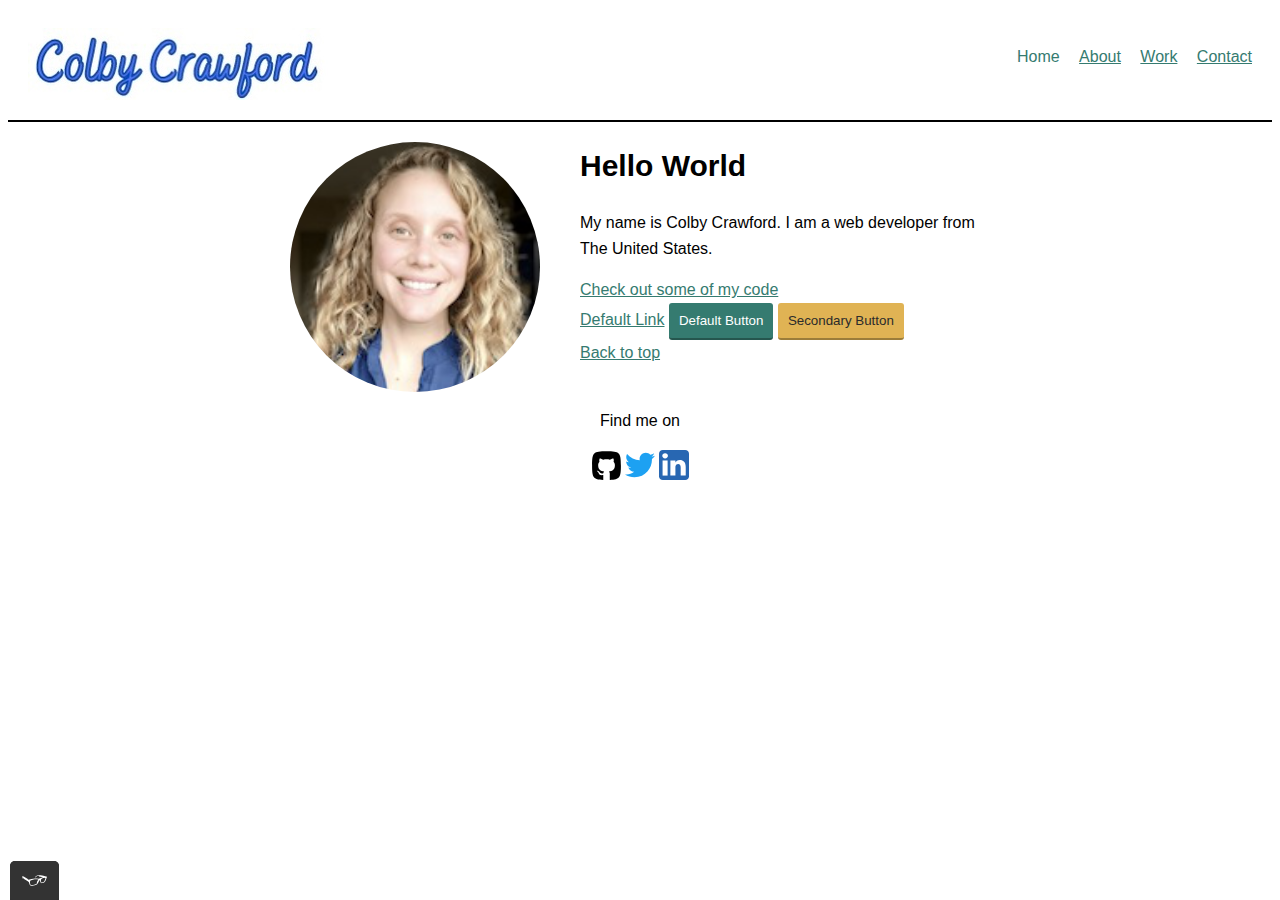
<file: index.html>
<!DOCTYPE html>
<html lang="en">

    <head>
        <meta charset="utf-8">
        <meta http-equiv="X-UA-Compatible" content="IE=edge">
        <meta name="viewport" content="width=device-width, initial-scale=1">
        <link rel="stylesheet" href="CSS/style.production.css">
        <title>Colby Crawford Portfolio</title>
    </head>

    <body>

        <!--Header including the logo and the main navigation-->
        <header class="page-header">
            <!--Add logo here -->
            <img src="img/logo.png" alt="logo" class="page-header_item">
            <nav class="main-navigation page-header_item">
                <ul role="menubar" class="navigation-list">
                    <li role="presentation">
                        <a href="index.html" role="menuitem" class="navigation-list__item navigation-list__item--active">Home</a>
                    </li>
                    <li role="presentation">
                        <a href="about.html" role="menuitem" class="navigation-list__item">About</a>
                    </li>
                    <li role="presentation">
                        <a href="work.html" role="menuitem" class="navigation-list__item">Work</a>
                    </li>
                    <li role="presentation">
                        <a href="contact.html" role="menuitem" class="navigation-list__item">Contact</a>
                    </li>
                </ul>
            </nav>
        </header>
        
        <div class="profile">
            <img src="img/colby-crawford.png" class="profile_portrait" alt="Colby Crawford Portrait">
            <h1>Hello World</h1>
            <p>
            My name is Colby Crawford. I am a <span>web</span> developer from The United States.
            </p>
            <a href="#">Check out some of my code</a>
        </div>
        <div>
            <a href="#">Default Link</a>
            <button type="button">Default Button</button>
            <button class="button_secondary">Secondary Button</button>
        </div>
        <a href="#">Back to top</a> 
        <footer class="page-footer">
            <p> Find me on</p>
            <div class="social-media">
                <img src="img/github_icon.svg" alt="Github">
                <img src="img/twitter_icon.svg" alt="Twitter">
                <img src="img/linkedin_icon.svg" alt="LinkedIn">
            </div>
        </footer>
        <script src="js/tota11y.min.js"></script>
    </body>

</html>
</file>
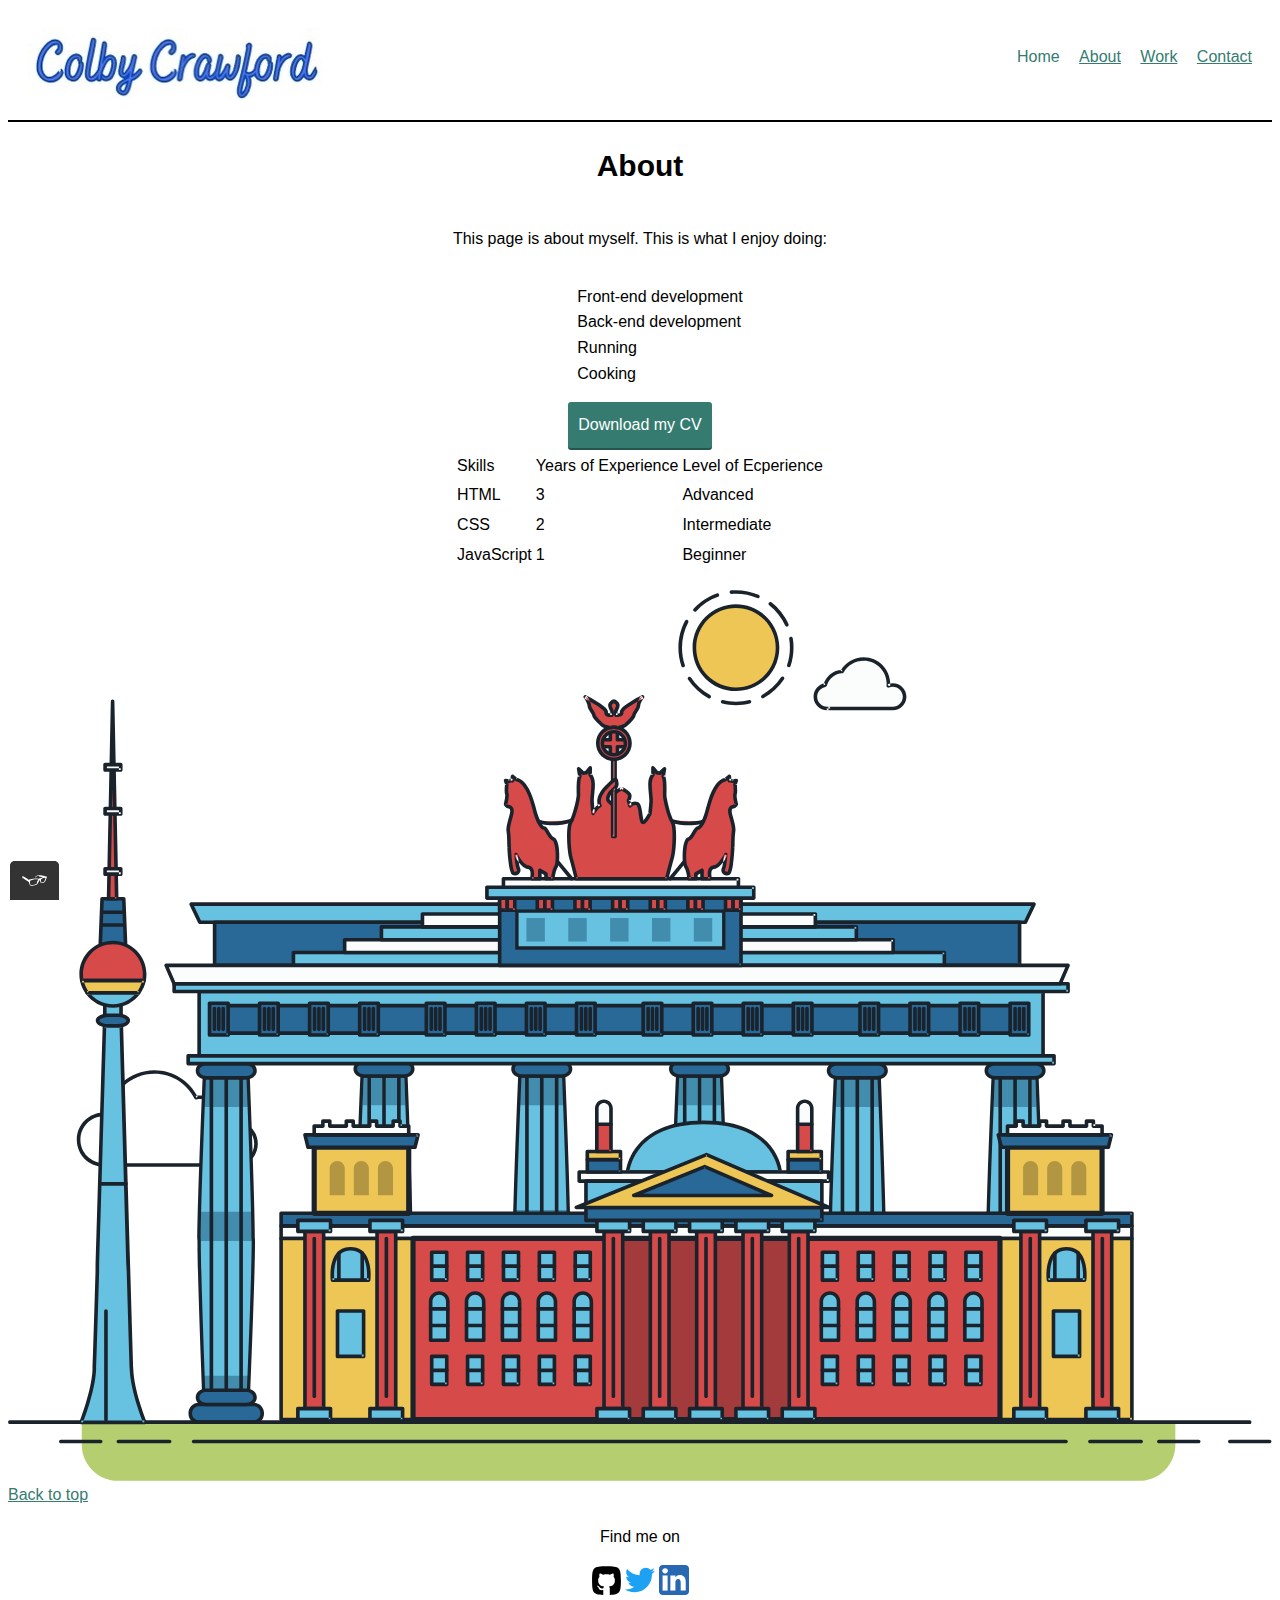
<file: about.html>
<!DOCTYPE html>
<html lang="en">

    <head>
        <meta charset="utf-8">
        <meta http-equiv="X-UA-Compatible" content="IE=edge">
        <meta name="viewport" content="width=device-width, initial-scale=1">
        <link rel="stylesheet" href="CSS/style.production.css">
        <title>Colby Crawford Portfolio</title>
    </head>

    <body>
       <!--Header including the logo and the main navigation-->
       <header class="page-header">
        <!--Add logo here -->
        <img src="img/logo.png" alt="logo" class="page-header_item">
        <nav class="main-navigation page-header_item">
            <ul role="menubar" class="navigation-list">
                <li role="presentation">
                    <a href="index.html" role="menuitem" class="navigation-list__item navigation-list__item--active">Home</a>
                </li>
                <li role="presentation">
                    <a href="about.html" role="menuitem" class="navigation-list__item">About</a>
                </li>
                <li role="presentation">
                    <a href="work.html" role="menuitem" class="navigation-list__item">Work</a>
                </li>
                <li role="presentation">
                    <a href="contact.html" role="menuitem" class="navigation-list__item">Contact</a>
                </li>
            </ul>
        </nav>
    </header>

        <div class="about-content">
            <h1>About</h1>
            <p>
            This page is about myself. This is what I enjoy doing:
            </p>
            <ul class="about-list"> 
                <li>Front-end development</li>
                <li>Back-end development</li>
                <li>Running</li>
                <li>Cooking</li>
            </ul>

            <a href="files/cv.pdf" class="button" download>Download my CV</a>

            <table>
                <thead>
                    <tr>
                        <td>Skills</td>
                        <td>Years of Experience</td>
                        <td>Level of Ecperience</td>
                    </tr>
                </thead>
                <tbody>
                    <tr>
                        <td>HTML</td>
                        <td>3</td>
                        <td>Advanced</td>
                    </tr>
                    <tr>
                        <td>CSS</td>
                        <td>2</td>
                        <td>Intermediate</td>
                    </tr>
                    <tr>
                        <td>JavaScript</td>
                        <td>1</td>
                        <td>Beginner</td>
                    </tr>
                </tbody>
            </table>

            <svg id="about-picture" xmlns="http://www.w3.org/2000/svg" class="berlin-illustration" height="auto" viewBox="0 0 700 505" xmlns:xlink="http://www.w3.org/1999/xlink">
                <defs>
                    <polygon id="a" points=".06 231.917 .06 .929 688.717 .929 688.717 231.917"></polygon>
                </defs>
                <g fill="none" fill-rule="evenodd">
                  <g transform="translate(0 241)" class="cloud-front">
                  <path fill="#1A232C" d="M87.602,29 L87.602,28 C87.326,28.001 87.103,28.024 86.927,28.033 L86.979,29.031 L87.947,28.78 C85.741,20.282 78.041,14.002 68.852,14 C67.858,14 66.904,14.096 65.98,14.231 L66.125,15.22 L67.019,14.772 C62.626,6.015 53.567,0.001 43.102,0 C29.041,0.002 17.524,10.848 16.443,24.632 L17.44,24.71 L17.606,23.724 C16.803,23.589 15.969,23.5 15.102,23.5 C6.817,23.501 0.102,30.215 0.102,38.5 C0.102,46.785 6.817,53.499 15.102,53.5 L87.602,53.5 C94.644,53.499 100.351,47.792 100.352,40.75 C100.351,33.708 94.644,28.001 87.602,28 L87.602,30 C90.573,30 93.254,31.202 95.203,33.149 C97.15,35.097 98.351,37.778 98.352,40.75 C98.351,43.722 97.15,46.403 95.203,48.351 C93.254,50.298 90.573,51.5 87.602,51.5 L15.102,51.5 C11.509,51.5 8.265,50.046 5.909,47.692 C3.555,45.337 2.102,42.093 2.102,38.5 C2.102,34.907 3.555,31.663 5.909,29.308 C8.265,26.954 11.509,25.5 15.102,25.5 C15.831,25.5 16.553,25.575 17.273,25.697 C17.551,25.743 17.832,25.672 18.055,25.499 C18.277,25.325 18.414,25.07 18.436,24.789 C19.436,12.04 30.094,1.998 43.102,2 C52.786,1.999 61.163,7.564 65.231,15.669 C65.425,16.055 65.842,16.272 66.27,16.21 C67.132,16.084 67.988,16 68.852,16 C77.108,15.998 84.027,21.647 86.011,29.283 C86.13,29.741 86.557,30.054 87.031,30.03 C87.27,30.017 87.457,29.999 87.602,30 L87.602,29" transform="translate(38 36)"></path>
                    </g>
                    <path fill="#B5CE6F" d="M646.484,484.382 C646.484,489.501 644.531,494.62 640.627,498.525 C636.722,502.43 631.603,504.382 626.484,504.382 L60.873,504.382 C55.754,504.382 50.636,502.43 46.731,498.525 C42.826,494.62 40.873,489.501 40.873,484.382 L40.873,471.917 L646.484,471.917 L646.484,484.382"></path>
                    <polyline fill="#67C2E2" points="334.824 185.029 101.449 185.029 106.209 195.08 563.438 195.08 568.2 185.029 334.824 185.029"></polyline>
                    <path fill="#1A232C" d="M334.824,185.029 L334.824,184.029 L101.449,184.029 C101.104,184.029 100.788,184.203 100.604,184.494 C100.42,184.785 100.398,185.146 100.545,185.457 L105.306,195.508 C105.471,195.856 105.824,196.079 106.209,196.079 L563.438,196.079 C563.824,196.079 564.177,195.856 564.342,195.508 L569.104,185.457 C569.251,185.146 569.229,184.785 569.045,184.494 C568.861,184.203 568.544,184.029 568.2,184.029 L334.824,184.029 L334.824,186.029 L566.62,186.029 L562.806,194.08 L106.842,194.08 L103.029,186.029 L334.824,186.029 L334.824,185.029"></path>
                    <polygon fill="#296997" points="114.416 218.974 560.222 218.974 560.222 195.08 114.416 195.08"></polygon>
                    <path fill="#1A232C" d="M560.222,218.974 L560.222,217.974 L115.416,217.974 L115.416,196.079 L559.222,196.079 L559.222,218.974 L560.222,218.974 L560.222,217.974 L560.222,218.974 L561.222,218.974 L561.222,195.08 C561.222,194.816 561.115,194.559 560.929,194.372 C560.742,194.186 560.485,194.08 560.222,194.08 L114.416,194.08 C114.152,194.08 113.895,194.186 113.708,194.372 C113.522,194.559 113.416,194.816 113.416,195.08 L113.416,218.974 C113.416,219.237 113.522,219.495 113.708,219.681 C113.895,219.867 114.152,219.974 114.416,219.974 L560.222,219.974 C560.485,219.974 560.742,219.867 560.929,219.681 C561.115,219.495 561.222,219.237 561.222,218.974 L560.222,218.974"></path>
                    <polygon fill="#67C2E2" points="105.85 269.08 573.225 269.08 573.225 233.398 105.85 233.398"></polygon>
                    <path fill="#1A232C" d="M573.225,233.398 L573.225,232.398 L105.85,232.398 C105.587,232.398 105.329,232.505 105.143,232.691 C104.957,232.877 104.85,233.134 104.85,233.398 L104.85,269.08 C104.85,269.344 104.957,269.601 105.143,269.788 C105.329,269.974 105.587,270.08 105.85,270.08 L573.225,270.08 C573.488,270.08 573.745,269.974 573.932,269.788 C574.118,269.601 574.225,269.344 574.225,269.08 L574.225,233.398 C574.225,233.134 574.118,232.877 573.932,232.691 C573.745,232.505 573.488,232.398 573.225,232.398 L573.225,233.398 L572.225,233.398 L572.225,268.08 L106.85,268.08 L106.85,234.398 L573.225,234.398 L573.225,233.398 L572.225,233.398 L573.225,233.398"></path>
                    <polygon fill="#296997" points="116.751 256.508 562.557 256.508 562.557 241.243 116.751 241.243"></polygon>
                    <path fill="#1A232C" d="M562.557,256.508 L562.557,255.508 L117.75,255.508 L117.75,242.243 L561.557,242.243 L561.557,256.508 L562.557,256.508 L562.557,255.508 L562.557,256.508 L563.557,256.508 L563.557,241.243 C563.557,240.979 563.45,240.722 563.264,240.535 C563.078,240.349 562.82,240.243 562.557,240.243 L116.75,240.243 C116.487,240.243 116.23,240.349 116.043,240.535 C115.857,240.722 115.751,240.979 115.751,241.243 L115.751,256.508 C115.751,256.771 115.857,257.029 116.043,257.215 C116.23,257.401 116.487,257.508 116.751,257.508 L562.557,257.508 C562.82,257.508 563.077,257.401 563.264,257.215 C563.45,257.029 563.557,256.771 563.557,256.508 L562.557,256.508"></path>
                    <polygon fill="#67C2E2" points="158.07 218.974 518.563 218.974 518.563 211.858 158.07 211.858"></polygon>
                    <path fill="#1A232C" d="M518.563,211.858 L518.563,210.858 L158.07,210.858 C157.807,210.858 157.549,210.964 157.363,211.151 C157.177,211.337 157.07,211.594 157.07,211.858 L157.07,218.974 C157.07,219.237 157.177,219.495 157.363,219.681 C157.549,219.867 157.807,219.974 158.07,219.974 L518.563,219.974 C518.826,219.974 519.083,219.867 519.27,219.681 C519.456,219.495 519.562,219.237 519.562,218.974 L519.562,211.858 C519.562,211.594 519.456,211.337 519.27,211.151 C519.083,210.964 518.826,210.858 518.563,210.858 L518.563,211.858 L517.563,211.858 L517.563,217.974 L159.07,217.974 L159.07,212.858 L518.563,212.858 L518.563,211.858 L517.563,211.858 L518.563,211.858"></path>
                    <polygon fill="#FBFDFC" points="186.438 211.858 490.194 211.858 490.194 204.741 186.438 204.741"></polygon>
                    <path fill="#1A232C" d="M490.194,204.741 L490.194,203.741 L186.438,203.741 C186.175,203.741 185.917,203.848 185.731,204.034 C185.545,204.221 185.438,204.478 185.438,204.741 L185.438,211.858 C185.438,212.121 185.545,212.379 185.731,212.565 C185.917,212.751 186.175,212.858 186.438,212.858 L490.194,212.858 C490.458,212.858 490.715,212.751 490.902,212.565 C491.088,212.379 491.194,212.121 491.194,211.858 L491.194,204.741 C491.194,204.478 491.088,204.221 490.902,204.034 C490.715,203.848 490.458,203.741 490.194,203.741 L490.194,204.741 L489.194,204.741 L489.194,210.858 L187.438,210.858 L187.438,205.741 L490.194,205.741 L490.194,204.741 L489.194,204.741 L490.194,204.741"></path>
                    <polygon fill="#67C2E2" points="206.805 204.741 469.828 204.741 469.828 197.624 206.805 197.624"></polygon>
                    <path fill="#1A232C" d="M469.828,197.624 L469.828,196.624 L206.805,196.624 C206.541,196.624 206.284,196.731 206.098,196.917 C205.911,197.103 205.805,197.361 205.805,197.624 L205.805,204.741 C205.805,205.005 205.911,205.262 206.098,205.449 C206.284,205.635 206.541,205.741 206.805,205.741 L469.828,205.741 C470.091,205.741 470.349,205.635 470.535,205.449 C470.722,205.262 470.828,205.005 470.828,204.741 L470.828,197.624 C470.828,197.361 470.722,197.103 470.535,196.917 C470.349,196.731 470.091,196.624 469.828,196.624 L469.828,197.624 L468.828,197.624 L468.828,203.741 L207.805,203.741 L207.805,198.624 L469.828,198.624 L469.828,197.624 L468.828,197.624 L469.828,197.624"></path>
                    <polygon fill="#FBFDFC" points="229.521 197.624 447.111 197.624 447.111 190.509 229.521 190.509"></polygon>
                    <path fill="#1A232C" d="M447.111,190.509 L447.111,189.509 L229.521,189.509 C229.258,189.509 229,189.616 228.814,189.802 C228.628,189.988 228.521,190.246 228.521,190.509 L228.521,197.624 C228.521,197.888 228.628,198.145 228.814,198.332 C229,198.518 229.258,198.624 229.521,198.624 L447.111,198.624 C447.375,198.624 447.632,198.518 447.818,198.332 C448.005,198.145 448.111,197.888 448.111,197.624 L448.111,190.509 C448.111,190.246 448.005,189.988 447.818,189.802 C447.632,189.616 447.375,189.509 447.111,189.509 L447.111,190.509 L446.111,190.509 L446.111,196.624 L230.521,196.624 L230.521,191.509 L447.111,191.509 L447.111,190.509 L446.111,190.509 L447.111,190.509"></path>
                    <path fill="#67C2E2" d="M135.607,355.447 C135.163,337.766 134.264,313.326 133.648,297.387 C133.274,287.721 133.004,281.18 133.004,281.18 L108.722,281.18 C108.722,281.18 108.452,287.721 108.079,297.387 C107.462,313.326 106.563,337.766 106.119,355.447 C105.953,362.059 105.85,367.732 105.85,371.653 L105.85,371.654 C105.85,386.117 107.243,424.332 108.089,446.189 C108.457,455.706 108.722,462.126 108.722,462.126 L133.004,462.126 C133.004,462.126 133.269,455.706 133.637,446.189 C134.482,424.332 135.876,386.117 135.876,371.654 L135.876,371.653 C135.876,367.732 135.773,362.059 135.607,355.447"></path>
                    <path fill="#428DAE" d="M133.648 297.387L108.079 297.387C108.452 287.721 108.722 281.18 108.722 281.18L133.004 281.18C133.004 281.18 133.274 287.721 133.648 297.387M135.876 371.654L105.85 371.654 105.85 371.653C105.85 367.732 105.953 362.059 106.119 355.447L135.607 355.447C135.773 362.059 135.876 367.732 135.876 371.653L135.876 371.654M133.004 462.126L108.722 462.126C108.722 462.126 108.457 455.706 108.089 446.189L133.637 446.189C133.269 455.706 133.004 462.126 133.004 462.126"></path>
                    <path fill="#1A232C" d="M109.612,461.199 L132.114,461.199 C132.447,453.007 134.949,390.886 134.949,371.653 C134.949,352.42 132.447,290.299 132.114,282.108 L109.612,282.108 C109.279,290.299 106.778,352.42 106.778,371.653 C106.778,390.886 109.279,453.007 109.612,461.199 Z M133.895,463.054 L107.832,463.054 L107.794,462.164 C107.766,461.466 104.922,392.193 104.922,371.653 C104.922,351.114 107.766,281.839 107.794,281.142 L107.832,280.252 L133.895,280.252 L133.931,281.142 C133.96,281.839 136.804,351.114 136.804,371.653 C136.804,392.193 133.96,461.466 133.931,462.164 L133.895,463.054 L133.895,463.054 Z"></path>
                    <path fill="#1A232C" d="M111.638 281.18L111.638 462.126C111.638 462.679 112.086 463.126 112.638 463.126 113.19 463.126 113.638 462.679 113.638 462.126L113.638 281.18C113.638 280.628 113.19 280.18 112.638 280.18 112.086 280.18 111.638 280.628 111.638 281.18M119.863 281.18L119.863 462.126C119.863 462.679 120.311 463.126 120.863 463.126 121.416 463.126 121.863 462.679 121.863 462.126L121.863 281.18C121.863 280.628 121.416 280.18 120.863 280.18 120.311 280.18 119.863 280.628 119.863 281.18M128.088 281.18L128.088 462.126C128.088 462.679 128.536 463.126 129.088 463.126 129.64 463.126 130.088 462.679 130.088 462.126L130.088 281.18C130.088 280.628 129.64 280.18 129.088 280.18 128.536 280.18 128.088 280.628 128.088 281.18"></path>
                    <path fill="#296997" d="M136.79,277.265 C136.79,279.418 134.675,281.18 132.09,281.18 L109.636,281.18 C107.051,281.18 104.936,279.418 104.936,277.265 C104.936,275.111 107.051,273.349 109.636,273.349 L132.09,273.349 C134.675,273.349 136.79,275.111 136.79,277.265"></path>
                    <path fill="#1A232C" d="M136.79,277.265 L135.79,277.265 C135.789,278.005 135.433,278.704 134.769,279.262 C134.109,279.814 133.155,280.181 132.09,280.18 L109.636,280.18 C108.571,280.181 107.617,279.814 106.956,279.262 C106.293,278.704 105.936,278.005 105.936,277.265 C105.936,276.524 106.293,275.825 106.957,275.267 C107.617,274.715 108.571,274.348 109.636,274.349 L132.09,274.349 C133.155,274.348 134.109,274.716 134.769,275.267 C135.433,275.825 135.789,276.524 135.79,277.265 L137.79,277.265 C137.791,275.851 137.09,274.593 136.049,273.731 C135.006,272.863 133.61,272.35 132.09,272.349 L109.636,272.349 C108.116,272.35 106.72,272.863 105.676,273.731 C104.636,274.593 103.935,275.851 103.936,277.265 C103.935,278.678 104.636,279.937 105.677,280.798 C106.72,281.666 108.116,282.179 109.636,282.18 L132.09,282.18 C133.61,282.179 135.006,281.666 136.049,280.798 C137.09,279.937 137.791,278.678 137.79,277.265 L136.79,277.265"></path>
                    <path fill="#296997" d="M140.775,467.217 C140.775,469.803 138.661,471.917 136.076,471.917 L105.65,471.917 C103.065,471.917 100.951,469.803 100.951,467.217 L100.951,466.825 C100.951,464.241 103.065,462.126 105.65,462.126 L136.076,462.126 C138.661,462.126 140.775,464.241 140.775,466.825 L140.775,467.217"></path>
                    <path fill="#1A232C" d="M140.775,467.217 L139.775,467.217 C139.775,468.235 139.361,469.155 138.688,469.83 C138.013,470.503 137.093,470.917 136.076,470.917 L105.65,470.917 C104.633,470.917 103.713,470.504 103.038,469.83 C102.365,469.155 101.951,468.235 101.951,467.217 L101.951,466.825 C101.951,465.808 102.365,464.889 103.038,464.214 C103.713,463.54 104.633,463.127 105.65,463.126 L136.076,463.126 C137.093,463.127 138.013,463.54 138.688,464.214 C139.362,464.889 139.775,465.808 139.775,466.825 L139.775,467.217 L141.775,467.217 L141.775,466.825 C141.772,463.684 139.217,461.13 136.076,461.126 L105.65,461.126 C102.509,461.13 99.955,463.684 99.951,466.825 L99.951,467.217 C99.954,470.36 102.509,472.914 105.65,472.917 L136.076,472.917 C139.217,472.914 141.772,470.36 141.775,467.217 L140.775,467.217"></path>
                    <path fill="#296997" d="M136.79,458.208 C136.79,460.363 134.675,462.126 132.09,462.126 L109.636,462.126 C107.051,462.126 104.936,460.363 104.936,458.208 C104.936,456.057 107.051,454.292 109.636,454.292 L132.09,454.292 C134.675,454.292 136.79,456.057 136.79,458.208"></path>
                    <path fill="#1A232C" d="M136.79,458.208 L135.79,458.208 C135.789,458.949 135.432,459.649 134.769,460.207 C134.108,460.76 133.154,461.128 132.09,461.126 L109.636,461.126 C108.572,461.128 107.617,460.76 106.957,460.207 C106.293,459.649 105.936,458.949 105.936,458.208 C105.936,457.47 106.293,456.77 106.957,456.212 C107.617,455.659 108.572,455.291 109.636,455.292 L132.09,455.292 C133.154,455.291 134.108,455.659 134.769,456.212 C135.433,456.77 135.789,457.47 135.79,458.208 L137.79,458.208 C137.791,456.796 137.09,455.538 136.05,454.675 C135.006,453.808 133.61,453.294 132.09,453.292 L109.636,453.292 C108.115,453.294 106.719,453.808 105.676,454.675 C104.636,455.538 103.935,456.796 103.936,458.208 C103.935,459.622 104.636,460.881 105.676,461.743 C106.72,462.611 108.116,463.125 109.636,463.126 L132.09,463.126 C133.61,463.125 135.006,462.611 136.05,461.743 C137.09,460.881 137.791,459.622 137.79,458.208 L136.79,458.208"></path>
                    <path fill="#67C2E2" d="M572.471,355.447 C572.025,337.766 571.126,313.326 570.51,297.387 C570.137,287.721 569.867,281.18 569.867,281.18 L545.585,281.18 C545.585,281.18 545.315,287.721 544.942,297.387 C544.326,313.326 543.427,337.766 542.981,355.447 C542.815,362.059 542.713,367.732 542.713,371.653 L542.713,371.654 C542.713,386.117 544.107,424.332 544.952,446.189 C545.32,455.706 545.585,462.126 545.585,462.126 L569.867,462.126 C569.867,462.126 570.132,455.706 570.499,446.189 C571.346,424.332 572.739,386.117 572.739,371.654 L572.739,371.653 C572.739,367.732 572.637,362.059 572.471,355.447"></path>
                    <path fill="#428DAE" d="M569.582 297.387L566.951 297.387 566.951 282.108 568.977 282.108C569.063 284.206 569.29 289.841 569.582 297.387M564.951 297.387L545.871 297.387C546.162 289.841 546.39 284.206 546.476 282.108L564.951 282.108 564.951 297.387M571.8 369.187L566.951 369.187 566.951 356.265 571.562 356.265C571.685 361.272 571.771 365.701 571.8 369.187M564.951 369.187L543.653 369.187C543.684 365.512 543.777 360.79 543.912 355.447L553.551 355.447 553.551 356.265 564.951 356.265 564.951 369.187"></path>
                    <path fill="#1A232C" d="M546.476,461.199 L568.977,461.199 C569.31,453.007 571.812,390.886 571.812,371.653 C571.812,352.42 569.31,290.299 568.977,282.108 L546.476,282.108 C546.142,290.299 543.642,352.42 543.642,371.653 C543.642,390.886 546.142,453.007 546.476,461.199 M570.758,463.054 L544.694,463.054 L544.658,462.164 C544.629,461.466 541.785,392.193 541.785,371.653 C541.785,351.114 544.629,281.839 544.658,281.142 L544.694,280.252 L570.758,280.252 L570.795,281.142 C570.823,281.839 573.667,351.114 573.667,371.653 C573.667,392.193 570.823,461.466 570.795,462.164 L570.758,463.054"></path>
                    <path fill="#1A232C" d="M548.501 281.18L548.501 462.126C548.501 462.679 548.949 463.126 549.501 463.126 550.053 463.126 550.501 462.679 550.501 462.126L550.501 281.18C550.501 280.628 550.053 280.18 549.501 280.18 548.949 280.18 548.501 280.628 548.501 281.18M556.727 281.18L556.727 462.126C556.727 462.679 557.174 463.126 557.727 463.126 558.279 463.126 558.727 462.679 558.727 462.126L558.727 281.18C558.727 280.628 558.279 280.18 557.727 280.18 557.174 280.18 556.727 280.628 556.727 281.18M564.951 281.18L564.951 462.126C564.951 462.679 565.399 463.126 565.951 463.126 566.503 463.126 566.951 462.679 566.951 462.126L566.951 281.18C566.951 280.628 566.503 280.18 565.951 280.18 565.399 280.18 564.951 280.628 564.951 281.18"></path>
                    <path fill="#296997" d="M573.653,277.265 C573.653,279.418 571.537,281.18 568.953,281.18 L546.499,281.18 C543.915,281.18 541.799,279.418 541.799,277.265 C541.799,275.111 543.915,273.349 546.499,273.349 L568.953,273.349 C571.537,273.349 573.653,275.111 573.653,277.265"></path>
                    <path fill="#1A232C" d="M573.653,277.265 L572.653,277.265 C572.653,278.005 572.296,278.704 571.632,279.262 C570.972,279.814 570.017,280.181 568.953,280.18 L546.499,280.18 C545.435,280.181 544.48,279.814 543.82,279.262 C543.156,278.704 542.8,278.005 542.799,277.265 C542.8,276.525 543.156,275.825 543.82,275.267 C544.481,274.715 545.435,274.348 546.499,274.349 L568.953,274.349 C570.017,274.348 570.972,274.715 571.632,275.267 C572.296,275.825 572.653,276.525 572.653,277.265 L574.653,277.265 C574.654,275.851 573.953,274.593 572.912,273.731 C571.869,272.863 570.473,272.35 568.953,272.349 L546.499,272.349 C544.979,272.35 543.583,272.863 542.54,273.731 C541.499,274.593 540.798,275.851 540.799,277.265 C540.798,278.679 541.499,279.937 542.54,280.798 C543.583,281.666 544.979,282.179 546.499,282.18 L568.953,282.18 C570.473,282.179 571.869,281.666 572.912,280.798 C573.953,279.937 574.654,278.679 574.653,277.265 L573.653,277.265"></path>
                    <path fill="#296997" d="M577.639,467.217 C577.639,469.803 575.524,471.917 572.938,471.917 L542.514,471.917 C539.929,471.917 537.813,469.803 537.813,467.217 L537.813,466.825 C537.813,464.241 539.929,462.126 542.514,462.126 L572.938,462.126 C575.524,462.126 577.639,464.241 577.639,466.825 L577.639,467.217"></path>
                    <path fill="#1A232C" d="M577.639,467.217 L576.639,467.217 C576.638,468.235 576.225,469.155 575.551,469.83 C574.876,470.503 573.956,470.917 572.938,470.917 L542.514,470.917 C541.497,470.917 540.576,470.503 539.901,469.83 C539.227,469.155 538.814,468.234 538.813,467.217 L538.813,466.825 C538.814,465.808 539.227,464.889 539.901,464.214 C540.576,463.54 541.497,463.127 542.514,463.126 L572.938,463.126 C573.956,463.127 574.876,463.54 575.551,464.214 C576.225,464.888 576.638,465.808 576.639,466.825 L576.639,467.217 L578.639,467.217 L578.639,466.825 C578.635,463.684 576.081,461.13 572.938,461.126 L542.514,461.126 C539.372,461.13 536.817,463.684 536.813,466.825 L536.813,467.217 C536.817,470.36 539.372,472.914 542.514,472.917 L572.938,472.917 C576.081,472.914 578.635,470.359 578.639,467.217 L577.639,467.217"></path>
                    <path fill="#296997" d="M573.653,458.208 C573.653,460.363 571.537,462.126 568.953,462.126 L546.499,462.126 C543.915,462.126 541.799,460.363 541.799,458.208 C541.799,456.057 543.915,454.292 546.499,454.292 L568.953,454.292 C571.537,454.292 573.653,456.057 573.653,458.208"></path>
                    <path fill="#1A232C" d="M573.653,458.208 L572.653,458.208 C572.653,458.949 572.296,459.649 571.632,460.207 C570.971,460.76 570.017,461.128 568.953,461.126 L546.499,461.126 C545.435,461.128 544.481,460.76 543.82,460.207 C543.157,459.649 542.799,458.949 542.799,458.208 C542.799,457.47 543.156,456.77 543.82,456.212 C544.481,455.659 545.435,455.291 546.499,455.292 L568.953,455.292 C570.017,455.291 570.971,455.659 571.632,456.212 C572.296,456.77 572.653,457.47 572.653,458.208 L574.653,458.208 C574.654,456.796 573.953,455.538 572.912,454.675 C571.869,453.808 570.473,453.294 568.953,453.292 L546.499,453.292 C544.979,453.294 543.583,453.808 542.54,454.675 C541.499,455.538 540.798,456.796 540.799,458.208 C540.798,459.622 541.499,460.881 542.54,461.743 C543.583,462.611 544.979,463.125 546.499,463.126 L568.953,463.126 C570.473,463.125 571.869,462.611 572.912,461.743 C573.953,460.881 574.654,459.622 574.653,458.208 L573.653,458.208"></path>
                    <path fill="#67C2E2" d="M485.098,355.447 C484.654,337.766 483.753,313.326 483.137,297.387 C482.764,287.721 482.494,281.18 482.494,281.18 L458.213,281.18 C458.213,281.18 457.942,287.721 457.569,297.387 C456.953,313.326 456.055,337.766 455.608,355.447 C455.443,362.059 455.34,367.732 455.34,371.653 L455.34,371.654 C455.34,386.117 456.733,424.332 457.58,446.189 C457.948,455.706 458.213,462.126 458.213,462.126 L482.494,462.126 C482.494,462.126 482.759,455.706 483.126,446.189 C483.973,424.332 485.366,386.117 485.366,371.654 L485.366,371.653 C485.366,367.732 485.265,362.059 485.098,355.447"></path>
                    <path fill="#428DAE" d="M483.137 297.387L457.569 297.387C457.942 287.721 458.213 281.18 458.213 281.18L482.494 281.18C482.494 281.18 482.764 287.721 483.137 297.387M485.355 369.187L455.351 369.187C455.382 365.502 455.475 360.78 455.608 355.447L485.098 355.447C485.232 360.78 485.325 365.502 485.355 369.187"></path>
                    <path fill="#1A232C" d="M459.103,461.199 L481.605,461.199 C481.938,453.007 484.439,390.886 484.439,371.653 C484.439,352.42 481.938,290.299 481.605,282.108 L459.103,282.108 C458.769,290.299 456.268,352.42 456.268,371.653 C456.268,390.886 458.769,453.007 459.103,461.199 Z M483.386,463.054 L457.321,463.054 L457.285,462.164 C457.256,461.466 454.412,392.193 454.412,371.653 C454.412,351.114 457.256,281.839 457.285,281.142 L457.321,280.252 L483.386,280.252 L483.422,281.142 C483.45,281.839 486.294,351.114 486.294,371.653 C486.294,392.193 483.45,461.466 483.422,462.164 L483.386,463.054 L483.386,463.054 Z"></path>
                    <path fill="#1A232C" d="M461.128 281.18L461.128 462.126C461.128 462.679 461.576 463.126 462.128 463.126 462.68 463.126 463.128 462.679 463.128 462.126L463.128 281.18C463.128 280.628 462.68 280.18 462.128 280.18 461.576 280.18 461.128 280.628 461.128 281.18M469.354 281.18L469.354 462.126C469.354 462.679 469.801 463.126 470.354 463.126 470.906 463.126 471.354 462.679 471.354 462.126L471.354 281.18C471.354 280.628 470.906 280.18 470.354 280.18 469.801 280.18 469.354 280.628 469.354 281.18M477.578 281.18L477.578 462.126C477.578 462.679 478.026 463.126 478.578 463.126 479.13 463.126 479.578 462.679 479.578 462.126L479.578 281.18C479.578 280.628 479.13 280.18 478.578 280.18 478.026 280.18 477.578 280.628 477.578 281.18"></path>
                    <path fill="#296997" d="M486.281,277.265 C486.281,279.418 484.164,281.18 481.58,281.18 L459.126,281.18 C456.542,281.18 454.426,279.418 454.426,277.265 C454.426,275.111 456.542,273.349 459.126,273.349 L481.58,273.349 C484.164,273.349 486.281,275.111 486.281,277.265"></path>
                    <path fill="#1A232C" d="M486.281,277.265 L485.281,277.265 C485.281,278.005 484.924,278.704 484.26,279.262 C483.599,279.814 482.644,280.181 481.58,280.18 L459.126,280.18 C458.062,280.181 457.107,279.814 456.447,279.262 C455.783,278.704 455.427,278.005 455.426,277.265 C455.427,276.525 455.783,275.825 456.447,275.267 C457.108,274.715 458.062,274.348 459.126,274.349 L481.58,274.349 C482.644,274.348 483.599,274.716 484.26,275.268 C484.924,275.825 485.281,276.525 485.281,277.265 L487.281,277.265 C487.282,275.851 486.58,274.593 485.54,273.731 C484.496,272.863 483.1,272.35 481.58,272.349 L459.126,272.349 C457.606,272.35 456.21,272.863 455.167,273.731 C454.126,274.593 453.425,275.851 453.426,277.265 C453.425,278.679 454.126,279.937 455.167,280.798 C456.21,281.666 457.606,282.179 459.126,282.18 L481.58,282.18 C483.1,282.179 484.496,281.666 485.54,280.799 C486.58,279.937 487.282,278.679 487.281,277.265 L486.281,277.265"></path>
                    <path fill="#296997" d="M490.266,467.217 C490.266,469.803 488.151,471.917 485.565,471.917 L455.141,471.917 C452.556,471.917 450.44,469.803 450.44,467.217 L450.44,466.825 C450.44,464.241 452.556,462.126 455.141,462.126 L485.565,462.126 C488.151,462.126 490.266,464.241 490.266,466.825 L490.266,467.217"></path>
                    <path fill="#1A232C" d="M490.266,467.217 L489.266,467.217 C489.265,468.235 488.852,469.155 488.178,469.83 C487.503,470.503 486.583,470.917 485.565,470.917 L455.141,470.917 C454.124,470.917 453.203,470.503 452.528,469.83 C451.854,469.155 451.441,468.234 451.44,467.217 L451.44,466.825 C451.441,465.808 451.854,464.889 452.528,464.214 C453.203,463.54 454.124,463.127 455.141,463.126 L485.565,463.126 C486.583,463.127 487.503,463.54 488.178,464.214 C488.852,464.888 489.265,465.808 489.266,466.825 L489.266,467.217 L491.266,467.217 L491.266,466.825 C491.262,463.684 488.708,461.13 485.565,461.126 L455.141,461.126 C451.999,461.13 449.444,463.684 449.44,466.825 L449.44,467.217 C449.444,470.36 451.999,472.914 455.141,472.917 L485.565,472.917 C488.708,472.914 491.262,470.359 491.266,467.217 L490.266,467.217"></path>
                    <path fill="#296997" d="M486.281,458.208 C486.281,460.363 484.164,462.126 481.58,462.126 L459.126,462.126 C456.542,462.126 454.426,460.363 454.426,458.208 C454.426,456.057 456.542,454.292 459.126,454.292 L481.58,454.292 C484.164,454.292 486.281,456.057 486.281,458.208"></path>
                    <path fill="#1A232C" d="M486.281,458.208 L485.281,458.208 C485.281,458.949 484.923,459.649 484.26,460.207 C483.599,460.76 482.644,461.128 481.58,461.126 L459.126,461.126 C458.062,461.128 457.108,460.76 456.447,460.207 C455.784,459.649 455.427,458.949 455.426,458.208 C455.426,457.47 455.783,456.77 456.447,456.212 C457.108,455.659 458.062,455.291 459.126,455.292 L481.58,455.292 C482.644,455.291 483.598,455.659 484.26,456.212 C484.924,456.77 485.281,457.47 485.281,458.208 L487.281,458.208 C487.282,456.795 486.58,455.538 485.54,454.675 C484.496,453.808 483.1,453.294 481.58,453.292 L459.126,453.292 C457.606,453.294 456.21,453.808 455.167,454.675 C454.126,455.538 453.425,456.796 453.426,458.208 C453.425,459.622 454.126,460.881 455.167,461.743 C456.21,462.611 457.606,463.125 459.126,463.126 L481.58,463.126 C483.1,463.125 484.496,462.611 485.54,461.743 C486.581,460.881 487.282,459.622 487.281,458.208 L486.281,458.208"></path>
                    <path fill="#67C2E2" d="M397.726,354.466 C397.28,336.787 396.381,312.346 395.765,296.407 C395.392,286.742 395.122,280.2 395.122,280.2 L370.84,280.2 C370.84,280.2 370.57,286.742 370.197,296.407 C369.581,312.346 368.682,336.787 368.236,354.466 C368.07,361.078 367.968,366.751 367.968,370.672 L367.968,370.673 C367.968,385.136 369.361,423.352 370.207,445.208 C370.575,454.726 370.84,461.146 370.84,461.146 L395.122,461.146 C395.122,461.146 395.386,454.726 395.754,445.208 C396.601,423.352 397.994,385.136 397.994,370.673 L397.994,370.672 C397.994,366.751 397.892,361.078 397.726,354.466"></path>
                    <path fill="#428DAE" d="M394.837 296.407L392.206 296.407 392.206 281.127 394.233 281.127C394.318 283.225 394.545 288.861 394.837 296.407L394.837 296.407zM383.981 296.407L390.206 296.407 390.206 281.127 383.981 281.127 383.981 296.407zM375.756 296.407L381.98 296.407 381.98 281.127 375.756 281.127 375.756 296.407zM373.756 296.407L371.126 296.407C371.417 288.861 371.645 283.225 371.73 281.127L373.756 281.127 373.756 296.407 373.756 296.407zM397.062 369.187L392.206 369.187 392.206 354.466 396.796 354.466C396.943 360.298 397.041 365.389 397.062 369.187L397.062 369.187zM383.981 369.187L390.206 369.187 390.206 354.466 383.981 354.466 383.981 369.187zM375.756 369.187L381.98 369.187 381.98 354.466 375.756 354.466 375.756 369.187zM373.756 369.187L368.9 369.187C368.921 365.389 369.019 360.298 369.166 354.466L373.756 354.466 373.756 369.187 373.756 369.187z"></path>
                    <path fill="#1A232C" d="M371.73,460.218 L394.233,460.218 C394.565,452.027 397.066,389.906 397.066,370.672 C397.066,351.44 394.565,289.319 394.233,281.127 L371.73,281.127 C371.397,289.319 368.895,351.44 368.895,370.672 C368.895,389.906 371.397,452.027 371.73,460.218 M396.013,462.074 L369.949,462.074 L369.912,461.184 C369.884,460.486 367.04,391.212 367.04,370.672 C367.04,350.133 369.884,280.859 369.912,280.162 L369.949,279.272 L396.013,279.272 L396.05,280.162 C396.078,280.859 398.922,350.133 398.922,370.672 C398.922,391.212 396.078,460.486 396.05,461.184 L396.013,462.074"></path>
                    <path fill="#1A232C" d="M373.756 280.2L373.756 461.146C373.756 461.698 374.203 462.146 374.756 462.146 375.308 462.146 375.756 461.698 375.756 461.146L375.756 280.2C375.756 279.647 375.308 279.2 374.756 279.2 374.203 279.2 373.756 279.647 373.756 280.2M381.98 280.2L381.98 461.146C381.98 461.698 382.428 462.146 382.98 462.146 383.533 462.146 383.981 461.698 383.981 461.146L383.981 280.2C383.981 279.647 383.533 279.2 382.98 279.2 382.428 279.2 381.98 279.647 381.98 280.2M390.206 280.2L390.206 461.146C390.206 461.698 390.654 462.146 391.206 462.146 391.758 462.146 392.206 461.698 392.206 461.146L392.206 280.2C392.206 279.647 391.758 279.2 391.206 279.2 390.654 279.2 390.206 279.647 390.206 280.2"></path>
                    <path fill="#296997" d="M398.908,276.285 C398.908,278.439 396.792,280.2 394.208,280.2 L371.754,280.2 C369.17,280.2 367.053,278.439 367.053,276.285 C367.053,274.13 369.17,272.369 371.754,272.369 L394.208,272.369 C396.792,272.369 398.908,274.13 398.908,276.285"></path>
                    <path fill="#1A232C" d="M398.908,276.285 L397.908,276.285 C397.907,277.025 397.551,277.724 396.887,278.281 C396.227,278.833 395.272,279.201 394.208,279.2 L371.754,279.2 C370.69,279.201 369.735,278.833 369.074,278.281 C368.41,277.724 368.053,277.025 368.053,276.285 C368.053,275.544 368.41,274.845 369.074,274.287 C369.735,273.735 370.69,273.367 371.754,273.369 L394.208,273.369 C395.272,273.367 396.227,273.735 396.887,274.287 C397.551,274.844 397.907,275.544 397.908,276.285 L399.908,276.285 C399.909,274.871 399.208,273.612 398.167,272.75 C397.124,271.883 395.728,271.37 394.208,271.369 L371.754,271.369 C370.234,271.37 368.838,271.883 367.794,272.75 C366.754,273.612 366.052,274.871 366.053,276.285 C366.052,277.699 366.754,278.957 367.795,279.818 C368.838,280.686 370.234,281.198 371.754,281.2 L394.208,281.2 C395.728,281.198 397.123,280.686 398.167,279.818 C399.208,278.957 399.909,277.698 399.908,276.285 L398.908,276.285"></path>
                    <path fill="#296997" d="M402.894,466.237 C402.894,468.823 400.779,470.937 398.193,470.937 L367.768,470.937 C365.183,470.937 363.068,468.823 363.068,466.237 L363.068,465.844 C363.068,463.26 365.183,461.146 367.768,461.146 L398.193,461.146 C400.779,461.146 402.894,463.26 402.894,465.844 L402.894,466.237"></path>
                    <path fill="#1A232C" d="M402.894,466.237 L401.894,466.237 C401.893,467.254 401.48,468.174 400.806,468.849 C400.131,469.523 399.211,469.937 398.193,469.937 L367.768,469.937 C366.751,469.937 365.831,469.523 365.156,468.849 C364.482,468.174 364.069,467.254 364.068,466.237 L364.068,465.844 C364.069,464.828 364.482,463.908 365.156,463.233 C365.831,462.56 366.751,462.146 367.768,462.146 L398.193,462.146 C399.211,462.146 400.131,462.56 400.806,463.233 C401.48,463.908 401.893,464.828 401.894,465.844 L401.894,466.237 L403.894,466.237 L403.894,465.844 C403.89,462.703 401.336,460.15 398.193,460.146 L367.768,460.146 C364.626,460.15 362.072,462.703 362.068,465.844 L362.068,466.237 C362.072,469.379 364.626,471.933 367.768,471.937 L398.193,471.937 C401.336,471.933 403.89,469.379 403.894,466.237 L402.894,466.237"></path>
                    <path fill="#296997" d="M398.908,457.228 C398.908,459.382 396.792,461.146 394.208,461.146 L371.754,461.146 C369.17,461.146 367.053,459.382 367.053,457.228 C367.053,455.077 369.17,453.312 371.754,453.312 L394.208,453.312 C396.792,453.312 398.908,455.077 398.908,457.228"></path>
                    <path fill="#1A232C" d="M398.908,457.228 L397.908,457.228 C397.908,457.968 397.55,458.669 396.887,459.226 C396.226,459.779 395.272,460.147 394.208,460.146 L371.754,460.146 C370.69,460.147 369.736,459.779 369.074,459.226 C368.411,458.668 368.053,457.968 368.053,457.228 C368.053,456.489 368.41,455.789 369.074,455.231 C369.736,454.679 370.69,454.311 371.754,454.312 L394.208,454.312 C395.272,454.311 396.226,454.679 396.887,455.231 C397.551,455.789 397.908,456.489 397.908,457.228 L399.908,457.228 C399.909,455.815 399.208,454.557 398.167,453.695 C397.124,452.827 395.728,452.313 394.208,452.312 L371.754,452.312 C370.234,452.313 368.838,452.827 367.794,453.695 C366.754,454.557 366.052,455.815 366.053,457.228 C366.052,458.642 366.753,459.901 367.794,460.763 C368.838,461.631 370.234,462.145 371.754,462.146 L394.208,462.146 C395.728,462.145 397.124,461.631 398.167,460.763 C399.208,459.9 399.909,458.642 399.908,457.228 L398.908,457.228"></path>
                    <path fill="#67C2E2" d="M310.353,354.466 C309.908,336.787 309.009,312.346 308.393,296.407 C308.019,286.742 307.75,280.2 307.75,280.2 L283.467,280.2 C283.467,280.2 283.198,286.742 282.824,296.407 C282.208,312.346 281.309,336.787 280.864,354.466 C280.698,361.078 280.596,366.751 280.596,370.672 L280.596,370.673 C280.596,385.136 281.989,423.352 282.834,445.208 C283.202,454.726 283.467,461.146 283.467,461.146 L307.75,461.146 C307.75,461.146 308.014,454.726 308.382,445.208 C309.228,423.352 310.622,385.136 310.622,370.673 L310.622,370.672 C310.622,366.751 310.518,361.078 310.353,354.466"></path>
                    <path fill="#428DAE" d="M308.393 296.407L282.824 296.407C283.198 286.742 283.467 280.2 283.467 280.2L307.75 280.2C307.75 280.2 308.019 286.742 308.393 296.407M310.617 369.187L280.6 369.187C280.621 365.377 280.718 360.285 280.864 354.466L310.353 354.466C310.498 360.285 310.596 365.377 310.617 369.187"></path>
                    <path fill="#1A232C" d="M284.357,460.218 L306.86,460.218 C307.193,452.027 309.694,389.906 309.694,370.672 C309.694,351.44 307.193,289.319 306.86,281.127 L284.357,281.127 C284.024,289.319 281.523,351.44 281.523,370.672 C281.523,389.906 284.024,452.027 284.357,460.218 Z M308.639,462.074 L282.576,462.074 L282.54,461.184 C282.511,460.486 279.668,391.212 279.668,370.672 C279.668,350.133 282.511,280.859 282.54,280.162 L282.576,279.272 L308.639,279.272 L308.677,280.162 C308.706,280.859 311.549,350.133 311.549,370.672 C311.549,391.212 308.706,460.486 308.677,461.184 L308.639,462.074 L308.639,462.074 Z"></path>
                    <path fill="#1A232C" d="M286.383 280.2L286.383 461.146C286.383 461.698 286.831 462.146 287.383 462.146 287.936 462.146 288.383 461.698 288.383 461.146L288.383 280.2C288.383 279.647 287.936 279.2 287.383 279.2 286.831 279.2 286.383 279.647 286.383 280.2M294.608 280.2L294.608 461.146C294.608 461.698 295.056 462.146 295.608 462.146 296.161 462.146 296.608 461.698 296.608 461.146L296.608 280.2C296.608 279.647 296.161 279.2 295.608 279.2 295.056 279.2 294.608 279.647 294.608 280.2M302.834 280.2L302.834 461.146C302.834 461.698 303.281 462.146 303.834 462.146 304.386 462.146 304.834 461.698 304.834 461.146L304.834 280.2C304.834 279.647 304.386 279.2 303.834 279.2 303.281 279.2 302.834 279.647 302.834 280.2"></path>
                    <path fill="#296997" d="M311.535,276.285 C311.535,278.439 309.42,280.2 306.836,280.2 L284.381,280.2 C281.797,280.2 279.681,278.439 279.681,276.285 C279.681,274.13 281.797,272.369 284.381,272.369 L306.836,272.369 C309.42,272.369 311.535,274.13 311.535,276.285"></path>
                    <path fill="#1A232C" d="M311.535,276.285 L310.535,276.285 C310.534,277.025 310.177,277.724 309.514,278.282 C308.854,278.833 307.901,279.201 306.836,279.2 L284.381,279.2 C283.316,279.201 282.362,278.833 281.702,278.281 C281.038,277.724 280.681,277.025 280.681,276.285 C280.681,275.544 281.038,274.844 281.702,274.287 C282.362,273.735 283.317,273.367 284.381,273.369 L306.836,273.369 C307.9,273.367 308.854,273.735 309.514,274.287 C310.177,274.844 310.534,275.544 310.535,276.285 L312.535,276.285 C312.535,274.871 311.835,273.613 310.795,272.75 C309.751,271.883 308.356,271.37 306.836,271.369 L284.381,271.369 C282.861,271.37 281.465,271.883 280.422,272.75 C279.381,273.612 278.68,274.871 278.681,276.285 C278.68,277.698 279.381,278.957 280.422,279.818 C281.465,280.686 282.861,281.198 284.381,281.2 L306.836,281.2 C308.356,281.198 309.751,280.685 310.794,279.818 C311.835,278.956 312.535,277.698 312.535,276.285 L311.535,276.285"></path>
                    <path fill="#296997" d="M315.522,466.237 C315.522,468.823 313.407,470.937 310.821,470.937 L280.396,470.937 C277.811,470.937 275.696,468.823 275.696,466.237 L275.696,465.844 C275.696,463.26 277.811,461.146 280.396,461.146 L310.821,461.146 C313.407,461.146 315.522,463.26 315.522,465.844 L315.522,466.237"></path>
                    <path fill="#1A232C" d="M315.522,466.237 L314.522,466.237 C314.521,467.254 314.108,468.174 313.434,468.849 C312.759,469.523 311.838,469.937 310.821,469.937 L280.396,469.937 C279.379,469.937 278.458,469.523 277.783,468.849 C277.11,468.174 276.696,467.254 276.696,466.237 L276.696,465.844 C276.696,464.828 277.11,463.908 277.783,463.233 C278.458,462.56 279.379,462.146 280.396,462.146 L310.821,462.146 C311.838,462.146 312.759,462.56 313.434,463.233 C314.108,463.908 314.521,464.828 314.522,465.844 L314.522,466.237 L316.521,466.237 L316.521,465.844 C316.518,462.703 313.963,460.15 310.821,460.146 L280.396,460.146 C277.254,460.15 274.7,462.703 274.696,465.844 L274.696,466.237 C274.699,469.379 277.254,471.933 280.396,471.937 L310.821,471.937 C313.963,471.933 316.518,469.379 316.521,466.237 L315.522,466.237"></path>
                    <path fill="#296997" d="M311.535,457.228 C311.535,459.382 309.42,461.146 306.836,461.146 L284.381,461.146 C281.797,461.146 279.681,459.382 279.681,457.228 C279.681,455.077 281.797,453.312 284.381,453.312 L306.836,453.312 C309.42,453.312 311.535,455.077 311.535,457.228"></path>
                    <path fill="#1A232C" d="M311.535,457.228 L310.535,457.228 C310.534,457.969 310.177,458.669 309.514,459.227 C308.854,459.779 307.9,460.147 306.836,460.146 L284.381,460.146 C283.317,460.147 282.363,459.779 281.702,459.227 C281.038,458.669 280.681,457.968 280.681,457.228 C280.681,456.489 281.038,455.789 281.702,455.231 C282.363,454.679 283.317,454.311 284.381,454.312 L306.836,454.312 C307.9,454.311 308.854,454.679 309.514,455.231 C310.177,455.789 310.534,456.489 310.535,457.228 L312.535,457.228 C312.535,455.815 311.835,454.558 310.795,453.695 C309.752,452.827 308.356,452.313 306.836,452.312 L284.381,452.312 C282.861,452.313 281.465,452.827 280.422,453.695 C279.381,454.557 278.68,455.815 278.681,457.228 C278.68,458.642 279.381,459.9 280.422,460.763 C281.465,461.631 282.861,462.145 284.381,462.146 L306.836,462.146 C308.356,462.145 309.752,461.631 310.795,460.763 C311.835,459.9 312.535,458.641 312.535,457.228 L311.535,457.228"></path>
                    <path fill="#67C2E2" d="M222.981,354.466 C222.535,336.787 221.636,312.346 221.02,296.407 C220.647,286.742 220.377,280.2 220.377,280.2 L196.094,280.2 C196.094,280.2 195.825,286.742 195.452,296.407 C194.835,312.346 193.936,336.787 193.491,354.466 C193.325,361.078 193.223,366.751 193.223,370.672 L193.223,370.673 C193.223,385.136 194.616,423.352 195.462,445.208 C195.83,454.726 196.094,461.146 196.094,461.146 L220.377,461.146 C220.377,461.146 220.642,454.726 221.009,445.208 C221.855,423.352 223.249,385.136 223.249,370.673 L223.249,370.672 C223.249,366.751 223.146,361.078 222.981,354.466"></path>
                    <path fill="#428DAE" d="M220.091 296.407L209.236 296.407 209.236 281.127 219.487 281.127C219.573 283.225 219.8 288.861 220.091 296.407L220.091 296.407zM201.011 296.407L207.236 296.407 207.236 281.127 201.011 281.127 201.011 296.407zM199.011 296.407L196.381 296.407C196.672 288.861 196.899 283.225 196.985 281.127L199.011 281.127 199.011 296.407 199.011 296.407zM222.317 369.187L209.236 369.187 209.236 356.265 221.923 356.265 221.923 354.466 222.051 354.466C222.198 360.298 222.296 365.389 222.317 369.187L222.317 369.187zM201.011 369.187L207.236 369.187 207.236 356.265 201.011 356.265 201.011 369.187zM199.011 369.187L194.155 369.187C194.174 365.784 194.255 361.345 194.377 356.265L199.011 356.265 199.011 369.187 199.011 369.187z"></path>
                    <path fill="#1A232C" d="M196.985,460.218 L219.487,460.218 C219.82,452.027 222.321,389.906 222.321,370.672 C222.321,351.44 219.82,289.319 219.487,281.127 L196.985,281.127 C196.651,289.319 194.151,351.44 194.151,370.672 C194.151,389.906 196.651,452.027 196.985,460.218 M221.267,462.074 L195.204,462.074 L195.167,461.184 C195.138,460.486 192.295,391.212 192.295,370.672 C192.295,350.133 195.138,280.859 195.167,280.162 L195.204,279.272 L221.267,279.272 L221.305,280.162 C221.334,280.859 224.177,350.133 224.177,370.672 C224.177,391.212 221.334,460.486 221.305,461.184 L221.267,462.074"></path>
                    <path fill="#1A232C" d="M199.011 280.2L199.011 461.146C199.011 461.698 199.458 462.146 200.011 462.146 200.563 462.146 201.011 461.698 201.011 461.146L201.011 280.2C201.011 279.647 200.563 279.2 200.011 279.2 199.458 279.2 199.011 279.647 199.011 280.2M207.236 280.2L207.236 461.146C207.236 461.698 207.684 462.146 208.236 462.146 208.788 462.146 209.236 461.698 209.236 461.146L209.236 280.2C209.236 279.647 208.788 279.2 208.236 279.2 207.684 279.2 207.236 279.647 207.236 280.2M215.461 280.2L215.461 461.146C215.461 461.698 215.909 462.146 216.461 462.146 217.013 462.146 217.461 461.698 217.461 461.146L217.461 280.2C217.461 279.647 217.013 279.2 216.461 279.2 215.909 279.2 215.461 279.647 215.461 280.2"></path>
                    <path fill="#296997" d="M224.162,276.285 C224.162,278.439 222.047,280.2 219.463,280.2 L197.008,280.2 C194.424,280.2 192.308,278.439 192.308,276.285 C192.308,274.13 194.424,272.369 197.008,272.369 L219.463,272.369 C222.047,272.369 224.162,274.13 224.162,276.285"></path>
                    <path fill="#1A232C" d="M224.162,276.285 L223.162,276.285 C223.161,277.025 222.805,277.724 222.142,278.282 C221.482,278.833 220.528,279.201 219.463,279.2 L197.008,279.2 C195.944,279.201 194.99,278.833 194.329,278.281 C193.665,277.724 193.308,277.025 193.308,276.285 C193.308,275.544 193.665,274.845 194.329,274.287 C194.99,273.735 195.944,273.367 197.008,273.369 L219.463,273.369 C220.528,273.367 221.481,273.735 222.142,274.287 C222.805,274.844 223.161,275.544 223.162,276.285 L225.162,276.285 C225.163,274.871 224.462,273.613 223.422,272.75 C222.379,271.883 220.983,271.37 219.463,271.369 L197.008,271.369 C195.489,271.37 194.093,271.883 193.049,272.75 C192.008,273.612 191.307,274.871 191.308,276.285 C191.307,277.698 192.008,278.957 193.049,279.818 C194.093,280.686 195.489,281.198 197.008,281.2 L219.463,281.2 C220.983,281.198 222.379,280.686 223.422,279.818 C224.462,278.956 225.163,277.698 225.162,276.285 L224.162,276.285"></path>
                    <path fill="#296997" d="M228.149,466.237 C228.149,468.823 226.034,470.937 223.448,470.937 L193.022,470.937 C190.438,470.937 188.323,468.823 188.323,466.237 L188.323,465.844 C188.323,463.26 190.438,461.146 193.022,461.146 L223.448,461.146 C226.034,461.146 228.149,463.26 228.149,465.844 L228.149,466.237"></path>
                    <path fill="#1A232C" d="M228.149,466.237 L227.149,466.237 C227.149,467.254 226.735,468.174 226.061,468.849 C225.386,469.523 224.466,469.937 223.448,469.937 L193.022,469.937 C192.006,469.937 191.086,469.523 190.411,468.849 C189.737,468.174 189.324,467.254 189.323,466.237 L189.323,465.844 C189.324,464.828 189.737,463.908 190.411,463.233 C191.086,462.56 192.006,462.146 193.022,462.146 L223.448,462.146 C224.466,462.146 225.386,462.56 226.061,463.233 C226.735,463.908 227.149,464.828 227.149,465.844 L227.149,466.237 L229.149,466.237 L229.149,465.844 C229.145,462.703 226.59,460.15 223.448,460.146 L193.022,460.146 C189.881,460.15 187.327,462.703 187.323,465.844 L187.323,466.237 C187.327,469.379 189.881,471.933 193.022,471.937 L223.448,471.937 C226.59,471.933 229.145,469.379 229.149,466.237 L228.149,466.237"></path>
                    <path fill="#296997" d="M224.162,457.228 C224.162,459.382 222.047,461.146 219.463,461.146 L197.008,461.146 C194.424,461.146 192.308,459.382 192.308,457.228 C192.308,455.077 194.424,453.312 197.008,453.312 L219.463,453.312 C222.047,453.312 224.162,455.077 224.162,457.228"></path>
                    <path fill="#1A232C" d="M224.162,457.228 L223.162,457.228 C223.161,457.969 222.805,458.669 222.141,459.227 C221.481,459.779 220.527,460.147 219.463,460.146 L197.008,460.146 C195.944,460.147 194.99,459.779 194.329,459.227 C193.665,458.669 193.308,457.968 193.308,457.228 C193.308,456.489 193.665,455.789 194.329,455.231 C194.99,454.679 195.945,454.311 197.008,454.312 L219.463,454.312 C220.527,454.311 221.481,454.679 222.141,455.231 C222.805,455.789 223.161,456.489 223.162,457.228 L225.162,457.228 C225.163,455.815 224.462,454.557 223.422,453.695 C222.379,452.827 220.984,452.313 219.463,452.312 L197.008,452.312 C195.488,452.313 194.092,452.827 193.049,453.695 C192.008,454.557 191.307,455.815 191.308,457.228 C191.307,458.642 192.008,459.9 193.049,460.763 C194.092,461.631 195.488,462.145 197.008,462.146 L219.463,462.146 C220.983,462.145 222.379,461.631 223.422,460.763 C224.462,459.9 225.163,458.641 225.162,457.228 L224.162,457.228"></path>
                    <polygon fill="#67C2E2" points="99.774 273.349 579.301 273.349 579.301 269.08 99.774 269.08"></polygon>
                    <path fill="#1A232C" d="M579.301,273.349 L579.301,272.349 L100.774,272.349 L100.774,270.08 L578.301,270.08 L578.301,273.349 L579.301,273.349 L579.301,272.349 L579.301,273.349 L580.301,273.349 L580.301,269.08 C580.301,268.817 580.194,268.56 580.008,268.373 C579.822,268.187 579.564,268.08 579.301,268.08 L99.774,268.08 C99.511,268.08 99.254,268.187 99.067,268.373 C98.881,268.56 98.774,268.817 98.774,269.08 L98.774,273.349 C98.774,273.612 98.881,273.87 99.067,274.056 C99.254,274.242 99.511,274.349 99.774,274.349 L579.301,274.349 C579.564,274.349 579.822,274.242 580.008,274.056 C580.194,273.87 580.301,273.612 580.301,273.349 L579.301,273.349"></path>
                    <polygon fill="#67C2E2" points="92.01 233.398 587.064 233.398 587.064 229.131 92.01 229.131"></polygon>
                    <path fill="#1A232C" d="M587.064,233.398 L587.064,232.398 L93.01,232.398 L93.01,230.131 L586.064,230.131 L586.064,233.398 L587.064,233.398 L587.064,232.398 L587.064,233.398 L588.064,233.398 L588.064,229.131 C588.064,228.868 587.958,228.61 587.772,228.424 C587.585,228.238 587.328,228.131 587.064,228.131 L92.01,228.131 C91.746,228.131 91.489,228.238 91.303,228.424 C91.116,228.61 91.01,228.868 91.01,229.131 L91.01,233.398 C91.01,233.661 91.117,233.919 91.303,234.105 C91.489,234.291 91.746,234.398 92.01,234.398 L587.064,234.398 C587.328,234.398 587.585,234.291 587.771,234.105 C587.958,233.919 588.064,233.661 588.064,233.398 L587.064,233.398"></path>
                    <polyline fill="#FBFDFC" points="337.318 218.974 87.572 218.974 92.01 229.131 582.626 229.131 587.064 218.974 337.318 218.974"></polyline>
                    <path fill="#1A232C" d="M337.318,218.974 L337.318,217.974 L87.572,217.974 C87.235,217.974 86.92,218.144 86.736,218.426 C86.551,218.709 86.521,219.065 86.656,219.374 L91.093,229.532 C91.253,229.896 91.612,230.131 92.01,230.131 L582.626,230.131 C583.024,230.131 583.383,229.897 583.542,229.532 L587.981,219.374 C588.116,219.065 588.086,218.709 587.901,218.426 C587.716,218.144 587.402,217.974 587.064,217.974 L337.318,217.974 L337.318,219.974 L585.536,219.974 L581.972,228.131 L92.664,228.131 L89.1,219.974 L337.318,219.974 L337.318,218.974"></path>
                    <polygon fill="#296997" points="272.283 218.974 405.943 218.974 405.943 181.701 272.283 181.701"></polygon>
                    <path fill="#1A232C" d="M405.943,218.974 L405.943,217.974 L273.283,217.974 L273.283,182.701 L404.943,182.701 L404.943,218.974 L405.943,218.974 L405.943,217.974 L405.943,218.974 L406.943,218.974 L406.943,181.701 C406.943,181.437 406.837,181.18 406.65,180.993 C406.464,180.807 406.207,180.701 405.943,180.701 L272.283,180.701 C272.02,180.701 271.762,180.807 271.576,180.993 C271.39,181.18 271.283,181.437 271.283,181.701 L271.283,218.974 C271.283,219.237 271.39,219.495 271.576,219.681 C271.762,219.867 272.02,219.974 272.283,219.974 L405.943,219.974 C406.207,219.974 406.464,219.867 406.65,219.681 C406.837,219.495 406.943,219.237 406.943,218.974 L405.943,218.974"></path>
                    <polygon fill="#67C2E2" points="281.833 209.312 396.393 209.312 396.393 188.946 281.833 188.946"></polygon>
                    <polygon fill="#428DAE" points="287.111 205.753 297.328 205.753 297.328 192.749 287.111 192.749"></polygon>
                    <polygon fill="#428DAE" points="310.284 205.753 320.501 205.753 320.501 192.749 310.284 192.749"></polygon>
                    <polygon fill="#428DAE" points="333.457 205.753 343.673 205.753 343.673 192.749 333.457 192.749"></polygon>
                    <polygon fill="#428DAE" points="356.63 205.753 366.847 205.753 366.847 192.749 356.63 192.749"></polygon>
                    <polygon fill="#428DAE" points="379.804 205.753 390.02 205.753 390.02 192.749 379.804 192.749"></polygon>
                    <path fill="#1A232C" d="M282.761,208.384 L395.465,208.384 L395.465,189.873 L282.761,189.873 L282.761,208.384 Z M280.905,210.24 L397.32,210.24 L397.32,188.018 L280.905,188.018 L280.905,210.24 Z"></path>
                    <polygon fill="#D64A4A" points="272.283 188.359 276.48 188.359 276.48 181.701 272.283 181.701"></polygon>
                    <path fill="#1A232C" d="M276.48,188.359 L276.48,187.359 L273.283,187.359 L273.283,182.701 L275.48,182.701 L275.48,188.359 L276.48,188.359 L276.48,187.359 L276.48,188.359 L277.48,188.359 L277.48,181.701 C277.48,181.437 277.374,181.18 277.188,180.993 C277.001,180.807 276.744,180.701 276.48,180.701 L272.283,180.701 C272.02,180.701 271.762,180.807 271.576,180.993 C271.39,181.18 271.283,181.437 271.283,181.701 L271.283,188.359 C271.283,188.622 271.39,188.88 271.576,189.066 C271.762,189.252 272.02,189.359 272.283,189.359 L276.48,189.359 C276.744,189.359 277.001,189.252 277.188,189.066 C277.374,188.88 277.48,188.622 277.48,188.359 L276.48,188.359"></path>
                    <polygon fill="#D64A4A" points="276.48 188.359 280.678 188.359 280.678 181.701 276.48 181.701"></polygon>
                    <path fill="#1A232C" d="M280.678,188.359 L280.678,187.359 L277.48,187.359 L277.48,182.701 L279.678,182.701 L279.678,188.359 L280.678,188.359 L280.678,187.359 L280.678,188.359 L281.678,188.359 L281.678,181.701 C281.678,181.437 281.571,181.18 281.385,180.993 C281.199,180.807 280.941,180.701 280.678,180.701 L276.48,180.701 C276.217,180.701 275.96,180.807 275.773,180.993 C275.587,181.18 275.48,181.437 275.48,181.701 L275.48,188.359 C275.48,188.622 275.587,188.88 275.773,189.066 C275.96,189.252 276.217,189.359 276.48,189.359 L280.678,189.359 C280.941,189.359 281.199,189.252 281.385,189.066 C281.571,188.88 281.678,188.622 281.678,188.359 L280.678,188.359"></path>
                    <polygon fill="#D64A4A" points="293.13 188.359 297.328 188.359 297.328 181.701 293.13 181.701"></polygon>
                    <path fill="#1A232C" d="M297.328,188.359 L297.328,187.359 L294.13,187.359 L294.13,182.701 L296.328,182.701 L296.328,188.359 L297.328,188.359 L297.328,187.359 L297.328,188.359 L298.328,188.359 L298.328,181.701 C298.328,181.437 298.221,181.18 298.035,180.993 C297.849,180.807 297.591,180.701 297.328,180.701 L293.13,180.701 C292.867,180.701 292.609,180.807 292.423,180.993 C292.237,181.18 292.13,181.437 292.13,181.701 L292.13,188.359 C292.13,188.622 292.237,188.88 292.423,189.066 C292.609,189.252 292.867,189.359 293.13,189.359 L297.328,189.359 C297.591,189.359 297.849,189.252 298.035,189.066 C298.221,188.88 298.328,188.622 298.328,188.359 L297.328,188.359"></path>
                    <polygon fill="#D64A4A" points="297.328 188.359 301.524 188.359 301.524 181.701 297.328 181.701"></polygon>
                    <path fill="#1A232C" d="M301.524,188.359 L301.524,187.359 L298.328,187.359 L298.328,182.701 L300.524,182.701 L300.524,188.359 L301.524,188.359 L301.524,187.359 L301.524,188.359 L302.524,188.359 L302.524,181.701 C302.524,181.437 302.418,181.18 302.232,180.993 C302.045,180.807 301.788,180.701 301.524,180.701 L297.328,180.701 C297.064,180.701 296.807,180.807 296.621,180.993 C296.434,181.18 296.328,181.437 296.328,181.701 L296.328,188.359 C296.328,188.622 296.434,188.88 296.621,189.066 C296.807,189.252 297.064,189.359 297.328,189.359 L301.524,189.359 C301.788,189.359 302.045,189.252 302.232,189.066 C302.418,188.88 302.524,188.622 302.524,188.359 L301.524,188.359"></path>
                    <polygon fill="#D64A4A" points="313.977 188.359 318.175 188.359 318.175 181.701 313.977 181.701"></polygon>
                    <path fill="#1A232C" d="M318.175,188.359 L318.175,187.359 L314.977,187.359 L314.977,182.701 L317.175,182.701 L317.175,188.359 L318.175,188.359 L318.175,187.359 L318.175,188.359 L319.175,188.359 L319.175,181.701 C319.175,181.437 319.068,181.18 318.882,180.993 C318.696,180.807 318.438,180.701 318.175,180.701 L313.977,180.701 C313.714,180.701 313.456,180.807 313.27,180.993 C313.084,181.18 312.977,181.437 312.977,181.701 L312.977,188.359 C312.977,188.622 313.084,188.88 313.27,189.066 C313.456,189.252 313.714,189.359 313.977,189.359 L318.175,189.359 C318.438,189.359 318.696,189.252 318.882,189.066 C319.068,188.88 319.175,188.622 319.175,188.359 L318.175,188.359"></path>
                    <polygon fill="#D64A4A" points="318.175 188.359 322.372 188.359 322.372 181.701 318.175 181.701"></polygon>
                    <path fill="#1A232C" d="M322.372,188.359 L322.372,187.359 L319.175,187.359 L319.175,182.701 L321.372,182.701 L321.372,188.359 L322.372,188.359 L322.372,187.359 L322.372,188.359 L323.372,188.359 L323.372,181.701 C323.372,181.437 323.265,181.18 323.079,180.993 C322.893,180.807 322.635,180.701 322.372,180.701 L318.175,180.701 C317.911,180.701 317.654,180.807 317.468,180.993 C317.281,181.18 317.175,181.437 317.175,181.701 L317.175,188.359 C317.175,188.622 317.282,188.88 317.468,189.066 C317.654,189.252 317.911,189.359 318.175,189.359 L322.372,189.359 C322.635,189.359 322.892,189.252 323.079,189.066 C323.265,188.88 323.372,188.622 323.372,188.359 L322.372,188.359"></path>
                    <polygon fill="#D64A4A" points="334.824 188.359 339.022 188.359 339.022 181.701 334.824 181.701"></polygon>
                    <path fill="#1A232C" d="M339.022,188.359 L339.022,187.359 L335.824,187.359 L335.824,182.701 L338.021,182.701 L338.022,188.359 L339.022,188.359 L339.022,187.359 L339.022,188.359 L340.021,188.359 L340.021,181.701 C340.021,181.437 339.915,181.18 339.729,180.993 C339.542,180.807 339.285,180.701 339.022,180.701 L334.824,180.701 C334.561,180.701 334.303,180.807 334.117,180.993 C333.931,181.18 333.824,181.437 333.824,181.701 L333.824,188.359 C333.824,188.622 333.931,188.88 334.117,189.066 C334.303,189.252 334.561,189.359 334.824,189.359 L339.022,189.359 C339.285,189.359 339.542,189.252 339.729,189.066 C339.915,188.88 340.021,188.622 340.021,188.359 L339.022,188.359"></path>
                    <polygon fill="#D64A4A" points="339.022 188.359 343.219 188.359 343.219 181.701 339.022 181.701"></polygon>
                    <path fill="#1A232C" d="M343.219,188.359 L343.219,187.359 L340.021,187.359 L340.021,182.701 L342.219,182.701 L342.219,188.359 L343.219,188.359 L343.219,187.359 L343.219,188.359 L344.219,188.359 L344.219,181.701 C344.219,181.437 344.112,181.18 343.926,180.993 C343.74,180.807 343.482,180.701 343.219,180.701 L339.022,180.701 C338.758,180.701 338.501,180.807 338.314,180.993 C338.128,181.18 338.022,181.437 338.022,181.701 L338.022,188.359 C338.022,188.622 338.128,188.88 338.314,189.066 C338.501,189.252 338.758,189.359 339.022,189.359 L343.219,189.359 C343.482,189.359 343.74,189.252 343.926,189.066 C344.112,188.88 344.219,188.622 344.219,188.359 L343.219,188.359"></path>
                    <polygon fill="#D64A4A" points="355.671 188.359 359.868 188.359 359.868 181.701 355.671 181.701"></polygon>
                    <path fill="#1A232C" d="M359.868,188.359 L359.868,187.359 L356.671,187.359 L356.671,182.701 L358.868,182.701 L358.868,188.359 L359.868,188.359 L359.868,187.359 L359.868,188.359 L360.868,188.359 L360.868,181.701 C360.868,181.437 360.762,181.18 360.575,180.993 C360.389,180.807 360.132,180.701 359.868,180.701 L355.671,180.701 C355.408,180.701 355.15,180.807 354.964,180.993 C354.778,181.18 354.671,181.437 354.671,181.701 L354.671,188.359 C354.671,188.622 354.778,188.88 354.964,189.066 C355.15,189.252 355.408,189.359 355.671,189.359 L359.868,189.359 C360.132,189.359 360.389,189.252 360.575,189.066 C360.762,188.88 360.868,188.622 360.868,188.359 L359.868,188.359"></path>
                    <polygon fill="#D64A4A" points="359.868 188.359 364.065 188.359 364.065 181.701 359.868 181.701"></polygon>
                    <path fill="#1A232C" d="M364.065,188.359 L364.065,187.359 L360.868,187.359 L360.868,182.701 L363.065,182.701 L363.065,188.359 L364.065,188.359 L364.065,187.359 L364.065,188.359 L365.065,188.359 L365.065,181.701 C365.065,181.437 364.959,181.18 364.773,180.993 C364.586,180.807 364.329,180.701 364.065,180.701 L359.868,180.701 C359.605,180.701 359.347,180.807 359.161,180.993 C358.975,181.18 358.868,181.437 358.868,181.701 L358.868,188.359 C358.868,188.622 358.975,188.88 359.161,189.066 C359.347,189.252 359.605,189.359 359.868,189.359 L364.065,189.359 C364.329,189.359 364.586,189.252 364.773,189.066 C364.959,188.88 365.065,188.622 365.065,188.359 L364.065,188.359"></path>
                    <polygon fill="#D64A4A" points="376.518 188.359 380.715 188.359 380.715 181.701 376.518 181.701"></polygon>
                    <path fill="#1A232C" d="M380.715,188.359 L380.715,187.359 L377.518,187.359 L377.518,182.701 L379.715,182.701 L379.715,188.359 L380.715,188.359 L380.715,187.359 L380.715,188.359 L381.715,188.359 L381.715,181.701 C381.715,181.437 381.608,181.18 381.422,180.993 C381.236,180.807 380.978,180.701 380.715,180.701 L376.518,180.701 C376.254,180.701 375.997,180.807 375.81,180.993 C375.624,181.18 375.518,181.437 375.518,181.701 L375.518,188.359 C375.518,188.622 375.624,188.88 375.81,189.066 C375.997,189.252 376.254,189.359 376.518,189.359 L380.715,189.359 C380.978,189.359 381.236,189.252 381.422,189.066 C381.608,188.88 381.715,188.622 381.715,188.359 L380.715,188.359"></path>
                    <polygon fill="#D64A4A" points="380.715 188.359 384.912 188.359 384.912 181.701 380.715 181.701"></polygon>
                    <path fill="#1A232C" d="M384.912,188.359 L384.912,187.359 L381.715,187.359 L381.715,182.701 L383.912,182.701 L383.912,188.359 L384.912,188.359 L384.912,187.359 L384.912,188.359 L385.912,188.359 L385.912,181.701 C385.912,181.437 385.805,181.18 385.619,180.993 C385.433,180.807 385.175,180.701 384.912,180.701 L380.715,180.701 C380.452,180.701 380.194,180.807 380.008,180.993 C379.822,181.18 379.715,181.437 379.715,181.701 L379.715,188.359 C379.715,188.622 379.822,188.88 380.008,189.066 C380.194,189.252 380.452,189.359 380.715,189.359 L384.912,189.359 C385.175,189.359 385.433,189.252 385.619,189.066 C385.805,188.88 385.912,188.622 385.912,188.359 L384.912,188.359"></path>
                    <polygon fill="#D64A4A" points="397.364 188.359 401.561 188.359 401.561 181.701 397.364 181.701"></polygon>
                    <path fill="#1A232C" d="M401.561,188.359 L401.561,187.359 L398.364,187.359 L398.364,182.701 L400.561,182.701 L400.561,188.359 L401.561,188.359 L401.561,187.359 L401.561,188.359 L402.561,188.359 L402.561,181.701 C402.561,181.437 402.454,181.18 402.268,180.993 C402.081,180.807 401.824,180.701 401.561,180.701 L397.364,180.701 C397.101,180.701 396.843,180.807 396.657,180.993 C396.471,181.18 396.364,181.437 396.364,181.701 L396.364,188.359 C396.364,188.622 396.471,188.88 396.657,189.066 C396.843,189.252 397.101,189.359 397.364,189.359 L401.561,189.359 C401.824,189.359 402.081,189.252 402.268,189.066 C402.454,188.88 402.561,188.622 402.561,188.359 L401.561,188.359"></path>
                    <polygon fill="#D64A4A" points="401.561 188.359 405.759 188.359 405.759 181.701 401.561 181.701"></polygon>
                    <path fill="#1A232C" d="M405.759,188.359 L405.759,187.359 L402.561,187.359 L402.561,182.701 L404.759,182.701 L404.759,188.359 L405.759,188.359 L405.759,187.359 L405.759,188.359 L406.759,188.359 L406.759,181.701 C406.759,181.437 406.652,181.18 406.466,180.993 C406.28,180.807 406.022,180.701 405.759,180.701 L401.561,180.701 C401.297,180.701 401.04,180.807 400.853,180.993 C400.667,181.18 400.561,181.437 400.561,181.701 L400.561,188.359 C400.561,188.622 400.667,188.88 400.853,189.066 C401.04,189.252 401.297,189.359 401.561,189.359 L405.759,189.359 C406.022,189.359 406.28,189.252 406.466,189.066 C406.652,188.88 406.759,188.622 406.759,188.359 L405.759,188.359"></path>
                    <polygon fill="#67C2E2" points="265.221 181.701 413.006 181.701 413.006 175.695 265.221 175.695"></polygon>
                    <path fill="#1A232C" d="M413.006,175.695 L413.006,174.695 L265.221,174.695 C264.957,174.695 264.7,174.801 264.514,174.988 C264.327,175.174 264.221,175.431 264.221,175.695 L264.221,181.701 C264.221,181.964 264.327,182.221 264.514,182.408 C264.7,182.594 264.957,182.701 265.221,182.701 L413.006,182.701 C413.269,182.701 413.527,182.594 413.713,182.408 C413.899,182.221 414.006,181.964 414.006,181.701 L414.006,175.695 C414.006,175.431 413.899,175.174 413.713,174.988 C413.527,174.801 413.269,174.695 413.006,174.695 L413.006,175.695 L412.006,175.695 L412.006,180.701 L266.221,180.701 L266.221,176.695 L413.006,176.695 L413.006,175.695 L412.006,175.695 L413.006,175.695"></path>
                    <polygon fill="#FBFDFC" points="274.382 175.695 404.506 175.695 404.506 170.979 274.382 170.979"></polygon>
                    <path fill="#1A232C" d="M404.506,170.979 L404.506,169.979 L274.382,169.979 C274.119,169.979 273.861,170.086 273.675,170.272 C273.489,170.458 273.382,170.716 273.382,170.979 L273.382,175.695 C273.382,175.958 273.489,176.216 273.675,176.402 C273.861,176.588 274.119,176.695 274.382,176.695 L404.506,176.695 C404.769,176.695 405.027,176.588 405.213,176.402 C405.399,176.216 405.506,175.958 405.506,175.695 L405.506,170.979 C405.506,170.716 405.399,170.458 405.213,170.272 C405.027,170.086 404.769,169.979 404.506,169.979 L404.506,170.979 L403.506,170.979 L403.506,174.695 L275.382,174.695 L275.382,171.979 L404.506,171.979 L404.506,170.979 L403.506,170.979 L404.506,170.979"></path>
                    <path fill="#D64A4A" d="M375.91,159.845 L366.735,170.979"></path>
                    <path fill="#1A232C" d="M375.138,159.209 L365.964,170.343 C365.612,170.769 365.673,171.399 366.099,171.751 C366.526,172.102 367.156,172.041 367.507,171.615 L376.682,160.481 C377.033,160.055 376.972,159.425 376.546,159.073 C376.12,158.722 375.49,158.783 375.138,159.209"></path>
                    <path fill="#D64A4A" d="M401.361,153.429 C401.361,153.429 400.742,167.964 398.733,168.119 C396.723,168.273 395.486,167.037 396.259,165.335 C397.031,163.634 397.495,157.604 397.495,157.604 C397.495,157.604 394.402,164.098 390.847,164.562 C387.29,165.026 388.837,170.979 388.837,170.979 L384.353,170.979 L384.353,166.263 L380.95,168.273 L380.95,170.979 L377.239,170.979 C377.239,170.979 376.621,165.953 375.384,164.252 C374.147,162.552 374.147,150.336 376.775,149.099 C379.404,147.862 380.485,143.068 382.033,142.914 C383.579,142.759 385.435,139.049 386.672,135.183 C387.909,131.317 390.46,117.285 397.418,116.009 L399.506,114.269 L399.506,116.704 C399.506,116.704 400.55,116.473 401.361,116.936 L403.333,116.588 L402.637,118.676 C402.637,118.676 403.101,122.851 402.637,124.011 C402.173,125.17 403.333,129.693 403.333,129.693 C403.333,129.693 402.985,130.737 401.478,131.085 C399.97,131.433 399.622,132.593 399.854,134.448 C400.086,136.304 402.289,141.986 401.825,144.653 C401.361,147.321 401.519,150.726 401.361,153.429"></path>
                    <path fill="#1A232C" d="M401.361,153.429 L400.362,153.387 C400.362,153.387 400.353,153.608 400.332,154.002 C400.26,155.379 400.05,158.847 399.645,161.95 C399.444,163.499 399.189,164.962 398.898,165.982 C398.756,166.49 398.597,166.888 398.479,167.088 L398.408,167.196 L398.387,167.221 L398.569,167.406 L398.449,167.179 L398.387,167.221 L398.569,167.406 L398.449,167.179 L398.697,167.651 L398.657,167.121 L398.449,167.179 L398.697,167.651 L398.657,167.121 L398.4,167.132 C397.86,167.133 397.483,166.988 397.289,166.836 C397.096,166.675 397.036,166.56 397.026,166.316 C397.026,166.178 397.06,165.99 397.169,165.749 C397.429,165.165 397.598,164.439 397.76,163.595 C398.232,161.093 398.49,157.699 398.492,157.681 C398.529,157.199 398.219,156.762 397.753,156.638 C397.286,156.513 396.8,156.738 396.592,157.174 L396.563,157.235 C396.404,157.559 395.603,159.129 394.473,160.622 C393.91,161.368 393.264,162.092 392.605,162.628 C391.945,163.168 391.285,163.5 390.717,163.57 C390.092,163.65 389.529,163.876 389.079,164.214 C388.399,164.723 388.006,165.437 387.788,166.143 C387.568,166.854 387.503,167.584 387.502,168.266 C387.505,169.843 387.859,171.184 387.869,171.23 L388.837,170.979 L388.837,169.979 L385.353,169.979 L385.353,166.263 C385.353,165.903 385.161,165.573 384.848,165.395 C384.535,165.216 384.154,165.219 383.844,165.402 L380.442,167.412 C380.137,167.592 379.95,167.919 379.95,168.273 L379.95,169.979 L377.239,169.979 L377.239,170.979 L378.232,170.857 C378.229,170.84 378.073,169.562 377.754,168.047 C377.594,167.289 377.395,166.472 377.146,165.71 C376.893,164.947 376.61,164.245 376.192,163.664 L376.176,163.636 C376.129,163.552 376.04,163.311 375.966,162.986 C375.733,162 375.58,160.263 375.582,158.403 C375.581,156.47 375.74,154.375 376.074,152.735 C376.24,151.917 376.452,151.213 376.681,150.727 C376.904,150.231 377.156,150.009 377.201,150.004 C378.062,149.596 378.721,148.948 379.272,148.253 C380.096,147.208 380.706,146.017 381.241,145.125 C381.505,144.681 381.752,144.314 381.942,144.105 C382.036,144 382.113,143.937 382.15,143.914 L382.173,143.901 L382.117,143.754 L382.132,143.909 L382.173,143.901 L382.117,143.754 L382.132,143.909 C382.515,143.87 382.854,143.729 383.15,143.547 C383.668,143.224 384.09,142.773 384.499,142.232 C385.107,141.42 385.67,140.39 386.198,139.232 C386.723,138.074 387.208,136.789 387.624,135.488 C387.953,134.457 388.339,132.869 388.858,131.003 C389.632,128.212 390.698,124.826 392.168,122.09 C392.9,120.722 393.733,119.522 394.645,118.638 C395.56,117.752 396.531,117.189 397.598,116.992 C397.765,116.962 397.928,116.885 398.058,116.777 L398.506,116.404 L398.506,116.704 C398.506,117.008 398.643,117.294 398.88,117.484 C399.117,117.674 399.426,117.747 399.723,117.681 L399.644,117.325 L399.716,117.682 L399.723,117.681 L399.644,117.325 L399.716,117.682 C399.725,117.68 399.905,117.646 400.129,117.646 C400.388,117.644 400.688,117.698 400.865,117.805 C401.069,117.921 401.303,117.962 401.535,117.921 L401.853,117.865 L401.688,118.36 C401.642,118.498 401.627,118.641 401.643,118.787 C401.643,118.787 401.655,118.894 401.674,119.088 C401.73,119.666 401.843,120.989 401.843,122.112 C401.843,122.485 401.83,122.836 401.803,123.115 C401.778,123.391 401.725,123.606 401.708,123.639 C401.549,124.057 401.533,124.424 401.527,124.834 C401.531,125.838 401.744,127.072 401.95,128.105 C402.157,129.132 402.362,129.931 402.364,129.942 L403.333,129.693 L402.384,129.377 L402.762,129.503 L402.395,129.347 L402.384,129.377 L402.762,129.503 L402.395,129.347 C402.392,129.356 402.329,129.497 402.165,129.654 C401.999,129.81 401.739,129.996 401.253,130.11 C400.462,130.284 399.756,130.712 399.337,131.358 C398.916,131.999 398.789,132.737 398.788,133.5 C398.788,133.844 398.815,134.201 398.861,134.572 C398.93,135.103 399.092,135.731 399.296,136.481 C399.602,137.597 400.005,138.947 400.329,140.271 C400.655,141.591 400.892,142.895 400.889,143.819 C400.889,144.076 400.872,144.301 400.84,144.482 C400.353,147.317 400.521,150.743 400.363,153.371 L400.362,153.387 L401.361,153.429 L402.36,153.487 C402.516,150.709 402.37,147.325 402.81,144.825 C402.867,144.499 402.889,144.165 402.889,143.819 C402.883,142.181 402.401,140.226 401.915,138.423 C401.671,137.525 401.422,136.673 401.225,135.952 C401.027,135.236 400.882,134.633 400.846,134.324 C400.807,134.016 400.788,133.74 400.788,133.5 C400.787,132.958 400.889,132.631 401.005,132.462 C401.122,132.297 401.261,132.17 401.703,132.059 C402.656,131.843 403.32,131.368 403.712,130.929 C404.108,130.49 404.25,130.103 404.282,130.009 C404.342,129.829 404.349,129.629 404.302,129.445 L404.269,129.315 C404.195,129.014 404.006,128.224 403.837,127.337 C403.668,126.455 403.525,125.457 403.527,124.834 C403.527,124.694 403.534,124.575 403.545,124.493 L403.561,124.4 L403.566,124.381 L403.547,124.375 L403.565,124.382 L403.566,124.381 L403.547,124.375 L403.565,124.382 C403.703,124.028 403.753,123.689 403.793,123.311 C403.83,122.935 403.843,122.529 403.843,122.112 C403.842,120.451 403.632,118.585 403.631,118.566 L402.637,118.676 L403.585,118.993 L404.282,116.905 C404.394,116.569 404.321,116.203 404.09,115.935 C403.859,115.667 403.508,115.542 403.159,115.603 L401.187,115.952 L401.361,116.936 L401.858,116.068 C401.224,115.711 400.595,115.649 400.129,115.646 C399.661,115.647 399.337,115.718 399.289,115.728 L399.506,116.704 L400.506,116.704 L400.506,114.269 C400.506,113.88 400.282,113.528 399.93,113.363 C399.578,113.198 399.165,113.252 398.866,113.501 L396.778,115.24 L397.418,116.009 L397.238,115.025 C395.176,115.405 393.519,116.71 392.195,118.377 C390.205,120.888 388.847,124.295 387.829,127.447 C387.323,129.023 386.907,130.535 386.561,131.829 C386.215,133.121 385.936,134.204 385.719,134.878 C385.118,136.76 384.36,138.607 383.599,139.946 C383.22,140.615 382.838,141.155 382.513,141.494 C382.352,141.663 382.206,141.78 382.101,141.844 C381.995,141.91 381.938,141.919 381.934,141.919 C381.485,141.964 381.12,142.169 380.841,142.397 C380.351,142.803 380.016,143.307 379.669,143.86 C379.161,144.688 378.665,145.643 378.108,146.459 C377.555,147.28 376.945,147.922 376.35,148.194 C375.615,148.556 375.203,149.184 374.869,149.88 C374.379,150.938 374.079,152.284 373.874,153.772 C373.673,155.257 373.583,156.873 373.582,158.403 C373.583,159.803 373.658,161.127 373.803,162.222 C373.876,162.77 373.966,163.261 374.081,163.689 C374.201,164.12 374.322,164.481 374.575,164.84 C374.777,165.11 375.034,165.674 375.245,166.331 C375.569,167.321 375.826,168.528 375.994,169.475 C376.079,169.949 376.142,170.358 376.185,170.648 C376.206,170.793 376.221,170.908 376.232,170.985 L376.247,171.101 C376.308,171.601 376.735,171.979 377.239,171.979 L380.95,171.979 C381.214,171.979 381.471,171.872 381.657,171.686 C381.844,171.5 381.95,171.242 381.95,170.979 L381.95,168.844 L383.353,168.015 L383.353,170.979 C383.353,171.242 383.459,171.5 383.645,171.686 C383.832,171.872 384.089,171.979 384.353,171.979 L388.837,171.979 C389.148,171.979 389.438,171.836 389.628,171.591 C389.818,171.345 389.883,171.028 389.805,170.727 L389.803,170.721 C389.776,170.62 389.5,169.458 389.502,168.266 C389.498,167.536 389.614,166.806 389.854,166.343 C389.973,166.109 390.11,165.941 390.277,165.816 C390.445,165.692 390.65,165.598 390.976,165.553 C392.149,165.395 393.157,164.785 394.035,164.04 C395.349,162.913 396.412,161.428 397.176,160.214 C397.937,159.001 398.386,158.058 398.398,158.034 L397.495,157.604 L396.498,157.527 C396.498,157.528 396.47,157.894 396.415,158.479 C396.333,159.356 396.191,160.715 396,161.994 C395.905,162.634 395.798,163.254 395.683,163.775 C395.571,164.294 395.44,164.725 395.348,164.922 C395.14,165.379 395.026,165.85 395.026,166.316 C395.016,167.158 395.435,167.95 396.075,168.426 C396.713,168.91 397.523,169.13 398.4,169.131 C398.535,169.131 398.671,169.126 398.81,169.116 C399.245,169.082 399.583,168.857 399.801,168.635 C400.213,168.207 400.418,167.722 400.63,167.14 C400.982,166.128 401.245,164.807 401.468,163.351 C402.127,158.999 402.359,153.49 402.36,153.472 L401.361,153.429 L402.36,153.487 L401.361,153.429"></path>
                    <path fill="#D64A4A" d="M385.085,139.252 C385.085,139.252 376.873,142.052 366.735,138.714"></path>
                    <path fill="#1A232C" d="M384.762,138.305 L384.739,138.313 C384.438,138.411 381.414,139.352 376.96,139.351 C374.127,139.351 370.717,138.973 367.048,137.764 C366.523,137.592 365.958,137.877 365.786,138.402 C365.613,138.926 365.898,139.491 366.423,139.664 C370.325,140.949 373.949,141.351 376.96,141.351 C382.011,141.35 385.335,140.222 385.408,140.198 C385.93,140.02 386.21,139.452 386.031,138.929 C385.853,138.406 385.285,138.127 384.762,138.305"></path>
                    <polyline fill="#CA6A6F" points="334.873 122.735 336.209 121.807 336.209 103.793 334.873 103.793 334.873 122.735"></polyline>
                    <path fill="#1A232C" d="M334.873,122.735 L335.443,123.556 L336.779,122.628 C337.049,122.441 337.209,122.135 337.209,121.807 L337.209,103.793 C337.209,103.53 337.102,103.272 336.916,103.086 C336.73,102.9 336.472,102.793 336.209,102.793 L334.873,102.793 C334.61,102.793 334.352,102.9 334.166,103.086 C333.98,103.272 333.873,103.53 333.873,103.793 L333.873,122.735 C333.873,123.108 334.079,123.448 334.41,123.621 C334.74,123.794 335.137,123.769 335.443,123.556 L334.873,122.735 L335.873,122.735 L335.873,104.793 L336.209,104.793 L336.209,103.793 L335.209,103.793 L335.209,121.284 L334.303,121.913 L334.873,122.735 L335.873,122.735 L334.873,122.735"></path>
                    <path fill="#D64A4A" d="M367.891,139.512 C366.035,136.729 363.603,126.832 363.659,124.359 C363.715,121.885 363.909,115.777 362.865,114.269 L363.562,110.094 L361.01,112.53 L359.387,112.298 L357.183,109.514 L357.183,113.457 C357.183,113.457 355.676,114.849 355.56,118.212 C355.443,121.575 356.255,125.75 356.139,128.302 C356.023,130.853 355.549,134.796 355.549,134.796 C355.549,134.796 352.987,140.117 351.563,139.742 C350.139,139.367 350.663,130.296 348.414,129.396 C346.166,128.497 344.426,130.621 344.426,130.621 L343.614,127.606 C343.614,127.606 344.774,125.634 344.194,124.359 C343.628,123.113 339.976,121.209 339.804,121.12 L339.804,121.111 L339.796,121.116 L339.787,121.111 L339.787,121.12 C339.614,121.21 335.963,123.113 335.397,124.359 C334.816,125.634 335.977,127.606 335.977,127.606 L335.165,130.621 C335.165,130.621 334.469,129.345 332.846,128.185 C331.222,127.026 332.961,123.895 333.657,123.083 C334.353,122.271 337.601,120.415 337.137,118.096 C336.673,115.777 337.368,114.153 331.338,120.3 C325.307,126.446 327.858,130.505 327.858,130.505 C326.351,130.853 324.043,134.796 324.043,134.796 C324.043,134.796 323.568,130.853 323.452,128.302 C323.336,125.75 324.147,121.575 324.032,118.212 C323.916,114.849 322.408,113.457 322.408,113.457 L322.408,109.514 L320.205,112.298 L318.581,112.53 L316.03,110.094 L316.726,114.269 C315.682,115.777 315.875,121.885 315.931,124.359 C315.987,126.832 313.555,136.729 311.7,139.512 C309.844,142.295 310.617,155.285 311.7,159.15 C312.782,163.015 314.792,170.979 314.792,170.979 L364.799,170.979 C364.799,170.979 366.809,163.015 367.891,159.15 C368.974,155.285 369.746,142.295 367.891,139.512"></path>
                    <path fill="#1A232C" d="M367.891,139.512 L368.723,138.957 C368.35,138.406 367.861,137.322 367.396,136.025 C366.691,134.073 365.998,131.609 365.488,129.41 C365.233,128.31 365.022,127.275 364.878,126.407 C364.733,125.542 364.656,124.828 364.658,124.447 L364.659,124.386 L364.659,124.381 C364.677,123.58 364.71,122.379 364.71,121.071 C364.71,119.714 364.675,118.244 364.547,116.949 C364.482,116.3 364.395,115.696 364.268,115.155 C364.136,114.613 363.984,114.138 363.687,113.7 L362.865,114.269 L363.852,114.433 L364.548,110.259 C364.619,109.833 364.411,109.412 364.029,109.21 C363.648,109.008 363.184,109.073 362.871,109.371 L360.671,111.471 L359.923,111.364 L357.967,108.893 C357.702,108.559 357.256,108.43 356.854,108.57 C356.452,108.71 356.183,109.088 356.183,109.514 L356.183,113.457 L357.183,113.457 L356.504,112.723 C356.362,112.843 354.68,114.514 354.56,118.178 C354.552,118.416 354.548,118.657 354.548,118.9 C354.549,120.464 354.703,122.111 354.854,123.658 C355.005,125.203 355.151,126.654 355.15,127.767 C355.15,127.939 355.147,128.102 355.14,128.257 C355.084,129.495 354.938,131.11 354.806,132.404 C354.74,133.052 354.677,133.621 354.631,134.028 C354.585,134.434 354.556,134.676 354.556,134.676 L355.549,134.796 L354.648,134.362 L354.624,134.411 C354.5,134.664 353.897,135.868 353.185,136.968 C352.832,137.516 352.447,138.038 352.119,138.379 C351.958,138.549 351.81,138.671 351.719,138.727 L351.641,138.769 L351.712,138.968 L351.712,138.76 L351.641,138.769 L351.712,138.968 L351.712,138.76 L351.712,139.173 L351.816,138.774 L351.712,138.76 L351.712,139.173 L351.816,138.774 L351.691,139.252 L352.076,138.922 C352.063,138.906 351.978,138.817 351.817,138.775 L351.691,139.252 L352.076,138.922 L352.021,138.969 L352.08,138.927 L352.076,138.922 L352.021,138.969 L352.08,138.927 C352.066,138.917 351.966,138.714 351.888,138.414 C351.741,137.884 351.611,137.06 351.488,136.142 C351.301,134.758 351.122,133.155 350.799,131.766 C350.636,131.07 350.44,130.425 350.153,129.856 C350.008,129.571 349.838,129.303 349.619,129.061 C349.401,128.821 349.124,128.603 348.786,128.468 C348.276,128.263 347.766,128.174 347.289,128.174 C346.154,128.178 345.255,128.651 344.647,129.084 C344.035,129.522 343.69,129.943 343.652,129.987 L344.426,130.621 L345.391,130.361 L344.58,127.346 L343.614,127.606 L344.476,128.113 C344.493,128.084 344.7,127.731 344.913,127.204 C345.123,126.675 345.352,125.977 345.357,125.186 C345.356,124.791 345.295,124.364 345.105,123.945 C344.969,123.65 344.791,123.418 344.593,123.196 C344.247,122.814 343.826,122.468 343.375,122.135 C342.031,121.149 340.398,120.304 340.265,120.233 L339.804,121.12 L340.804,121.12 L340.804,121.111 C340.804,120.757 340.614,120.427 340.309,120.248 C340.003,120.069 339.622,120.066 339.313,120.24 L339.306,120.244 L339.796,121.116 L340.243,120.221 L340.234,120.217 C339.923,120.061 339.557,120.078 339.261,120.261 C338.966,120.443 338.787,120.764 338.787,121.111 L338.787,121.12 L339.787,121.12 L339.326,120.233 C339.226,120.285 338.249,120.793 337.201,121.463 C336.675,121.8 336.132,122.175 335.656,122.573 C335.418,122.772 335.196,122.977 334.998,123.196 C334.8,123.418 334.622,123.65 334.486,123.945 C334.296,124.364 334.234,124.791 334.234,125.186 C334.239,125.977 334.468,126.675 334.678,127.204 C334.891,127.731 335.098,128.084 335.115,128.113 L335.977,127.606 L335.011,127.346 L334.199,130.361 L335.165,130.621 L336.043,130.142 C335.995,130.057 335.223,128.658 333.427,127.372 C333.33,127.3 333.288,127.243 333.245,127.148 C333.204,127.054 333.173,126.912 333.173,126.722 C333.167,126.278 333.363,125.608 333.639,125.023 C333.907,124.44 334.262,123.909 334.416,123.734 C334.465,123.669 334.758,123.413 335.116,123.124 C335.66,122.677 336.383,122.09 337.003,121.354 C337.313,120.984 337.6,120.574 337.818,120.109 C338.035,119.645 338.182,119.118 338.182,118.55 C338.182,118.336 338.161,118.118 338.117,117.9 C338.016,117.403 337.978,116.908 337.867,116.413 C337.805,116.163 337.736,115.896 337.518,115.592 C337.409,115.442 337.248,115.287 337.042,115.178 C336.837,115.068 336.599,115.018 336.389,115.019 C335.932,115.029 335.609,115.188 335.271,115.38 C334.77,115.679 334.219,116.129 333.471,116.81 C332.727,117.49 331.801,118.4 330.624,119.599 C327.22,123.058 326.316,126.058 326.322,128.137 C326.323,129.893 326.943,130.927 327.012,131.037 L327.858,130.505 L327.633,129.53 C327.271,129.616 326.974,129.777 326.699,129.962 C326.221,130.29 325.799,130.714 325.394,131.173 C324.197,132.543 323.198,134.264 323.18,134.291 L324.043,134.796 L325.035,134.676 C325.035,134.676 325.006,134.434 324.96,134.027 C324.822,132.81 324.535,130.118 324.451,128.256 C324.444,128.103 324.44,127.94 324.44,127.769 C324.439,126.656 324.585,125.204 324.737,123.658 C324.888,122.11 325.043,120.462 325.043,118.897 C325.043,118.655 325.039,118.416 325.031,118.178 C324.911,114.514 323.229,112.843 323.087,112.723 L322.408,113.457 L323.408,113.457 L323.408,109.514 C323.408,109.088 323.139,108.709 322.737,108.57 C322.335,108.43 321.888,108.559 321.624,108.893 L319.668,111.364 L318.92,111.471 L316.72,109.371 C316.408,109.073 315.944,109.008 315.562,109.21 C315.18,109.412 314.972,109.832 315.043,110.259 L315.739,114.433 L316.726,114.269 L315.903,113.7 C315.607,114.138 315.455,114.614 315.323,115.157 C315.133,115.967 315.028,116.928 314.963,117.954 C314.9,118.978 314.88,120.061 314.88,121.079 C314.88,122.384 314.913,123.581 314.931,124.382 L314.931,124.38 L314.932,124.446 C314.935,124.96 314.795,126.042 314.546,127.326 C314.175,129.263 313.567,131.723 312.889,133.931 C312.55,135.034 312.193,136.076 311.843,136.953 C311.495,137.828 311.144,138.546 310.868,138.957 C310.573,139.404 310.38,139.916 310.218,140.502 C309.746,142.248 309.583,144.724 309.579,147.403 C309.58,149.695 309.709,152.114 309.916,154.248 C310.125,156.387 310.402,158.218 310.737,159.42 C311.274,161.337 312.047,164.293 312.683,166.763 C313.002,167.999 313.287,169.114 313.492,169.921 C313.697,170.727 313.822,171.222 313.822,171.224 C313.935,171.669 314.333,171.979 314.792,171.979 L364.799,171.979 C365.258,171.979 365.656,171.669 365.768,171.224 C365.769,171.222 365.894,170.727 366.099,169.921 C366.714,167.504 368.048,162.297 368.854,159.419 C369.188,158.218 369.465,156.387 369.675,154.249 C369.882,152.115 370.011,149.696 370.011,147.404 C370.011,145.621 369.933,143.919 369.747,142.472 C369.653,141.748 369.532,141.088 369.373,140.502 C369.21,139.916 369.018,139.404 368.723,138.957 L367.059,140.067 C367.169,140.228 367.32,140.569 367.443,141.03 C367.83,142.422 368.015,144.825 368.011,147.404 C368.011,149.62 367.885,151.987 367.684,154.055 C367.485,156.119 367.203,157.907 366.928,158.88 C365.839,162.771 363.831,170.73 363.829,170.734 L364.799,170.979 L364.799,169.979 L314.792,169.979 L314.792,170.979 L315.762,170.734 C315.76,170.73 313.752,162.771 312.663,158.88 C312.388,157.907 312.105,156.119 311.906,154.055 C311.706,151.986 311.579,149.619 311.579,147.403 C311.579,145.681 311.656,144.046 311.827,142.728 C311.912,142.069 312.021,141.49 312.147,141.03 C312.271,140.569 312.421,140.228 312.532,140.067 C313.077,139.242 313.575,138.082 314.075,136.704 C314.819,134.644 315.524,132.128 316.05,129.861 C316.313,128.727 316.531,127.657 316.685,126.734 C316.838,125.807 316.93,125.043 316.932,124.446 L316.93,124.337 L316.93,124.336 C316.912,123.529 316.88,122.351 316.88,121.079 C316.879,119.758 316.915,118.335 317.033,117.15 C317.092,116.559 317.172,116.028 317.269,115.615 C317.362,115.204 317.492,114.909 317.548,114.838 C317.695,114.625 317.755,114.36 317.712,114.105 L317.509,112.889 L317.891,113.253 C318.113,113.465 318.418,113.563 318.723,113.52 L320.346,113.288 C320.599,113.252 320.83,113.119 320.989,112.918 L321.408,112.388 L321.408,113.457 C321.408,113.736 321.525,114.003 321.73,114.192 L321.98,113.921 L321.72,114.183 L321.73,114.192 L321.98,113.921 L321.72,114.183 C321.749,114.222 322.927,115.373 323.032,118.247 C323.04,118.459 323.043,118.676 323.043,118.897 C323.043,120.33 322.897,121.924 322.746,123.464 C322.597,125.007 322.441,126.493 322.44,127.769 C322.44,127.966 322.444,128.159 322.453,128.347 C322.573,130.964 323.049,134.903 323.05,134.915 C323.101,135.341 323.419,135.688 323.839,135.775 C324.259,135.862 324.689,135.671 324.905,135.301 L324.928,135.264 C325.045,135.066 325.627,134.109 326.326,133.195 C326.673,132.738 327.053,132.293 327.394,131.971 C327.563,131.811 327.723,131.682 327.85,131.599 C327.977,131.514 328.07,131.48 328.083,131.479 C328.399,131.406 328.659,131.186 328.783,130.886 C328.907,130.586 328.878,130.247 328.705,129.973 L328.242,130.263 L328.712,129.984 L328.705,129.973 L328.242,130.263 L328.712,129.984 L328.654,129.869 C328.545,129.629 328.323,129.035 328.322,128.137 C328.329,126.634 328.923,124.201 332.052,121 C333.601,119.42 334.701,118.363 335.449,117.731 C335.822,117.416 336.108,117.208 336.289,117.102 L336.463,117.014 L336.461,117.009 L336.462,117.013 L336.463,117.014 L336.461,117.009 L336.462,117.013 L336.389,116.646 L336.389,117.019 L336.462,117.013 L336.389,116.646 L336.389,117.019 L336.389,116.416 L336.109,116.947 C336.206,117 336.321,117.021 336.389,117.019 L336.389,116.416 L336.109,116.947 L336.385,116.423 L335.924,116.799 L336.109,116.947 L336.385,116.423 L335.924,116.799 L336.176,116.593 L335.881,116.734 L335.924,116.799 L336.176,116.593 L335.881,116.734 L335.891,116.762 C335.918,116.84 335.959,117.051 335.998,117.32 C336.038,117.591 336.083,117.925 336.156,118.292 L336.182,118.55 C336.182,118.845 336.081,119.166 335.866,119.524 C335.547,120.06 334.976,120.627 334.407,121.112 C334.122,121.356 333.839,121.583 333.585,121.794 C333.328,122.009 333.107,122.192 332.898,122.432 C332.566,122.825 332.178,123.429 331.826,124.181 C331.482,124.931 331.18,125.796 331.173,126.722 C331.173,127.119 331.235,127.535 331.408,127.939 C331.579,128.342 331.873,128.722 332.265,128.999 C332.99,129.517 333.507,130.062 333.838,130.469 C334.003,130.672 334.122,130.841 334.196,130.953 L334.274,131.077 L334.288,131.102 L334.29,131.105 L334.771,130.836 L334.287,131.1 L334.29,131.105 L334.771,130.836 L334.287,131.1 C334.482,131.458 334.878,131.662 335.283,131.614 C335.688,131.566 336.025,131.274 336.131,130.881 L336.942,127.866 C337.012,127.608 336.974,127.329 336.838,127.099 L336.547,127.27 L336.84,127.101 L336.838,127.099 L336.547,127.27 L336.84,127.101 C336.835,127.093 336.671,126.807 336.518,126.419 C336.362,126.034 336.23,125.541 336.234,125.186 C336.234,125.002 336.265,124.864 336.307,124.773 C336.312,124.756 336.372,124.656 336.484,124.535 C336.678,124.318 337.014,124.029 337.4,123.747 C338.565,122.888 340.156,122.054 340.248,122.007 C340.579,121.835 340.787,121.493 340.787,121.12 L340.787,121.111 L339.787,121.111 L339.34,122.006 L339.349,122.01 C339.645,122.158 339.998,122.149 340.286,121.987 L340.294,121.983 L339.804,121.111 L338.804,121.111 L338.804,121.12 C338.804,121.493 339.011,121.835 339.342,122.007 C339.415,122.045 340.35,122.533 341.312,123.148 C341.792,123.455 342.279,123.794 342.652,124.107 C342.839,124.262 342.996,124.411 343.107,124.535 C343.218,124.656 343.279,124.756 343.284,124.773 C343.326,124.864 343.357,125.002 343.357,125.186 C343.361,125.553 343.219,126.065 343.058,126.456 C342.979,126.653 342.898,126.821 342.84,126.936 L342.771,127.066 L342.754,127.096 L342.751,127.101 L343.045,127.271 L342.752,127.099 L342.751,127.101 L343.045,127.271 L342.752,127.099 C342.617,127.329 342.579,127.608 342.649,127.866 L343.46,130.881 C343.558,131.244 343.848,131.52 344.216,131.599 C344.584,131.678 344.961,131.546 345.199,131.255 L345.151,131.215 L345.198,131.256 L345.199,131.255 L345.151,131.215 L345.198,131.256 C345.227,131.221 345.494,130.922 345.886,130.658 C346.281,130.389 346.779,130.172 347.289,130.174 C347.522,130.175 347.767,130.215 348.043,130.325 L348.11,130.376 C348.192,130.452 348.335,130.656 348.465,130.968 C348.7,131.511 348.903,132.349 349.062,133.274 C349.305,134.668 349.464,136.261 349.677,137.579 C349.786,138.241 349.904,138.831 350.084,139.346 C350.176,139.604 350.282,139.848 350.453,140.09 C350.62,140.324 350.887,140.595 351.308,140.709 C351.443,140.744 351.58,140.761 351.712,140.76 C352.185,140.755 352.546,140.576 352.846,140.379 C353.37,140.025 353.788,139.544 354.199,139.009 C355.406,137.413 356.433,135.258 356.45,135.23 C356.498,135.13 356.528,135.025 356.542,134.915 C356.543,134.903 357.019,130.964 357.138,128.347 C357.146,128.158 357.15,127.965 357.15,127.767 C357.149,126.491 356.994,125.007 356.844,123.464 C356.694,121.925 356.548,120.332 356.548,118.9 C356.548,118.678 356.552,118.46 356.559,118.247 C356.613,116.71 356.978,115.674 357.306,115.027 C357.47,114.705 357.627,114.48 357.733,114.343 L357.85,114.204 L357.871,114.183 L357.611,113.922 L357.861,114.192 L357.871,114.183 L357.611,113.922 L357.861,114.192 C358.066,114.003 358.183,113.736 358.183,113.457 L358.183,112.388 L358.603,112.918 C358.761,113.119 358.992,113.252 359.245,113.288 L360.868,113.52 C361.172,113.563 361.478,113.465 361.7,113.253 L362.082,112.889 L361.879,114.104 C361.836,114.36 361.895,114.625 362.043,114.838 C362.099,114.909 362.228,115.203 362.321,115.614 C362.468,116.233 362.571,117.114 362.63,118.073 C362.69,119.034 362.71,120.081 362.71,121.071 C362.71,122.346 362.678,123.527 362.659,124.336 L362.66,124.332 L362.658,124.447 C362.661,125.238 362.822,126.348 363.079,127.704 C363.468,129.726 364.088,132.233 364.79,134.519 C365.141,135.661 365.512,136.748 365.89,137.695 C366.271,138.644 366.647,139.447 367.059,140.067 L367.891,139.512"></path>
                    <polyline fill="#CA6A6F" points="334.873 122.028 334.873 147.553 336.209 147.553 336.209 120.741 334.873 122.028"></polyline>
                    <path fill="#1A232C" d="M334.873,122.028 L333.873,122.028 L333.873,147.553 C333.873,147.816 333.98,148.074 334.166,148.26 C334.352,148.446 334.61,148.553 334.873,148.553 L336.209,148.553 C336.472,148.553 336.73,148.446 336.916,148.26 C337.102,148.074 337.209,147.816 337.209,147.553 L337.209,120.741 C337.209,120.339 336.97,119.977 336.6,119.82 C336.231,119.663 335.804,119.742 335.515,120.02 L334.179,121.308 C333.984,121.496 333.873,121.757 333.873,122.028 L334.873,122.028 L335.567,122.748 L336.903,121.461 L336.209,120.741 L335.209,120.741 L335.209,146.553 L334.873,146.553 L334.873,147.553 L335.873,147.553 L335.873,122.028 L334.873,122.028 L335.567,122.748 L334.873,122.028"></path>
                    <polyline fill="#D64A4A" points="342.586 93.971 337.516 93.971 337.516 88.9 333.565 88.9 333.565 93.971 328.495 93.971 328.495 97.921 333.565 97.921 333.565 102.991 337.516 102.991 337.516 97.921 342.586 97.921 342.586 93.971"></polyline>
                    <path fill="#1A232C" d="M342.586,93.971 L342.586,92.971 L338.516,92.971 L338.516,88.9 C338.516,88.637 338.409,88.379 338.223,88.193 C338.037,88.007 337.779,87.9 337.516,87.9 L333.565,87.9 C333.302,87.9 333.045,88.007 332.858,88.193 C332.672,88.379 332.565,88.637 332.565,88.9 L332.565,92.971 L328.495,92.971 C328.232,92.971 327.974,93.077 327.788,93.263 C327.602,93.45 327.495,93.707 327.495,93.971 L327.495,97.921 C327.495,98.184 327.602,98.442 327.788,98.628 C327.974,98.814 328.232,98.921 328.495,98.921 L332.565,98.921 L332.565,102.991 C332.565,103.254 332.672,103.512 332.858,103.698 C333.045,103.884 333.302,103.991 333.565,103.991 L337.516,103.991 C337.779,103.991 338.037,103.884 338.223,103.698 C338.409,103.512 338.516,103.254 338.516,102.991 L338.516,98.921 L342.586,98.921 C342.849,98.921 343.107,98.814 343.293,98.628 C343.479,98.442 343.586,98.184 343.586,97.921 L343.586,93.971 C343.586,93.707 343.479,93.45 343.293,93.263 C343.107,93.077 342.849,92.971 342.586,92.971 L342.586,93.971 L341.586,93.971 L341.586,96.921 L337.516,96.921 C337.252,96.921 336.995,97.027 336.809,97.214 C336.622,97.4 336.516,97.657 336.516,97.921 L336.516,101.991 L334.565,101.991 L334.565,97.921 C334.565,97.657 334.459,97.4 334.273,97.214 C334.086,97.027 333.829,96.921 333.565,96.921 L329.495,96.921 L329.495,94.971 L333.565,94.971 C333.829,94.971 334.086,94.864 334.273,94.678 C334.459,94.491 334.565,94.234 334.565,93.971 L334.565,89.9 L336.516,89.9 L336.516,93.971 C336.516,94.234 336.622,94.491 336.809,94.678 C336.995,94.864 337.252,94.971 337.516,94.971 L342.586,94.971 L342.586,93.971 L341.586,93.971 L342.586,93.971"></path>
                    <path fill="#D64A4A" d="M335.541,102.324 C332.019,102.324 329.162,99.468 329.162,95.946 C329.162,92.423 332.019,89.567 335.541,89.567 C339.064,89.567 341.919,92.423 341.919,95.946 C341.919,99.468 339.064,102.324 335.541,102.324 Z M335.541,87.016 C330.609,87.016 326.611,91.014 326.611,95.946 C326.611,100.878 330.609,104.875 335.541,104.875 C340.473,104.875 344.471,100.878 344.471,95.946 C344.471,91.014 340.473,87.016 335.541,87.016 L335.541,87.016 Z"></path>
                    <path fill="#1A232C" d="M335.541,102.324 L335.541,101.324 C334.053,101.324 332.714,100.724 331.738,99.749 C330.763,98.772 330.163,97.434 330.162,95.946 C330.163,94.458 330.763,93.119 331.738,92.143 C332.714,91.168 334.053,90.568 335.541,90.567 C337.029,90.568 338.367,91.168 339.344,92.143 C340.319,93.119 340.918,94.457 340.919,95.946 C340.918,97.434 340.319,98.772 339.344,99.749 C338.367,100.724 337.029,101.324 335.541,101.324 L335.541,103.324 C339.616,103.323 342.918,100.021 342.919,95.946 C342.918,91.871 339.616,88.568 335.541,88.567 C331.466,88.568 328.163,91.87 328.162,95.946 C328.163,100.021 331.466,103.323 335.541,103.324 L335.541,102.324 Z M335.541,87.016 L335.541,86.016 C330.057,86.017 325.612,90.461 325.611,95.946 C325.612,101.431 330.057,105.875 335.541,105.875 C341.025,105.875 345.47,101.43 345.471,95.946 C345.47,90.461 341.025,86.017 335.541,86.016 L335.541,88.016 C337.734,88.016 339.71,88.902 341.148,90.339 C342.585,91.777 343.47,93.753 343.471,95.946 C343.47,98.139 342.585,100.115 341.148,101.553 C339.71,102.989 337.734,103.875 335.541,103.875 C333.348,103.875 331.372,102.989 329.934,101.553 C328.497,100.115 327.611,98.139 327.611,95.946 C327.611,93.753 328.497,91.777 329.934,90.339 C331.372,88.902 333.348,88.016 335.541,88.016 L335.541,87.016 L335.541,87.016 Z"></path>
                    <path fill="#D64A4A" d="M339.82,78.756 C340.028,80.465 338.022,80.532 336.685,80.394 C336.639,80.248 336.308,79.108 336.693,77.97 C337.106,76.752 338.44,75.129 337.223,73.853 C336.005,72.578 335.541,72.531 335.541,72.531 C335.541,72.531 335.077,72.578 333.859,73.853 C332.642,75.129 333.976,76.752 334.389,77.97 C334.774,79.108 334.442,80.248 334.397,80.394 C333.061,80.532 331.054,80.465 331.261,78.756 C331.569,76.217 319.664,70.239 319.664,70.239 C319.664,70.239 321.751,72.868 321.905,74.955 C322.06,77.042 324.303,78.975 324.457,80.367 C324.611,81.759 327.858,84.62 328.941,85.702 C330.024,86.784 333.432,87.272 333.432,87.272 L335.541,87.016 L337.65,87.272 C337.65,87.272 341.058,86.784 342.141,85.702 C343.223,84.62 346.47,81.759 346.624,80.367 C346.779,78.975 349.022,77.042 349.176,74.955 C349.33,72.868 351.418,70.239 351.418,70.239 C351.418,70.239 339.512,76.217 339.82,78.756"></path>
                    <path fill="#1A232C" d="M339.82,78.756 L338.828,78.876 L338.835,78.993 C338.832,79.12 338.813,79.136 338.803,79.155 C338.793,79.177 338.711,79.261 338.471,79.333 C338.239,79.403 337.894,79.442 337.536,79.441 C337.284,79.441 337.025,79.424 336.787,79.4 L336.685,80.394 L337.639,80.094 C337.629,80.067 337.507,79.648 337.509,79.151 C337.508,78.872 337.545,78.571 337.64,78.291 C337.74,77.987 337.987,77.518 338.229,76.983 C338.466,76.445 338.718,75.822 338.723,75.074 C338.734,74.437 338.483,73.711 337.946,73.163 C337.297,72.484 336.824,72.102 336.463,71.871 C336.103,71.642 335.847,71.558 335.641,71.536 L335.442,71.536 C335.235,71.558 334.979,71.642 334.619,71.871 C334.258,72.102 333.785,72.484 333.136,73.163 C332.599,73.711 332.348,74.437 332.359,75.074 C332.364,75.822 332.616,76.445 332.853,76.983 C333.095,77.518 333.342,77.987 333.442,78.291 C333.537,78.57 333.573,78.871 333.573,79.15 C333.574,79.649 333.454,80.062 333.441,80.102 L334.397,80.394 L334.295,79.4 C334.057,79.424 333.798,79.441 333.546,79.441 C333.068,79.446 332.614,79.365 332.42,79.26 C332.319,79.209 332.29,79.172 332.278,79.155 C332.268,79.136 332.249,79.119 332.246,78.992 L332.253,78.877 L332.254,78.876 L332.267,78.657 C332.266,78.306 332.172,77.996 332.045,77.718 C331.802,77.197 331.435,76.752 330.989,76.296 C330.206,75.506 329.155,74.707 327.998,73.918 C324.537,71.564 320.132,69.357 320.112,69.345 C319.694,69.135 319.183,69.245 318.888,69.608 C318.592,69.972 318.589,70.495 318.88,70.861 L318.897,70.882 C318.993,71.006 319.488,71.658 319.96,72.485 C320.436,73.306 320.866,74.325 320.908,75.029 C321.023,76.411 321.738,77.524 322.344,78.468 C322.651,78.939 322.943,79.366 323.147,79.724 C323.355,80.08 323.457,80.368 323.463,80.477 L323.463,80.478 C323.503,80.824 323.616,81.114 323.753,81.395 C323.997,81.883 324.336,82.35 324.727,82.826 C325.311,83.537 326.014,84.255 326.662,84.891 C327.308,85.524 327.904,86.078 328.235,86.409 C328.666,86.833 329.176,87.096 329.713,87.326 C330.517,87.662 331.392,87.886 332.084,88.038 C332.773,88.188 333.273,88.26 333.29,88.262 L333.552,88.265 L335.541,88.023 L337.53,88.265 L337.792,88.262 C337.815,88.259 338.694,88.133 339.742,87.861 C340.266,87.723 340.833,87.551 341.369,87.326 C341.906,87.096 342.416,86.833 342.848,86.409 C343.356,85.899 344.46,84.894 345.458,83.837 C345.959,83.304 346.438,82.757 346.825,82.216 C347.018,81.945 347.189,81.675 347.328,81.395 C347.465,81.114 347.577,80.823 347.618,80.477 L347.618,80.478 C347.624,80.369 347.726,80.08 347.934,79.725 C348.241,79.185 348.743,78.5 349.202,77.727 C349.657,76.95 350.092,76.065 350.173,75.029 C350.217,74.277 350.706,73.171 351.216,72.322 C351.468,71.894 351.719,71.522 351.905,71.261 C351.997,71.131 352.074,71.028 352.126,70.959 L352.185,70.882 L352.201,70.861 C352.492,70.495 352.489,69.972 352.194,69.608 C351.899,69.245 351.388,69.135 350.969,69.345 C350.955,69.353 348.039,70.816 345.093,72.624 C343.619,73.529 342.139,74.516 340.986,75.481 C340.408,75.966 339.911,76.442 339.524,76.936 C339.331,77.185 339.165,77.439 339.036,77.718 C338.909,77.996 338.815,78.306 338.814,78.657 L338.828,78.879 L338.828,78.876 L339.82,78.756 L340.813,78.633 L340.62,78.657 L340.814,78.657 L340.813,78.633 L340.62,78.657 L340.814,78.657 L340.756,78.657 L340.814,78.664 L340.814,78.657 L340.756,78.657 L340.814,78.664 C340.804,78.655 340.903,78.387 341.189,78.057 C341.677,77.468 342.617,76.685 343.724,75.907 C345.387,74.733 347.433,73.531 349.054,72.631 C349.865,72.181 350.57,71.805 351.072,71.543 C351.322,71.411 351.522,71.308 351.659,71.238 C351.795,71.169 351.866,71.133 351.867,71.133 L351.418,70.239 L350.635,69.617 C350.617,69.641 350.071,70.327 349.493,71.306 C348.921,72.294 348.289,73.545 348.179,74.881 C348.139,75.587 347.655,76.484 347.063,77.375 C346.771,77.823 346.463,78.27 346.199,78.731 C345.938,79.194 345.702,79.669 345.63,80.256 L345.63,80.257 C345.632,80.259 345.609,80.362 345.535,80.508 C345.409,80.767 345.146,81.15 344.81,81.556 C344.306,82.17 343.643,82.852 343.019,83.463 C342.394,84.076 341.813,84.615 341.434,84.994 C341.324,85.112 341.002,85.315 340.595,85.482 C339.984,85.74 339.194,85.949 338.573,86.084 C338.262,86.151 337.991,86.202 337.801,86.235 C337.706,86.251 337.631,86.264 337.58,86.272 L337.509,86.282 L337.65,87.272 L337.771,86.28 L335.662,86.023 L335.42,86.023 L333.311,86.28 L333.432,87.272 L333.574,86.282 L333.443,86.262 C333.134,86.212 332.316,86.067 331.495,85.829 C331.085,85.711 330.675,85.57 330.339,85.417 C330.003,85.268 329.745,85.096 329.648,84.994 C329.074,84.422 328.013,83.455 327.078,82.464 C326.613,81.972 326.184,81.475 325.884,81.055 C325.735,80.845 325.618,80.655 325.545,80.508 C325.471,80.362 325.448,80.258 325.45,80.257 L325.451,80.257 C325.38,79.67 325.143,79.195 324.883,78.731 C324.486,78.042 323.992,77.373 323.601,76.709 C323.206,76.047 322.937,75.41 322.903,74.881 C322.792,73.545 322.161,72.294 321.588,71.306 C321.01,70.327 320.465,69.641 320.447,69.617 L319.664,70.239 L319.215,71.133 C319.215,71.133 319.389,71.22 319.702,71.382 C320.797,71.949 323.555,73.414 326.005,74.997 C327.228,75.786 328.376,76.608 329.174,77.329 C329.573,77.687 329.883,78.022 330.065,78.28 C330.156,78.408 330.214,78.515 330.241,78.584 L330.265,78.655 L330.267,78.665 L330.335,78.657 L330.267,78.657 L330.267,78.665 L330.335,78.657 L330.267,78.657 L330.443,78.657 L330.268,78.635 L330.267,78.657 L330.443,78.657 L330.268,78.635 L330.268,78.634 C330.254,78.754 330.246,78.873 330.246,78.992 C330.243,79.45 330.371,79.907 330.617,80.269 C330.99,80.82 331.537,81.1 332.04,81.25 C332.551,81.4 333.063,81.44 333.546,81.441 C333.885,81.441 334.208,81.419 334.5,81.389 C334.899,81.348 335.236,81.071 335.354,80.687 C335.398,80.539 335.572,79.948 335.573,79.15 C335.573,78.703 335.517,78.187 335.336,77.649 C335.146,77.1 334.878,76.617 334.678,76.165 C334.472,75.717 334.353,75.318 334.359,75.074 C334.369,74.861 334.39,74.761 334.583,74.544 C335.152,73.947 335.519,73.668 335.695,73.557 L335.79,73.501 L335.813,73.49 L335.582,72.942 L335.641,73.526 C335.756,73.515 335.813,73.49 335.813,73.49 L335.582,72.942 L335.641,73.526 L335.541,72.531 L335.442,73.526 L335.506,72.885 L335.27,73.49 C335.28,73.494 335.339,73.516 335.442,73.526 L335.506,72.885 L335.27,73.49 L335.28,73.495 C335.352,73.527 335.753,73.76 336.499,74.544 C336.692,74.761 336.713,74.861 336.723,75.074 C336.729,75.318 336.61,75.717 336.404,76.165 C336.204,76.617 335.936,77.1 335.746,77.649 C335.564,78.187 335.509,78.704 335.509,79.151 C335.51,79.95 335.682,80.535 335.731,80.694 C335.85,81.074 336.186,81.348 336.582,81.389 C336.874,81.419 337.197,81.441 337.536,81.441 C338.179,81.436 338.876,81.378 339.551,81.051 C339.885,80.886 340.22,80.634 340.464,80.27 C340.71,79.908 340.838,79.451 340.835,78.993 C340.835,78.875 340.828,78.755 340.813,78.635 L340.813,78.633 L339.82,78.756"></path>
                    <path fill="#D64A4A" d="M302.979,159.845 L312.154,170.979"></path>
                    <path fill="#1A232C" d="M302.207,160.481 L311.382,171.615 C311.733,172.041 312.364,172.102 312.79,171.751 C313.216,171.399 313.277,170.769 312.926,170.343 L303.75,159.209 C303.399,158.783 302.769,158.722 302.343,159.073 C301.916,159.425 301.856,160.055 302.207,160.481"></path>
                    <path fill="#D64A4A" d="M277.527,153.429 C277.527,153.429 278.146,167.964 280.156,168.119 C282.166,168.273 283.403,167.037 282.63,165.335 C281.856,163.634 281.393,157.604 281.393,157.604 C281.393,157.604 284.485,164.098 288.042,164.562 C291.598,165.026 290.052,170.979 290.052,170.979 L294.536,170.979 L294.536,166.263 L297.938,168.273 L297.938,170.979 L301.649,170.979 C301.649,170.979 302.267,165.953 303.505,164.252 C304.742,162.552 304.742,150.336 302.113,149.099 C299.484,147.862 298.402,143.068 296.855,142.914 C295.309,142.759 293.454,139.049 292.217,135.183 C290.98,131.317 288.429,117.285 281.47,116.009 L279.383,114.269 L279.383,116.704 C279.383,116.704 278.339,116.473 277.527,116.936 L275.556,116.588 L276.251,118.676 C276.251,118.676 275.788,122.851 276.251,124.011 C276.715,125.17 275.556,129.693 275.556,129.693 C275.556,129.693 275.904,130.737 277.411,131.085 C278.919,131.433 279.267,132.593 279.035,134.448 C278.803,136.304 276.6,141.986 277.064,144.653 C277.527,147.321 277.37,150.726 277.527,153.429"></path>
                    <path fill="#1A232C" d="M277.527,153.429 L276.528,153.472 C276.529,153.484 276.684,157.131 277.094,160.826 C277.3,162.677 277.567,164.534 277.926,165.997 C278.109,166.732 278.307,167.364 278.574,167.896 C278.711,168.162 278.863,168.408 279.088,168.635 C279.307,168.857 279.644,169.082 280.079,169.116 C280.218,169.126 280.354,169.131 280.489,169.131 C281.366,169.13 282.176,168.91 282.814,168.426 C283.454,167.95 283.873,167.158 283.862,166.316 C283.862,165.85 283.748,165.379 283.54,164.922 C283.414,164.655 283.234,163.989 283.093,163.224 C282.873,162.065 282.695,160.63 282.575,159.496 C282.514,158.928 282.468,158.434 282.437,158.083 C282.405,157.732 282.39,157.528 282.39,157.527 L281.393,157.604 L280.49,158.034 C280.506,158.066 281.297,159.73 282.574,161.495 C283.214,162.379 283.975,163.289 284.853,164.04 C285.731,164.785 286.739,165.395 287.912,165.553 C288.238,165.598 288.444,165.692 288.612,165.816 C288.858,166 289.054,166.298 289.191,166.737 C289.328,167.172 289.387,167.721 289.386,168.268 C289.387,168.902 289.31,169.531 289.233,169.992 C289.194,170.223 289.156,170.413 289.128,170.541 L289.094,170.687 L289.086,170.721 L289.084,170.728 C289.006,171.028 289.071,171.345 289.261,171.591 C289.451,171.836 289.742,171.979 290.052,171.979 L294.536,171.979 C294.799,171.979 295.057,171.872 295.243,171.686 C295.429,171.5 295.536,171.242 295.536,170.979 L295.536,168.015 L296.938,168.844 L296.938,170.979 C296.938,171.242 297.045,171.5 297.231,171.686 C297.417,171.872 297.675,171.979 297.938,171.979 L301.649,171.979 C302.153,171.979 302.581,171.601 302.642,171.101 C302.642,171.101 302.651,171.031 302.669,170.895 C302.734,170.421 302.917,169.189 303.211,167.919 C303.357,167.285 303.531,166.641 303.725,166.089 C303.916,165.538 304.139,165.076 304.313,164.841 C304.567,164.481 304.688,164.12 304.808,163.689 C304.979,163.048 305.098,162.261 305.181,161.36 C305.264,160.46 305.306,159.452 305.307,158.402 C305.306,156.361 305.147,154.172 304.774,152.337 C304.586,151.417 304.348,150.586 304.02,149.88 C303.686,149.184 303.273,148.556 302.539,148.194 C302.085,147.983 301.623,147.569 301.184,147.012 C300.522,146.179 299.939,145.069 299.364,144.1 C299.072,143.614 298.784,143.161 298.433,142.768 C298.257,142.572 298.062,142.388 297.822,142.232 C297.584,142.078 297.289,141.952 296.955,141.919 C296.951,141.919 296.893,141.91 296.787,141.844 C296.601,141.734 296.301,141.453 295.989,141.032 C295.514,140.402 294.997,139.475 294.512,138.405 C294.025,137.333 293.565,136.114 293.169,134.878 C292.88,133.976 292.483,132.36 291.958,130.468 C291.166,127.622 290.079,124.123 288.484,121.144 C287.683,119.654 286.755,118.29 285.636,117.203 C284.521,116.119 283.192,115.307 281.651,115.025 L281.47,116.009 L282.11,115.24 L280.023,113.501 C279.724,113.252 279.311,113.198 278.959,113.363 C278.606,113.528 278.383,113.88 278.383,114.269 L278.383,116.704 L279.383,116.704 L279.6,115.728 C279.551,115.718 279.228,115.647 278.759,115.646 C278.293,115.649 277.665,115.711 277.031,116.068 L277.527,116.936 L277.701,115.952 L275.73,115.603 C275.384,115.543 275.028,115.669 274.799,115.935 C274.569,116.201 274.496,116.572 274.607,116.904 L275.303,118.992 L276.251,118.676 L275.258,118.566 C275.256,118.585 275.046,120.451 275.045,122.112 C275.045,122.529 275.058,122.935 275.095,123.311 C275.135,123.689 275.185,124.028 275.323,124.382 L275.342,124.374 L275.322,124.38 L275.323,124.382 L275.342,124.374 L275.322,124.38 C275.333,124.405 275.363,124.59 275.361,124.834 C275.364,125.549 275.175,126.744 274.978,127.711 C274.88,128.197 274.782,128.634 274.708,128.947 C274.671,129.104 274.641,129.229 274.619,129.315 L274.587,129.445 C274.54,129.629 274.547,129.829 274.607,130.01 C274.639,130.103 274.781,130.49 275.177,130.929 C275.569,131.368 276.233,131.843 277.186,132.059 C277.628,132.17 277.766,132.297 277.884,132.462 C278,132.631 278.102,132.958 278.101,133.499 C278.101,133.739 278.081,134.016 278.043,134.324 C278.006,134.633 277.862,135.237 277.664,135.952 C277.368,137.034 276.957,138.407 276.617,139.796 C276.278,141.189 276.003,142.587 275.999,143.82 C276,144.165 276.022,144.5 276.078,144.825 C276.296,146.07 276.373,147.548 276.411,149.053 C276.449,150.56 276.448,152.093 276.529,153.487 L277.527,153.429 L276.528,153.472 L277.527,153.429 L278.526,153.371 C278.449,152.062 278.448,150.541 278.41,149.003 C278.371,147.462 278.295,145.904 278.049,144.482 C278.017,144.301 277.999,144.076 277.999,143.82 C277.993,142.582 278.424,140.691 278.903,138.948 C279.142,138.072 279.389,137.225 279.593,136.481 C279.797,135.731 279.959,135.103 280.027,134.572 C280.074,134.201 280.101,133.844 280.101,133.499 C280.099,132.737 279.973,131.998 279.551,131.357 C279.132,130.712 278.426,130.284 277.636,130.11 C277.082,129.979 276.818,129.757 276.66,129.587 L276.512,129.384 L276.493,129.346 L276.127,129.503 L276.504,129.377 L276.493,129.346 L276.127,129.503 L276.504,129.377 L275.556,129.693 L276.524,129.942 C276.527,129.931 276.732,129.132 276.939,128.105 C277.144,127.072 277.357,125.838 277.361,124.834 C277.355,124.425 277.339,124.057 277.18,123.639 C277.163,123.606 277.11,123.391 277.086,123.115 C277.058,122.836 277.045,122.485 277.045,122.112 C277.045,121.364 277.095,120.525 277.145,119.879 C277.171,119.556 277.196,119.281 277.215,119.088 C277.233,118.894 277.245,118.787 277.245,118.787 C277.261,118.641 277.246,118.499 277.2,118.36 L277.035,117.865 L277.353,117.921 C277.585,117.962 277.819,117.921 278.024,117.805 C278.201,117.698 278.501,117.644 278.759,117.646 C278.887,117.646 279.001,117.657 279.077,117.667 L279.159,117.68 L279.173,117.682 L279.245,117.324 L279.166,117.681 L279.173,117.682 L279.245,117.324 L279.166,117.681 C279.462,117.747 279.772,117.674 280.009,117.484 C280.245,117.294 280.383,117.008 280.383,116.704 L280.383,116.404 L280.83,116.777 C280.964,116.889 281.118,116.961 281.29,116.992 C282.707,117.25 283.978,118.178 285.128,119.622 C286.85,121.776 288.181,125.012 289.156,128.06 C289.646,129.584 290.053,131.062 290.396,132.346 C290.74,133.631 291.017,134.712 291.264,135.488 C291.9,137.471 292.689,139.412 293.551,140.934 C293.984,141.695 294.433,142.353 294.929,142.875 C295.179,143.136 295.441,143.364 295.739,143.547 C296.035,143.729 296.373,143.87 296.756,143.909 L296.775,143.724 L296.723,143.903 L296.756,143.909 L296.775,143.724 L296.723,143.903 L296.738,143.852 L296.715,143.9 L296.723,143.903 L296.738,143.852 L296.715,143.9 C296.723,143.902 296.807,143.953 296.92,144.076 C297.122,144.289 297.395,144.696 297.686,145.191 C298.128,145.935 298.626,146.875 299.248,147.76 C299.873,148.641 300.627,149.499 301.688,150.004 C301.733,150.009 301.984,150.231 302.208,150.727 C302.554,151.458 302.85,152.671 303.033,154.04 C303.219,155.413 303.307,156.952 303.307,158.402 C303.307,159.728 303.233,160.983 303.103,161.958 C303.039,162.445 302.959,162.863 302.877,163.171 C302.836,163.324 302.794,163.449 302.758,163.536 L302.713,163.636 L302.696,163.664 C302.279,164.245 301.995,164.947 301.742,165.71 C301.004,167.983 300.663,170.825 300.657,170.857 L301.649,170.979 L301.649,169.979 L298.938,169.979 L298.938,168.273 C298.938,167.919 298.751,167.592 298.447,167.412 L295.045,165.402 C294.734,165.219 294.354,165.216 294.04,165.395 C293.727,165.573 293.536,165.903 293.536,166.263 L293.536,169.979 L290.052,169.979 L290.052,170.979 L291.02,171.23 C291.03,171.184 291.384,169.844 291.386,168.268 C291.382,167.36 291.277,166.361 290.82,165.443 C290.591,164.987 290.261,164.552 289.809,164.214 C289.359,163.876 288.796,163.65 288.171,163.57 C287.565,163.496 286.854,163.121 286.151,162.518 C285.096,161.622 284.104,160.27 283.406,159.152 C283.055,158.593 282.775,158.092 282.583,157.735 C282.488,157.556 282.414,157.413 282.365,157.316 L282.311,157.206 L282.295,157.174 C282.088,156.738 281.602,156.513 281.135,156.638 C280.668,156.762 280.358,157.199 280.396,157.681 C280.396,157.69 280.513,159.208 280.729,160.954 C280.837,161.828 280.969,162.758 281.128,163.596 C281.291,164.439 281.459,165.165 281.72,165.749 C281.829,165.99 281.862,166.178 281.862,166.316 C281.852,166.56 281.792,166.676 281.6,166.837 C281.405,166.988 281.028,167.133 280.489,167.132 L280.232,167.121 L280.192,167.649 L280.442,167.18 L280.232,167.121 L280.192,167.649 L280.442,167.18 L280.323,167.403 L280.502,167.221 L280.442,167.18 L280.323,167.403 L280.502,167.221 C280.487,167.222 280.298,166.935 280.15,166.49 C279.872,165.706 279.61,164.454 279.4,163.063 C279.082,160.972 278.862,158.544 278.723,156.647 C278.654,155.698 278.605,154.881 278.573,154.302 C278.541,153.724 278.527,153.387 278.526,153.387 L278.526,153.371 L277.527,153.429"></path>
                    <path fill="#D64A4A" d="M293.804,139.252 C293.804,139.252 302.015,142.052 312.154,138.714"></path>
                    <path fill="#1A232C" d="M293.481,140.198 C293.555,140.222 296.878,141.35 301.929,141.351 C304.939,141.351 308.564,140.949 312.467,139.664 C312.991,139.491 313.276,138.926 313.104,138.402 C312.931,137.877 312.366,137.592 311.841,137.764 C308.171,138.973 304.762,139.351 301.929,139.351 C299.553,139.351 297.585,139.084 296.219,138.82 C295.536,138.687 295.004,138.556 294.647,138.459 C294.469,138.41 294.334,138.37 294.246,138.343 L294.15,138.313 L294.127,138.305 C293.604,138.127 293.036,138.406 292.858,138.929 C292.679,139.452 292.959,140.02 293.481,140.198"></path>
                    <polygon fill="#296997" points="111.594 257.55 121.907 257.55 121.907 239.925 111.594 239.925"></polygon>
                    <path fill="#1A232C" d="M121.907,257.55 L121.907,256.55 L112.594,256.55 L112.594,240.925 L120.907,240.925 L120.907,257.55 L121.907,257.55 L121.907,256.55 L121.907,257.55 L122.907,257.55 L122.907,239.925 C122.907,239.662 122.801,239.404 122.614,239.218 C122.428,239.032 122.171,238.925 121.907,238.925 L111.594,238.925 C111.331,238.925 111.073,239.032 110.887,239.218 C110.701,239.404 110.594,239.662 110.594,239.925 L110.594,257.55 C110.594,257.813 110.701,258.071 110.887,258.257 C111.073,258.443 111.331,258.55 111.594,258.55 L121.907,258.55 C122.171,258.55 122.428,258.443 122.614,258.257 C122.801,258.071 122.907,257.813 122.907,257.55 L121.907,257.55"></path>
                    <path fill="#296997" d="M114.335,242.929 L114.335,254.287"></path>
                    <path fill="#1A232C" d="M113.335,242.929 L113.335,254.287 C113.335,254.839 113.783,255.287 114.335,255.287 C114.888,255.287 115.335,254.839 115.335,254.287 L115.335,242.929 C115.335,242.377 114.888,241.929 114.335,241.929 C113.783,241.929 113.335,242.377 113.335,242.929"></path>
                    <path fill="#296997" d="M116.751,242.929 L116.751,254.287"></path>
                    <path fill="#1A232C" d="M115.751,242.929 L115.751,254.287 C115.751,254.839 116.198,255.287 116.751,255.287 C117.303,255.287 117.751,254.839 117.751,254.287 L117.751,242.929 C117.751,242.377 117.303,241.929 116.751,241.929 C116.198,241.929 115.751,242.377 115.751,242.929"></path>
                    <path fill="#296997" d="M119.166,242.929 L119.166,254.287"></path>
                    <path fill="#1A232C" d="M118.166,242.929 L118.166,254.287 C118.166,254.839 118.614,255.287 119.166,255.287 C119.718,255.287 120.166,254.839 120.166,254.287 L120.166,242.929 C120.166,242.377 119.718,241.929 119.166,241.929 C118.614,241.929 118.166,242.377 118.166,242.929"></path>
                    <polygon fill="#296997" points="139.314 257.55 149.627 257.55 149.627 239.925 139.314 239.925"></polygon>
                    <path fill="#1A232C" d="M149.627,257.55 L149.627,256.55 L140.314,256.55 L140.314,240.925 L148.627,240.925 L148.627,257.55 L149.627,257.55 L149.627,256.55 L149.627,257.55 L150.627,257.55 L150.627,239.925 C150.627,239.662 150.521,239.404 150.335,239.218 C150.148,239.032 149.891,238.925 149.627,238.925 L139.314,238.925 C139.051,238.925 138.794,239.032 138.607,239.218 C138.421,239.404 138.314,239.662 138.314,239.925 L138.314,257.55 C138.314,257.813 138.421,258.071 138.607,258.257 C138.794,258.443 139.051,258.55 139.314,258.55 L149.627,258.55 C149.891,258.55 150.148,258.443 150.335,258.257 C150.521,258.071 150.627,257.813 150.627,257.55 L149.627,257.55"></path>
                    <path fill="#296997" d="M142.055,242.929 L142.055,254.287"></path>
                    <path fill="#1A232C" d="M141.055,242.929 L141.055,254.287 C141.055,254.839 141.503,255.287 142.055,255.287 C142.607,255.287 143.055,254.839 143.055,254.287 L143.055,242.929 C143.055,242.377 142.607,241.929 142.055,241.929 C141.503,241.929 141.055,242.377 141.055,242.929"></path>
                    <path fill="#296997" d="M144.47,242.929 L144.47,254.287"></path>
                    <path fill="#1A232C" d="M143.47,242.929 L143.47,254.287 C143.47,254.839 143.918,255.287 144.47,255.287 C145.023,255.287 145.47,254.839 145.47,254.287 L145.47,242.929 C145.47,242.377 145.023,241.929 144.47,241.929 C143.918,241.929 143.47,242.377 143.47,242.929"></path>
                    <path fill="#296997" d="M146.886,242.929 L146.886,254.287"></path>
                    <path fill="#1A232C" d="M145.886,242.929 L145.886,254.287 C145.886,254.839 146.333,255.287 146.886,255.287 C147.438,255.287 147.886,254.839 147.886,254.287 L147.886,242.929 C147.886,242.377 147.438,241.929 146.886,241.929 C146.333,241.929 145.886,242.377 145.886,242.929"></path>
                    <polygon fill="#296997" points="167.034 257.55 177.347 257.55 177.347 239.925 167.034 239.925"></polygon>
                    <path fill="#1A232C" d="M177.347,257.55 L177.347,256.55 L168.034,256.55 L168.034,240.925 L176.347,240.925 L176.347,257.55 L177.347,257.55 L177.347,256.55 L177.347,257.55 L178.347,257.55 L178.347,239.925 C178.347,239.662 178.241,239.404 178.054,239.218 C177.868,239.032 177.611,238.925 177.347,238.925 L167.034,238.925 C166.771,238.925 166.513,239.032 166.327,239.218 C166.141,239.404 166.034,239.662 166.034,239.925 L166.034,257.55 C166.034,257.813 166.141,258.071 166.327,258.257 C166.513,258.443 166.771,258.55 167.034,258.55 L177.347,258.55 C177.611,258.55 177.868,258.443 178.054,258.257 C178.24,258.071 178.347,257.813 178.347,257.55 L177.347,257.55"></path>
                    <path fill="#296997" d="M169.775,242.929 L169.775,254.287"></path>
                    <path fill="#1A232C" d="M168.775,242.929 L168.775,254.287 C168.775,254.839 169.223,255.287 169.775,255.287 C170.327,255.287 170.775,254.839 170.775,254.287 L170.775,242.929 C170.775,242.377 170.327,241.929 169.775,241.929 C169.223,241.929 168.775,242.377 168.775,242.929"></path>
                    <path fill="#296997" d="M172.19,242.929 L172.19,254.287"></path>
                    <path fill="#1A232C" d="M171.19,242.929 L171.19,254.287 C171.19,254.839 171.638,255.287 172.19,255.287 C172.743,255.287 173.19,254.839 173.19,254.287 L173.19,242.929 C173.19,242.377 172.743,241.929 172.19,241.929 C171.638,241.929 171.19,242.377 171.19,242.929"></path>
                    <path fill="#296997" d="M174.606,242.929 L174.606,254.287"></path>
                    <path fill="#1A232C" d="M173.606,242.929 L173.606,254.287 C173.606,254.839 174.054,255.287 174.606,255.287 C175.158,255.287 175.606,254.839 175.606,254.287 L175.606,242.929 C175.606,242.377 175.158,241.929 174.606,241.929 C174.054,241.929 173.606,242.377 173.606,242.929"></path>
                    <polygon fill="#296997" points="194.754 257.55 205.067 257.55 205.067 239.925 194.754 239.925"></polygon>
                    <path fill="#1A232C" d="M205.067,257.55 L205.067,256.55 L195.754,256.55 L195.754,240.925 L204.067,240.925 L204.067,257.55 L205.067,257.55 L205.067,256.55 L205.067,257.55 L206.067,257.55 L206.067,239.925 C206.067,239.662 205.961,239.404 205.775,239.218 C205.588,239.032 205.331,238.925 205.067,238.925 L194.754,238.925 C194.491,238.925 194.233,239.032 194.047,239.218 C193.861,239.404 193.754,239.662 193.754,239.925 L193.754,257.55 C193.754,257.813 193.861,258.071 194.047,258.257 C194.233,258.443 194.491,258.55 194.754,258.55 L205.067,258.55 C205.331,258.55 205.588,258.443 205.775,258.257 C205.961,258.071 206.067,257.813 206.067,257.55 L205.067,257.55"></path>
                    <path fill="#296997" d="M197.495,242.929 L197.495,254.287"></path>
                    <path fill="#1A232C" d="M196.495,242.929 L196.495,254.287 C196.495,254.839 196.942,255.287 197.495,255.287 C198.047,255.287 198.495,254.839 198.495,254.287 L198.495,242.929 C198.495,242.377 198.047,241.929 197.495,241.929 C196.942,241.929 196.495,242.377 196.495,242.929"></path>
                    <path fill="#296997" d="M199.91,242.929 L199.91,254.287"></path>
                    <path fill="#1A232C" d="M198.91,242.929 L198.91,254.287 C198.91,254.839 199.358,255.287 199.91,255.287 C200.462,255.287 200.91,254.839 200.91,254.287 L200.91,242.929 C200.91,242.377 200.462,241.929 199.91,241.929 C199.358,241.929 198.91,242.377 198.91,242.929"></path>
                    <path fill="#296997" d="M202.326,242.929 L202.326,254.287"></path>
                    <path fill="#1A232C" d="M201.326,242.929 L201.326,254.287 C201.326,254.839 201.773,255.287 202.326,255.287 C202.878,255.287 203.326,254.839 203.326,254.287 L203.326,242.929 C203.326,242.377 202.878,241.929 202.326,241.929 C201.773,241.929 201.326,242.377 201.326,242.929"></path>
                    <polygon fill="#296997" points="231.671 257.55 241.985 257.55 241.985 239.925 231.671 239.925"></polygon>
                    <path fill="#1A232C" d="M241.985,257.55 L241.985,256.55 L232.671,256.55 L232.671,240.925 L240.985,240.925 L240.985,257.55 L241.985,257.55 L241.985,256.55 L241.985,257.55 L242.985,257.55 L242.985,239.925 C242.985,239.662 242.878,239.404 242.692,239.218 C242.506,239.032 242.248,238.925 241.985,238.925 L231.671,238.925 C231.408,238.925 231.15,239.032 230.964,239.218 C230.778,239.404 230.671,239.662 230.671,239.925 L230.671,257.55 C230.671,257.813 230.778,258.071 230.964,258.257 C231.15,258.443 231.408,258.55 231.671,258.55 L241.985,258.55 C242.248,258.55 242.506,258.443 242.692,258.257 C242.878,258.071 242.985,257.813 242.985,257.55 L241.985,257.55"></path>
                    <path fill="#296997" d="M234.413,242.929 L234.413,254.287"></path>
                    <path fill="#1A232C" d="M233.413,242.929 L233.413,254.287 C233.413,254.839 233.86,255.287 234.413,255.287 C234.965,255.287 235.413,254.839 235.413,254.287 L235.413,242.929 C235.413,242.377 234.965,241.929 234.413,241.929 C233.86,241.929 233.413,242.377 233.413,242.929"></path>
                    <path fill="#296997" d="M236.828,242.929 L236.828,254.287"></path>
                    <path fill="#1A232C" d="M235.828,242.929 L235.828,254.287 C235.828,254.839 236.276,255.287 236.828,255.287 C237.38,255.287 237.828,254.839 237.828,254.287 L237.828,242.929 C237.828,242.377 237.38,241.929 236.828,241.929 C236.276,241.929 235.828,242.377 235.828,242.929"></path>
                    <path fill="#296997" d="M239.243,242.929 L239.243,254.287"></path>
                    <path fill="#1A232C" d="M238.243,242.929 L238.243,254.287 C238.243,254.839 238.691,255.287 239.243,255.287 C239.795,255.287 240.243,254.839 240.243,254.287 L240.243,242.929 C240.243,242.377 239.795,241.929 239.243,241.929 C238.691,241.929 238.243,242.377 238.243,242.929"></path>
                    <polygon fill="#296997" points="259.391 257.55 269.705 257.55 269.705 239.925 259.391 239.925"></polygon>
                    <path fill="#1A232C" d="M269.705,257.55 L269.705,256.55 L260.391,256.55 L260.391,240.925 L268.705,240.925 L268.705,257.55 L269.705,257.55 L269.705,256.55 L269.705,257.55 L270.705,257.55 L270.705,239.925 C270.705,239.662 270.598,239.404 270.412,239.218 C270.226,239.032 269.968,238.925 269.705,238.925 L259.391,238.925 C259.128,238.925 258.87,239.032 258.684,239.218 C258.498,239.404 258.391,239.662 258.391,239.925 L258.391,257.55 C258.391,257.813 258.498,258.071 258.684,258.257 C258.87,258.443 259.128,258.55 259.391,258.55 L269.705,258.55 C269.968,258.55 270.225,258.443 270.412,258.257 C270.598,258.071 270.705,257.813 270.705,257.55 L269.705,257.55"></path>
                    <path fill="#296997" d="M262.133,242.929 L262.133,254.287"></path>
                    <path fill="#1A232C" d="M261.133,242.929 L261.133,254.287 C261.133,254.839 261.581,255.287 262.133,255.287 C262.685,255.287 263.133,254.839 263.133,254.287 L263.133,242.929 C263.133,242.377 262.685,241.929 262.133,241.929 C261.581,241.929 261.133,242.377 261.133,242.929"></path>
                    <path fill="#296997" d="M264.548,242.929 L264.548,254.287"></path>
                    <path fill="#1A232C" d="M263.548,242.929 L263.548,254.287 C263.548,254.839 263.996,255.287 264.548,255.287 C265.1,255.287 265.548,254.839 265.548,254.287 L265.548,242.929 C265.548,242.377 265.1,241.929 264.548,241.929 C263.996,241.929 263.548,242.377 263.548,242.929"></path>
                    <path fill="#296997" d="M266.963,242.929 L266.963,254.287"></path>
                    <path fill="#1A232C" d="M265.963,242.929 L265.963,254.287 C265.963,254.839 266.411,255.287 266.963,255.287 C267.515,255.287 267.963,254.839 267.963,254.287 L267.963,242.929 C267.963,242.377 267.515,241.929 266.963,241.929 C266.411,241.929 265.963,242.377 265.963,242.929"></path>
                    <polygon fill="#296997" points="287.111 257.55 297.425 257.55 297.425 239.925 287.111 239.925"></polygon>
                    <path fill="#1A232C" d="M297.425,257.55 L297.425,256.55 L288.111,256.55 L288.111,240.925 L296.425,240.925 L296.425,257.55 L297.425,257.55 L297.425,256.55 L297.425,257.55 L298.425,257.55 L298.425,239.925 C298.425,239.662 298.318,239.404 298.132,239.218 C297.946,239.032 297.688,238.925 297.425,238.925 L287.111,238.925 C286.848,238.925 286.59,239.032 286.404,239.218 C286.218,239.404 286.111,239.662 286.111,239.925 L286.111,257.55 C286.111,257.813 286.218,258.071 286.404,258.257 C286.59,258.443 286.848,258.55 287.111,258.55 L297.425,258.55 C297.688,258.55 297.946,258.443 298.132,258.257 C298.318,258.071 298.425,257.813 298.425,257.55 L297.425,257.55"></path>
                    <path fill="#296997" d="M289.853,242.929 L289.853,254.287"></path>
                    <path fill="#1A232C" d="M288.853,242.929 L288.853,254.287 C288.853,254.839 289.3,255.287 289.853,255.287 C290.405,255.287 290.853,254.839 290.853,254.287 L290.853,242.929 C290.853,242.377 290.405,241.929 289.853,241.929 C289.3,241.929 288.853,242.377 288.853,242.929"></path>
                    <path fill="#296997" d="M292.268,242.929 L292.268,254.287"></path>
                    <path fill="#1A232C" d="M291.268,242.929 L291.268,254.287 C291.268,254.839 291.715,255.287 292.268,255.287 C292.82,255.287 293.268,254.839 293.268,254.287 L293.268,242.929 C293.268,242.377 292.82,241.929 292.268,241.929 C291.715,241.929 291.268,242.377 291.268,242.929"></path>
                    <path fill="#296997" d="M294.683,242.929 L294.683,254.287"></path>
                    <path fill="#1A232C" d="M293.683,242.929 L293.683,254.287 C293.683,254.839 294.13,255.287 294.683,255.287 C295.235,255.287 295.683,254.839 295.683,254.287 L295.683,242.929 C295.683,242.377 295.235,241.929 294.683,241.929 C294.13,241.929 293.683,242.377 293.683,242.929"></path>
                    <polygon fill="#296997" points="314.831 257.55 325.145 257.55 325.145 239.925 314.831 239.925"></polygon>
                    <path fill="#1A232C" d="M325.145,257.55 L325.145,256.55 L315.831,256.55 L315.831,240.925 L324.145,240.925 L324.145,257.55 L325.145,257.55 L325.145,256.55 L325.145,257.55 L326.145,257.55 L326.145,239.925 C326.145,239.662 326.038,239.404 325.852,239.218 C325.665,239.032 325.408,238.925 325.145,238.925 L314.831,238.925 C314.568,238.925 314.31,239.032 314.124,239.218 C313.938,239.404 313.831,239.662 313.831,239.925 L313.831,257.55 C313.831,257.813 313.938,258.071 314.124,258.257 C314.31,258.443 314.568,258.55 314.831,258.55 L325.145,258.55 C325.408,258.55 325.665,258.443 325.852,258.257 C326.038,258.071 326.145,257.813 326.145,257.55 L325.145,257.55"></path>
                    <path fill="#296997" d="M317.573,242.929 L317.573,254.287"></path>
                    <path fill="#1A232C" d="M316.573,242.929 L316.573,254.287 C316.573,254.839 317.02,255.287 317.573,255.287 C318.125,255.287 318.573,254.839 318.573,254.287 L318.573,242.929 C318.573,242.377 318.125,241.929 317.573,241.929 C317.02,241.929 316.573,242.377 316.573,242.929"></path>
                    <path fill="#296997" d="M319.987,242.929 L319.987,254.287"></path>
                    <path fill="#1A232C" d="M318.987,242.929 L318.987,254.287 C318.987,254.839 319.435,255.287 319.987,255.287 C320.54,255.287 320.987,254.839 320.987,254.287 L320.987,242.929 C320.987,242.377 320.54,241.929 319.987,241.929 C319.435,241.929 318.987,242.377 318.987,242.929"></path>
                    <path fill="#296997" d="M322.403,242.929 L322.403,254.287"></path>
                    <path fill="#1A232C" d="M321.403,242.929 L321.403,254.287 C321.403,254.839 321.851,255.287 322.403,255.287 C322.955,255.287 323.403,254.839 323.403,254.287 L323.403,242.929 C323.403,242.377 322.955,241.929 322.403,241.929 C321.851,241.929 321.403,242.377 321.403,242.929"></path>
                    <polygon fill="#296997" points="351.749 257.55 362.063 257.55 362.063 239.925 351.749 239.925"></polygon>
                    <path fill="#1A232C" d="M362.063,257.55 L362.063,256.55 L352.749,256.55 L352.749,240.925 L361.063,240.925 L361.063,257.55 L362.063,257.55 L362.063,256.55 L362.063,257.55 L363.063,257.55 L363.063,239.925 C363.063,239.662 362.956,239.404 362.77,239.218 C362.583,239.032 362.326,238.925 362.063,238.925 L351.749,238.925 C351.486,238.925 351.228,239.032 351.042,239.218 C350.856,239.404 350.749,239.662 350.749,239.925 L350.749,257.55 C350.749,257.813 350.856,258.071 351.042,258.257 C351.228,258.443 351.486,258.55 351.749,258.55 L362.063,258.55 C362.326,258.55 362.583,258.443 362.77,258.257 C362.956,258.071 363.063,257.813 363.063,257.55 L362.063,257.55"></path>
                    <path fill="#296997" d="M354.49,242.929 L354.49,254.287"></path>
                    <path fill="#1A232C" d="M353.49,242.929 L353.49,254.287 C353.49,254.839 353.938,255.287 354.49,255.287 C355.043,255.287 355.49,254.839 355.49,254.287 L355.49,242.929 C355.49,242.377 355.043,241.929 354.49,241.929 C353.938,241.929 353.49,242.377 353.49,242.929"></path>
                    <path fill="#296997" d="M356.904,242.929 L356.904,254.287"></path>
                    <path fill="#1A232C" d="M355.904,242.929 L355.904,254.287 C355.904,254.839 356.352,255.287 356.904,255.287 C357.457,255.287 357.904,254.839 357.904,254.287 L357.904,242.929 C357.904,242.377 357.457,241.929 356.904,241.929 C356.352,241.929 355.904,242.377 355.904,242.929"></path>
                    <path fill="#296997" d="M359.321,242.929 L359.321,254.287"></path>
                    <path fill="#1A232C" d="M358.321,242.929 L358.321,254.287 C358.321,254.839 358.769,255.287 359.321,255.287 C359.874,255.287 360.321,254.839 360.321,254.287 L360.321,242.929 C360.321,242.377 359.874,241.929 359.321,241.929 C358.769,241.929 358.321,242.377 358.321,242.929"></path>
                    <polygon fill="#296997" points="379.469 257.55 389.781 257.55 389.781 239.925 379.469 239.925"></polygon>
                    <path fill="#1A232C" d="M389.781,257.55 L389.781,256.55 L380.469,256.55 L380.469,240.925 L388.781,240.925 L388.781,257.55 L389.781,257.55 L389.781,256.55 L389.781,257.55 L390.781,257.55 L390.781,239.925 C390.781,239.662 390.675,239.404 390.488,239.218 C390.302,239.032 390.045,238.925 389.781,238.925 L379.469,238.925 C379.205,238.925 378.948,239.032 378.762,239.218 C378.575,239.404 378.469,239.662 378.469,239.925 L378.469,257.55 C378.469,257.813 378.575,258.071 378.762,258.257 C378.948,258.443 379.205,258.55 379.469,258.55 L389.781,258.55 C390.045,258.55 390.302,258.443 390.488,258.257 C390.675,258.071 390.781,257.813 390.781,257.55 L389.781,257.55"></path>
                    <path fill="#296997" d="M382.21,242.929 L382.21,254.287"></path>
                    <path fill="#1A232C" d="M381.21,242.929 L381.21,254.287 C381.21,254.839 381.658,255.287 382.21,255.287 C382.762,255.287 383.21,254.839 383.21,254.287 L383.21,242.929 C383.21,242.377 382.762,241.929 382.21,241.929 C381.658,241.929 381.21,242.377 381.21,242.929"></path>
                    <path fill="#296997" d="M384.625,242.929 L384.625,254.287"></path>
                    <path fill="#1A232C" d="M383.625,242.929 L383.625,254.287 C383.625,254.839 384.073,255.287 384.625,255.287 C385.177,255.287 385.625,254.839 385.625,254.287 L385.625,242.929 C385.625,242.377 385.177,241.929 384.625,241.929 C384.073,241.929 383.625,242.377 383.625,242.929"></path>
                    <path fill="#296997" d="M387.041,242.929 L387.041,254.287"></path>
                    <path fill="#1A232C" d="M386.041,242.929 L386.041,254.287 C386.041,254.839 386.489,255.287 387.041,255.287 C387.593,255.287 388.041,254.839 388.041,254.287 L388.041,242.929 C388.041,242.377 387.593,241.929 387.041,241.929 C386.489,241.929 386.041,242.377 386.041,242.929"></path>
                    <polygon fill="#296997" points="407.189 257.55 417.502 257.55 417.502 239.925 407.189 239.925"></polygon>
                    <path fill="#1A232C" d="M417.502,257.55 L417.502,256.55 L408.188,256.55 L408.188,240.925 L416.502,240.925 L416.502,257.55 L417.502,257.55 L417.502,256.55 L417.502,257.55 L418.502,257.55 L418.502,239.925 C418.502,239.662 418.395,239.404 418.209,239.218 C418.023,239.032 417.765,238.925 417.502,238.925 L407.189,238.925 C406.925,238.925 406.668,239.032 406.481,239.218 C406.295,239.404 406.189,239.662 406.189,239.925 L406.189,257.55 C406.189,257.813 406.295,258.071 406.481,258.257 C406.668,258.443 406.925,258.55 407.189,258.55 L417.502,258.55 C417.765,258.55 418.023,258.443 418.209,258.257 C418.395,258.071 418.502,257.813 418.502,257.55 L417.502,257.55"></path>
                    <path fill="#296997" d="M409.93,242.929 L409.93,254.287"></path>
                    <path fill="#1A232C" d="M408.93,242.929 L408.93,254.287 C408.93,254.839 409.377,255.287 409.93,255.287 C410.482,255.287 410.93,254.839 410.93,254.287 L410.93,242.929 C410.93,242.377 410.482,241.929 409.93,241.929 C409.377,241.929 408.93,242.377 408.93,242.929"></path>
                    <path fill="#296997" d="M412.345,242.929 L412.345,254.287"></path>
                    <path fill="#1A232C" d="M411.345,242.929 L411.345,254.287 C411.345,254.839 411.792,255.287 412.345,255.287 C412.897,255.287 413.345,254.839 413.345,254.287 L413.345,242.929 C413.345,242.377 412.897,241.929 412.345,241.929 C411.792,241.929 411.345,242.377 411.345,242.929"></path>
                    <path fill="#296997" d="M414.761,242.929 L414.761,254.287"></path>
                    <path fill="#1A232C" d="M413.761,242.929 L413.761,254.287 C413.761,254.839 414.208,255.287 414.761,255.287 C415.313,255.287 415.761,254.839 415.761,254.287 L415.761,242.929 C415.761,242.377 415.313,241.929 414.761,241.929 C414.208,241.929 413.761,242.377 413.761,242.929"></path>
                    <polygon fill="#296997" points="434.908 257.55 445.222 257.55 445.222 239.925 434.908 239.925"></polygon>
                    <path fill="#1A232C" d="M445.222,257.55 L445.222,256.55 L435.908,256.55 L435.908,240.925 L444.222,240.925 L444.222,257.55 L445.222,257.55 L445.222,256.55 L445.222,257.55 L446.222,257.55 L446.222,239.925 C446.222,239.662 446.115,239.404 445.929,239.218 C445.743,239.032 445.485,238.925 445.222,238.925 L434.908,238.925 C434.645,238.925 434.387,239.032 434.201,239.218 C434.015,239.404 433.908,239.662 433.908,239.925 L433.908,257.55 C433.908,257.813 434.015,258.071 434.201,258.257 C434.387,258.443 434.645,258.55 434.908,258.55 L445.222,258.55 C445.485,258.55 445.743,258.443 445.929,258.257 C446.115,258.071 446.222,257.813 446.222,257.55 L445.222,257.55"></path>
                    <path fill="#296997" d="M437.649,242.929 L437.649,254.287"></path>
                    <path fill="#1A232C" d="M436.649,242.929 L436.649,254.287 C436.649,254.839 437.097,255.287 437.649,255.287 C438.202,255.287 438.649,254.839 438.649,254.287 L438.649,242.929 C438.649,242.377 438.202,241.929 437.649,241.929 C437.097,241.929 436.649,242.377 436.649,242.929"></path>
                    <path fill="#296997" d="M440.065,242.929 L440.065,254.287"></path>
                    <path fill="#1A232C" d="M439.065,242.929 L439.065,254.287 C439.065,254.839 439.513,255.287 440.065,255.287 C440.618,255.287 441.065,254.839 441.065,254.287 L441.065,242.929 C441.065,242.377 440.618,241.929 440.065,241.929 C439.513,241.929 439.065,242.377 439.065,242.929"></path>
                    <path fill="#296997" d="M442.48,242.929 L442.48,254.287"></path>
                    <path fill="#1A232C" d="M441.48,242.929 L441.48,254.287 C441.48,254.839 441.928,255.287 442.48,255.287 C443.033,255.287 443.48,254.839 443.48,254.287 L443.48,242.929 C443.48,242.377 443.033,241.929 442.48,241.929 C441.928,241.929 441.48,242.377 441.48,242.929"></path>
                    <polygon fill="#296997" points="471.825 257.55 482.139 257.55 482.139 239.925 471.825 239.925"></polygon>
                    <path fill="#1A232C" d="M482.139,257.55 L482.139,256.55 L472.825,256.55 L472.825,240.925 L481.139,240.925 L481.139,257.55 L482.139,257.55 L482.139,256.55 L482.139,257.55 L483.139,257.55 L483.139,239.925 C483.139,239.662 483.032,239.404 482.846,239.218 C482.66,239.032 482.402,238.925 482.139,238.925 L471.825,238.925 C471.562,238.925 471.304,239.032 471.118,239.218 C470.932,239.404 470.825,239.662 470.825,239.925 L470.825,257.55 C470.825,257.813 470.932,258.071 471.118,258.257 C471.304,258.443 471.562,258.55 471.825,258.55 L482.139,258.55 C482.402,258.55 482.66,258.443 482.846,258.257 C483.032,258.071 483.139,257.813 483.139,257.55 L482.139,257.55"></path>
                    <path fill="#296997" d="M474.566,242.929 L474.566,254.287"></path>
                    <path fill="#1A232C" d="M473.566,242.929 L473.566,254.287 C473.566,254.839 474.014,255.287 474.566,255.287 C475.119,255.287 475.566,254.839 475.566,254.287 L475.566,242.929 C475.566,242.377 475.119,241.929 474.566,241.929 C474.014,241.929 473.566,242.377 473.566,242.929"></path>
                    <path fill="#296997" d="M476.981,242.929 L476.981,254.287"></path>
                    <path fill="#1A232C" d="M475.981,242.929 L475.981,254.287 C475.981,254.839 476.429,255.287 476.981,255.287 C477.534,255.287 477.981,254.839 477.981,254.287 L477.981,242.929 C477.981,242.377 477.534,241.929 476.981,241.929 C476.429,241.929 475.981,242.377 475.981,242.929"></path>
                    <path fill="#296997" d="M479.397,242.929 L479.397,254.287"></path>
                    <path fill="#1A232C" d="M478.397,242.929 L478.397,254.287 C478.397,254.839 478.844,255.287 479.397,255.287 C479.949,255.287 480.397,254.839 480.397,254.287 L480.397,242.929 C480.397,242.377 479.949,241.929 479.397,241.929 C478.844,241.929 478.397,242.377 478.397,242.929"></path>
                    <polygon fill="#296997" points="499.545 257.55 509.858 257.55 509.858 239.925 499.545 239.925"></polygon>
                    <path fill="#1A232C" d="M509.858,257.55 L509.858,256.55 L500.545,256.55 L500.545,240.925 L508.858,240.925 L508.858,257.55 L509.858,257.55 L509.858,256.55 L509.858,257.55 L510.858,257.55 L510.858,239.925 C510.858,239.662 510.752,239.404 510.566,239.218 C510.379,239.032 510.122,238.925 509.858,238.925 L499.545,238.925 C499.282,238.925 499.024,239.032 498.838,239.218 C498.652,239.404 498.545,239.662 498.545,239.925 L498.545,257.55 C498.545,257.813 498.652,258.071 498.838,258.257 C499.024,258.443 499.282,258.55 499.545,258.55 L509.858,258.55 C510.122,258.55 510.379,258.443 510.566,258.257 C510.752,258.071 510.858,257.813 510.858,257.55 L509.858,257.55"></path>
                    <path fill="#296997" d="M502.286,242.929 L502.286,254.287"></path>
                    <path fill="#1A232C" d="M501.286,242.929 L501.286,254.287 C501.286,254.839 501.734,255.287 502.286,255.287 C502.838,255.287 503.286,254.839 503.286,254.287 L503.286,242.929 C503.286,242.377 502.838,241.929 502.286,241.929 C501.734,241.929 501.286,242.377 501.286,242.929"></path>
                    <path fill="#296997" d="M504.702,242.929 L504.702,254.287"></path>
                    <path fill="#1A232C" d="M503.702,242.929 L503.702,254.287 C503.702,254.839 504.15,255.287 504.702,255.287 C505.254,255.287 505.702,254.839 505.702,254.287 L505.702,242.929 C505.702,242.377 505.254,241.929 504.702,241.929 C504.15,241.929 503.702,242.377 503.702,242.929"></path>
                    <path fill="#296997" d="M507.117,242.929 L507.117,254.287"></path>
                    <path fill="#1A232C" d="M506.117,242.929 L506.117,254.287 C506.117,254.839 506.565,255.287 507.117,255.287 C507.669,255.287 508.117,254.839 508.117,254.287 L508.117,242.929 C508.117,242.377 507.669,241.929 507.117,241.929 C506.565,241.929 506.117,242.377 506.117,242.929"></path>
                    <polygon fill="#296997" points="527.265 257.55 537.579 257.55 537.579 239.925 527.265 239.925"></polygon>
                    <path fill="#1A232C" d="M537.579,257.55 L537.579,256.55 L528.265,256.55 L528.265,240.925 L536.579,240.925 L536.579,257.55 L537.579,257.55 L537.579,256.55 L537.579,257.55 L538.579,257.55 L538.579,239.925 C538.579,239.662 538.472,239.404 538.286,239.218 C538.1,239.032 537.842,238.925 537.579,238.925 L527.265,238.925 C527.001,238.925 526.744,239.032 526.557,239.218 C526.371,239.404 526.265,239.662 526.265,239.925 L526.265,257.55 C526.265,257.813 526.371,258.071 526.557,258.257 C526.744,258.443 527.001,258.55 527.265,258.55 L537.579,258.55 C537.842,258.55 538.1,258.443 538.286,258.257 C538.472,258.071 538.579,257.813 538.579,257.55 L537.579,257.55"></path>
                    <path fill="#296997" d="M530.007,242.929 L530.007,254.287"></path>
                    <path fill="#1A232C" d="M529.007,242.929 L529.007,254.287 C529.007,254.839 529.455,255.287 530.007,255.287 C530.559,255.287 531.007,254.839 531.007,254.287 L531.007,242.929 C531.007,242.377 530.559,241.929 530.007,241.929 C529.455,241.929 529.007,242.377 529.007,242.929"></path>
                    <path fill="#296997" d="M532.422,242.929 L532.422,254.287"></path>
                    <path fill="#1A232C" d="M531.422,242.929 L531.422,254.287 C531.422,254.839 531.87,255.287 532.422,255.287 C532.974,255.287 533.422,254.839 533.422,254.287 L533.422,242.929 C533.422,242.377 532.974,241.929 532.422,241.929 C531.87,241.929 531.422,242.377 531.422,242.929"></path>
                    <path fill="#296997" d="M534.838,242.929 L534.838,254.287"></path>
                    <path fill="#1A232C" d="M533.838,242.929 L533.838,254.287 C533.838,254.839 534.286,255.287 534.838,255.287 C535.39,255.287 535.838,254.839 535.838,254.287 L535.838,242.929 C535.838,242.377 535.39,241.929 534.838,241.929 C534.286,241.929 533.838,242.377 533.838,242.929"></path>
                    <polygon fill="#296997" points="554.985 257.55 565.299 257.55 565.299 239.925 554.985 239.925"></polygon>
                    <path fill="#1A232C" d="M565.299,257.55 L565.299,256.55 L555.985,256.55 L555.985,240.925 L564.299,240.925 L564.299,257.55 L565.299,257.55 L565.299,256.55 L565.299,257.55 L566.299,257.55 L566.299,239.925 C566.299,239.662 566.192,239.404 566.006,239.218 C565.82,239.032 565.562,238.925 565.299,238.925 L554.985,238.925 C554.722,238.925 554.464,239.032 554.278,239.218 C554.092,239.404 553.985,239.662 553.985,239.925 L553.985,257.55 C553.985,257.813 554.092,258.071 554.278,258.257 C554.464,258.443 554.722,258.55 554.985,258.55 L565.299,258.55 C565.562,258.55 565.82,258.443 566.006,258.257 C566.192,258.071 566.299,257.813 566.299,257.55 L565.299,257.55"></path>
                    <path fill="#296997" d="M557.727,242.929 L557.727,254.287"></path>
                    <path fill="#1A232C" d="M556.727,242.929 L556.727,254.287 C556.727,254.839 557.174,255.287 557.727,255.287 C558.279,255.287 558.727,254.839 558.727,254.287 L558.727,242.929 C558.727,242.377 558.279,241.929 557.727,241.929 C557.174,241.929 556.727,242.377 556.727,242.929"></path>
                    <path fill="#296997" d="M560.142,242.929 L560.142,254.287"></path>
                    <path fill="#1A232C" d="M559.142,242.929 L559.142,254.287 C559.142,254.839 559.589,255.287 560.142,255.287 C560.694,255.287 561.142,254.839 561.142,254.287 L561.142,242.929 C561.142,242.377 560.694,241.929 560.142,241.929 C559.589,241.929 559.142,242.377 559.142,242.929"></path>
                    <path fill="#296997" d="M562.557,242.929 L562.557,254.287"></path>
                    <g transform="translate(0 241)">
                        <mask id="b" fill="white">
                            <use xlink:href="#a"></use>
                        </mask>
                        <path fill="#1A232C" d="M561.557 1.929L561.557 13.287C561.557 13.839 562.004 14.287 562.557 14.287 563.109 14.287 563.557 13.839 563.557 13.287L563.557 1.929C563.557 1.377 563.109.929 562.557.929 562.004.929 561.557 1.377 561.557 1.929M1 231.917L687.717 231.917C688.269 231.917 688.717 231.47 688.717 230.917 688.717 230.365 688.269 229.917 687.717 229.917L1 229.917C.448 229.917 0 230.365 0 230.917 0 231.47.448 231.917 1 231.917" mask="url(#b)"></path>
                    </g>
        
                    <path fill="#FBFDFC" d="M102.808,482.615 L585.908,482.615"></path>
                    <path fill="#1A232C" d="M102.808,483.615 L585.908,483.615 C586.46,483.615 586.908,483.167 586.908,482.615 C586.908,482.062 586.46,481.615 585.908,481.615 L102.808,481.615 C102.256,481.615 101.808,482.062 101.808,482.615 C101.808,483.167 102.256,483.615 102.808,483.615"></path>
                    <path fill="#67C2E2" d="M68.388,442.64 C67.908,430.16 62.767,252.426 62.767,252.426 L53.434,252.426 C53.434,252.426 48.293,430.16 47.814,442.64 C47.333,455.12 40.434,472.06 40.434,472.06 L75.767,472.06 C75.767,472.06 68.868,455.12 68.388,442.64"></path>
                    <path fill="#1A232C" d="M68.388,442.64 L69.387,442.602 C69.147,436.377 67.742,388.814 66.397,342.824 C65.724,319.827 65.067,297.22 64.577,280.363 C64.333,271.934 64.13,264.943 63.988,260.059 C63.918,257.616 63.862,255.701 63.824,254.396 C63.787,253.091 63.767,252.399 63.767,252.397 C63.751,251.857 63.307,251.426 62.767,251.426 L53.434,251.426 C52.894,251.426 52.45,251.857 52.434,252.397 C52.434,252.399 52.414,253.091 52.377,254.396 C51.81,273.964 47.264,430.919 46.814,442.602 C46.584,448.681 44.762,455.987 42.988,461.736 C42.102,464.612 41.23,467.104 40.581,468.874 C40.256,469.759 39.987,470.463 39.799,470.945 C39.706,471.186 39.632,471.372 39.583,471.496 C39.533,471.621 39.508,471.683 39.508,471.683 C39.382,471.992 39.418,472.34 39.604,472.618 C39.791,472.895 40.1,473.06 40.434,473.06 L75.767,473.06 C76.101,473.06 76.41,472.895 76.597,472.618 C76.784,472.34 76.819,471.992 76.693,471.683 C76.693,471.683 76.668,471.621 76.618,471.496 C76.246,470.562 74.542,466.204 72.881,460.64 C71.218,455.079 69.603,448.3 69.387,442.602 L68.388,442.64 L67.388,442.678 C67.638,449.08 69.505,456.484 71.302,462.324 C73.1,468.161 74.834,472.419 74.841,472.437 L75.767,472.06 L75.767,471.06 L40.434,471.06 L40.434,472.06 L41.36,472.437 C41.368,472.419 43.102,468.161 44.9,462.324 C46.696,456.484 48.563,449.08 48.813,442.678 C49.293,430.18 54.434,252.459 54.434,252.455 L53.434,252.426 L53.434,253.426 L62.767,253.426 L62.767,252.426 L61.768,252.455 C61.768,252.459 66.908,430.18 67.388,442.678 L68.388,442.64"></path>
                    <polygon fill="#67C2E2" points="53.601 247.426 62.601 247.426 62.601 239.676 53.601 239.676"></polygon>
                    <path fill="#1A232C" d="M62.601,247.426 L62.601,246.426 L54.601,246.426 L54.601,240.676 L61.601,240.676 L61.601,247.426 L62.601,247.426 L62.601,246.426 L62.601,247.426 L63.601,247.426 L63.601,239.676 C63.601,239.413 63.494,239.155 63.308,238.969 C63.121,238.783 62.864,238.676 62.601,238.676 L53.601,238.676 C53.337,238.676 53.08,238.783 52.894,238.969 C52.707,239.155 52.601,239.413 52.601,239.676 L52.601,247.426 C52.601,247.689 52.707,247.947 52.894,248.133 C53.08,248.319 53.337,248.426 53.601,248.426 L62.601,248.426 C62.864,248.426 63.121,248.319 63.308,248.133 C63.494,247.947 63.601,247.689 63.601,247.426 L62.601,247.426"></path>
                    <polyline fill="#296997" points="65.267 211.176 50.934 211.176 52.101 182.093 64.101 182.093 65.267 211.176"></polyline>
                    <path fill="#1A232C" d="M65.267,211.176 L65.267,210.176 L51.975,210.176 L53.061,183.093 L63.14,183.093 L64.268,211.216 L65.267,211.176 L65.267,210.176 L65.267,211.176 L66.266,211.136 L65.1,182.053 C65.078,181.516 64.638,181.093 64.101,181.093 L52.101,181.093 C51.564,181.093 51.123,181.516 51.101,182.053 L49.935,211.136 C49.924,211.407 50.025,211.674 50.213,211.869 C50.401,212.064 50.663,212.176 50.934,212.176 L65.267,212.176 C65.538,212.176 65.8,212.064 65.988,211.869 C66.176,211.674 66.277,211.407 66.266,211.136 L65.267,211.176"></path>
                    <path fill="#296997" d="M66.601,249.509 C66.601,251.114 63.9,252.426 60.601,252.426 L55.601,252.426 C52.301,252.426 49.601,251.114 49.601,249.509 C49.601,247.906 52.301,246.593 55.601,246.593 L60.601,246.593 C63.9,246.593 66.601,247.906 66.601,249.509"></path>
                    <path fill="#296997" d="M66.601,249.509 C66.601,251.114 63.9,252.426 60.601,252.426 L55.601,252.426 C52.301,252.426 49.601,251.114 49.601,249.509 C49.601,247.906 52.301,246.593 55.601,246.593 L60.601,246.593 C63.9,246.593 66.601,247.906 66.601,249.509"></path>
                    <path fill="#1A232C" d="M66.601,249.509 L65.601,249.509 C65.599,249.621 65.562,249.764 65.374,249.984 C65.099,250.308 64.48,250.703 63.637,250.976 C62.794,251.254 61.738,251.427 60.601,251.426 L55.601,251.426 C54.084,251.429 52.71,251.116 51.8,250.67 C51.345,250.45 51.012,250.198 50.827,249.984 C50.639,249.764 50.602,249.621 50.601,249.509 C50.602,249.397 50.639,249.255 50.827,249.035 C51.102,248.711 51.721,248.316 52.565,248.043 C53.407,247.765 54.463,247.592 55.601,247.593 L60.601,247.593 C62.117,247.59 63.491,247.903 64.401,248.349 C64.856,248.569 65.189,248.821 65.374,249.035 C65.562,249.255 65.599,249.397 65.601,249.509 L67.601,249.509 C67.602,248.819 67.301,248.196 66.88,247.719 C66.241,246.998 65.334,246.501 64.262,246.143 C63.188,245.79 61.938,245.594 60.601,245.593 L55.601,245.593 C53.817,245.596 52.191,245.939 50.926,246.55 C50.294,246.859 49.746,247.236 49.321,247.719 C48.9,248.196 48.599,248.819 48.601,249.509 C48.599,250.199 48.9,250.823 49.321,251.3 C49.96,252.021 50.867,252.518 51.939,252.876 C53.013,253.229 54.263,253.425 55.601,253.426 L60.601,253.426 C62.384,253.423 64.01,253.08 65.275,252.469 C65.907,252.16 66.456,251.783 66.88,251.3 C67.301,250.823 67.602,250.199 67.601,249.509 L66.601,249.509"></path>
                    <polyline fill="#D64A4A" points="60.184 182.093 55.684 182.093 57.934 72.676 60.184 182.093"></polyline>
                    <path fill="#1A232C" d="M60.184,182.093 L60.184,181.093 L56.705,181.093 L57.934,121.316 L59.184,182.114 L60.184,182.093 L60.184,181.093 L60.184,182.093 L61.184,182.073 L58.934,72.656 C58.923,72.113 58.477,71.676 57.934,71.676 C57.391,71.676 56.945,72.113 56.934,72.656 L54.684,182.073 C54.679,182.34 54.783,182.602 54.97,182.793 C55.157,182.984 55.417,183.093 55.684,183.093 L60.184,183.093 C60.451,183.093 60.712,182.984 60.898,182.793 C61.085,182.602 61.189,182.34 61.184,182.073 L60.184,182.093"></path>
                    <polygon fill="#FBFDFC" points="53.768 168.426 62.435 168.426 62.435 165.426 53.768 165.426"></polygon>
                    <path fill="#1A232C" d="M62.434,168.426 L62.434,167.426 L54.768,167.426 L54.768,166.426 L61.434,166.426 L61.434,168.426 L62.434,168.426 L62.434,167.426 L62.434,168.426 L63.434,168.426 L63.434,165.426 C63.434,165.163 63.327,164.905 63.141,164.719 C62.955,164.533 62.697,164.426 62.434,164.426 L53.768,164.426 C53.504,164.426 53.247,164.533 53.061,164.719 C52.874,164.905 52.768,165.163 52.768,165.426 L52.768,168.426 C52.768,168.689 52.874,168.947 53.061,169.133 C53.247,169.319 53.504,169.426 53.768,169.426 L62.434,169.426 C62.697,169.426 62.955,169.319 63.141,169.133 C63.327,168.947 63.434,168.689 63.434,168.426 L62.434,168.426"></path>
                    <polygon fill="#FBFDFC" points="53.768 135.093 62.435 135.093 62.435 132.093 53.768 132.093"></polygon>
                    <path fill="#1A232C" d="M62.434,135.093 L62.434,134.093 L54.768,134.093 L54.768,133.093 L61.434,133.093 L61.434,135.093 L62.434,135.093 L62.434,134.093 L62.434,135.093 L63.434,135.093 L63.434,132.093 C63.434,131.829 63.327,131.572 63.141,131.386 C62.955,131.199 62.697,131.093 62.434,131.093 L53.768,131.093 C53.504,131.093 53.247,131.199 53.061,131.386 C52.874,131.572 52.768,131.829 52.768,132.093 L52.768,135.093 C52.768,135.356 52.874,135.614 53.061,135.8 C53.247,135.986 53.504,136.093 53.768,136.093 L62.434,136.093 C62.697,136.093 62.955,135.986 63.141,135.8 C63.327,135.614 63.434,135.356 63.434,135.093 L62.434,135.093"></path>
                    <polygon fill="#FBFDFC" points="53.768 110.759 62.435 110.759 62.435 107.759 53.768 107.759"></polygon>
                    <path fill="#1A232C" d="M62.434 110.759L62.434 109.759 54.768 109.759 54.768 108.759 61.434 108.759 61.434 110.759 62.434 110.759 62.434 109.759 62.434 110.759 63.434 110.759 63.434 107.759C63.434 107.496 63.327 107.238 63.141 107.052 62.955 106.866 62.697 106.759 62.434 106.759L53.768 106.759C53.504 106.759 53.247 106.866 53.061 107.052 52.874 107.238 52.768 107.496 52.768 107.759L52.768 110.759C52.768 111.022 52.874 111.28 53.061 111.466 53.247 111.652 53.504 111.759 53.768 111.759L62.434 111.759C62.697 111.759 62.955 111.652 63.141 111.466 63.327 111.28 63.434 111.022 63.434 110.759L62.434 110.759M52.05 190.551L63.809 190.551C64.361 190.551 64.809 190.103 64.809 189.551 64.809 188.999 64.361 188.551 63.809 188.551L52.05 188.551C51.498 188.551 51.05 188.999 51.05 189.551 51.05 190.103 51.498 190.551 52.05 190.551M52.05 197.634L63.809 197.634C64.361 197.634 64.809 197.186 64.809 196.634 64.809 196.082 64.361 195.634 63.809 195.634L52.05 195.634C51.498 195.634 51.05 196.082 51.05 196.634 51.05 197.186 51.498 197.634 52.05 197.634"></path>
                    <path fill="#D64A4A" d="M75.684,223.843 C75.684,214.132 67.811,206.259 58.101,206.259 C48.39,206.259 40.517,214.132 40.517,223.843 C40.517,225.072 40.645,226.269 40.884,227.426 L75.317,227.426 C75.556,226.269 75.684,225.072 75.684,223.843"></path>
                    <path fill="#1A232C" d="M75.684,223.843 L76.684,223.843 C76.683,213.58 68.364,205.26 58.101,205.259 C47.837,205.26 39.518,213.58 39.517,223.843 C39.517,225.141 39.652,226.407 39.905,227.629 C40.001,228.093 40.41,228.426 40.884,228.426 L75.317,228.426 C75.791,228.426 76.2,228.093 76.296,227.629 C76.549,226.407 76.684,225.141 76.684,223.843 L74.684,223.843 C74.684,225.002 74.564,226.131 74.338,227.224 L75.317,227.426 L75.317,226.426 L40.884,226.426 L40.884,227.426 L41.864,227.224 C41.638,226.131 41.517,225.002 41.517,223.843 C41.518,219.261 43.372,215.121 46.374,212.117 C49.379,209.114 53.518,207.26 58.101,207.259 C62.683,207.26 66.823,209.114 69.827,212.117 C72.829,215.121 74.684,219.261 74.684,223.843 L75.684,223.843"></path>
                    <path fill="#67C2E2" d="M58.101,241.426 C63.971,241.426 69.155,238.538 72.349,234.118 L43.852,234.118 C47.046,238.538 52.23,241.426 58.101,241.426"></path>
                    <path fill="#1A232C" d="M58.101,241.426 L58.101,242.426 C64.305,242.426 69.789,239.371 73.16,234.703 C73.38,234.398 73.411,233.998 73.24,233.662 C73.068,233.327 72.725,233.118 72.349,233.118 L43.852,233.118 C43.476,233.118 43.133,233.327 42.962,233.662 C42.79,233.997 42.821,234.398 43.042,234.703 C46.412,239.371 51.897,242.426 58.101,242.426 L58.101,240.426 C52.563,240.426 47.68,237.705 44.663,233.532 L43.852,234.118 L43.852,235.118 L72.349,235.118 L72.349,234.118 L71.538,233.532 C68.521,237.705 63.638,240.426 58.101,240.426 L58.101,241.426"></path>
                    <path fill="#EDC655" d="M40.884,227.426 C41.394,229.888 42.431,232.15 43.852,234.118 L72.349,234.118 C73.771,232.15 74.807,229.888 75.317,227.426 L40.884,227.426"></path>
                    <path fill="#1A232C" d="M40.884,227.426 L39.905,227.629 C40.445,230.236 41.542,232.628 43.041,234.703 C43.229,234.963 43.531,235.118 43.852,235.118 L72.349,235.118 C72.67,235.118 72.972,234.963 73.16,234.703 C74.659,232.628 75.756,230.236 76.296,227.629 C76.357,227.335 76.282,227.028 76.092,226.795 C75.903,226.562 75.617,226.426 75.317,226.426 L40.884,226.426 C40.584,226.426 40.298,226.562 40.109,226.795 C39.919,227.028 39.844,227.335 39.905,227.629 L40.884,227.426 L40.884,228.426 L75.317,228.426 L75.317,227.426 L74.338,227.223 C73.858,229.54 72.882,231.672 71.538,233.532 L72.349,234.118 L72.349,233.118 L43.852,233.118 L43.852,234.118 L44.663,233.532 C43.319,231.672 42.343,229.54 41.863,227.223 L40.884,227.426 L40.884,228.426 L40.884,227.426"></path>
                    <polygon fill="#FBFDFC" points="151.248 370.187 622.418 370.187 622.418 363.226 151.248 363.226"></polygon>
                    <path fill="#1A232C" d="M622.418,363.226 L622.418,362.226 L151.248,362.226 C150.984,362.226 150.727,362.333 150.54,362.519 C150.354,362.705 150.248,362.963 150.248,363.226 L150.248,370.187 C150.248,370.45 150.354,370.708 150.54,370.894 C150.727,371.08 150.984,371.187 151.248,371.187 L622.418,371.187 C622.681,371.187 622.939,371.08 623.125,370.894 C623.311,370.708 623.418,370.45 623.418,370.187 L623.418,363.226 C623.418,362.963 623.311,362.705 623.125,362.519 C622.939,362.333 622.681,362.226 622.418,362.226 L622.418,363.226 L621.418,363.226 L621.418,369.187 L152.248,369.187 L152.248,364.226 L622.418,364.226 L622.418,363.226 L621.418,363.226 L622.418,363.226"></path>
                    <polygon fill="#296997" points="151.248 363.226 622.418 363.226 622.418 356.265 151.248 356.265"></polygon>
                    <path fill="#1A232C" d="M622.418,356.265 L622.418,355.265 L151.248,355.265 C150.984,355.265 150.727,355.372 150.54,355.558 C150.354,355.744 150.248,356.002 150.248,356.265 L150.248,363.226 C150.248,363.489 150.354,363.747 150.54,363.933 C150.727,364.119 150.984,364.226 151.248,364.226 L622.418,364.226 C622.681,364.226 622.939,364.119 623.125,363.933 C623.311,363.747 623.418,363.489 623.418,363.226 L623.418,356.265 C623.418,356.002 623.311,355.744 623.125,355.558 C622.939,355.372 622.681,355.265 622.418,355.265 L622.418,356.265 L621.418,356.265 L621.418,362.226 L152.248,362.226 L152.248,357.265 L622.418,357.265 L622.418,356.265 L621.418,356.265 L622.418,356.265"></path>
                    <polygon fill="#EDC655" points="151.248 470.489 622.418 470.489 622.418 370.187 151.248 370.187"></polygon>
                    <path fill="#1A232C" d="M622.418,470.489 L622.418,469.489 L152.248,469.489 L152.248,371.187 L621.418,371.187 L621.418,470.489 L622.418,470.489 L622.418,469.489 L622.418,470.489 L623.418,470.489 L623.418,370.187 C623.418,369.923 623.311,369.666 623.125,369.48 C622.939,369.294 622.681,369.187 622.418,369.187 L151.248,369.187 C150.984,369.187 150.727,369.294 150.541,369.48 C150.354,369.666 150.248,369.923 150.248,370.187 L150.248,470.489 C150.248,470.752 150.354,471.009 150.541,471.196 C150.727,471.382 150.984,471.489 151.248,471.489 L622.418,471.489 C622.681,471.489 622.939,471.382 623.125,471.196 C623.311,471.009 623.418,470.752 623.418,470.489 L622.418,470.489"></path>
                    <path fill="#67C2E2" d="M385.404,305.937 C345.101,305.937 343.136,333.42 343.136,333.42 L427.674,333.42 C427.674,333.42 425.709,305.937 385.404,305.937"></path>
                    <path fill="#1A232C" d="M385.404,305.937 L385.404,304.937 C375.216,304.937 367.392,306.675 361.394,309.316 C352.392,313.274 347.542,319.273 344.993,324.269 C342.438,329.268 342.146,333.259 342.138,333.349 C342.118,333.627 342.214,333.898 342.404,334.102 C342.594,334.305 342.857,334.42 343.136,334.42 L427.674,334.42 C427.952,334.42 428.216,334.305 428.406,334.102 C428.595,333.898 428.691,333.627 428.671,333.349 C428.66,333.234 428.148,326.163 422.432,319.052 C419.576,315.5 415.414,311.955 409.415,309.316 C403.417,306.675 395.593,304.937 385.404,304.937 L385.404,306.937 C395.368,306.937 402.904,308.634 408.609,311.146 C417.164,314.918 421.644,320.513 424.036,325.18 C425.229,327.512 425.892,329.612 426.255,331.118 C426.436,331.871 426.542,332.476 426.603,332.887 C426.633,333.092 426.652,333.249 426.663,333.352 L426.674,333.464 L426.676,333.492 L427.674,333.42 L427.674,332.42 L343.136,332.42 L343.136,333.42 L344.133,333.492 L344.134,333.483 C344.156,333.184 344.779,326.52 350.189,319.994 C352.896,316.727 356.796,313.478 362.469,311.029 C368.141,308.582 375.597,306.937 385.404,306.937 L385.404,305.937"></path>
                    <polygon fill="#FBFDFC" points="316.336 338.418 454.474 338.418 454.474 333.42 316.336 333.42"></polygon>
                    <path fill="#1A232C" d="M454.474,338.418 L454.474,337.418 L317.336,337.418 L317.336,334.42 L453.474,334.42 L453.474,338.418 L454.474,338.418 L454.474,337.418 L454.474,338.418 L455.474,338.418 L455.474,333.42 C455.474,333.157 455.367,332.899 455.181,332.713 C454.995,332.527 454.737,332.42 454.474,332.42 L316.336,332.42 C316.073,332.42 315.815,332.527 315.629,332.713 C315.443,332.899 315.336,333.157 315.336,333.42 L315.336,338.418 C315.336,338.682 315.443,338.939 315.629,339.125 C315.815,339.312 316.073,339.418 316.336,339.418 L454.474,339.418 C454.737,339.418 454.995,339.312 455.181,339.125 C455.367,338.939 455.474,338.682 455.474,338.418 L454.474,338.418"></path>
                    <polygon fill="#67C2E2" points="320.084 353.053 450.726 353.053 450.726 338.418 320.084 338.418"></polygon>
                    <path fill="#1A232C" d="M450.726,353.053 L450.726,352.053 L321.083,352.053 L321.083,339.418 L449.726,339.418 L449.726,353.053 L450.726,353.053 L450.726,352.053 L450.726,353.053 L451.726,353.053 L451.726,338.418 C451.726,338.155 451.619,337.897 451.433,337.711 C451.247,337.525 450.989,337.418 450.726,337.418 L320.084,337.418 C319.82,337.418 319.563,337.525 319.376,337.711 C319.19,337.897 319.084,338.155 319.084,338.418 L319.084,353.053 C319.084,353.316 319.19,353.574 319.376,353.76 C319.563,353.946 319.82,354.053 320.084,354.053 L450.726,354.053 C450.989,354.053 451.246,353.946 451.433,353.76 C451.619,353.574 451.726,353.316 451.726,353.053 L450.726,353.053"></path>
                    <polygon fill="#D64A4A" points="224.304 470.489 549.362 470.489 549.362 370.187 224.304 370.187"></polygon>
                    <polygon fill="#A33B3C" points="333.939 470.489 437.875 470.489 437.875 371.615 333.939 371.615"></polygon>
                    <path fill="#1A232C" d="M225.731,469.061 L547.935,469.061 L547.935,371.615 L225.731,371.615 L225.731,469.061 Z M549.362,471.916 L224.304,471.916 C223.514,471.916 222.876,471.278 222.876,470.489 L222.876,370.187 C222.876,369.397 223.514,368.758 224.304,368.758 L549.362,368.758 C550.151,368.758 550.79,369.397 550.79,370.187 L550.79,470.489 C550.79,471.278 550.151,471.916 549.362,471.916 L549.362,471.916 Z"></path>
                    <polygon fill="#D64A4A" points="330.079 464.42 340.429 464.42 340.429 366.26 330.079 366.26"></polygon>
                    <path fill="#1A232C" d="M340.429,464.42 L340.429,463.42 L331.079,463.42 L331.079,367.26 L339.429,367.26 L339.429,464.42 L340.429,464.42 L340.429,463.42 L340.429,464.42 L341.429,464.42 L341.429,366.26 C341.429,365.997 341.322,365.739 341.136,365.553 C340.95,365.367 340.692,365.26 340.429,365.26 L330.079,365.26 C329.816,365.26 329.558,365.367 329.372,365.553 C329.186,365.739 329.079,365.997 329.079,366.26 L329.079,464.42 C329.079,464.684 329.186,464.941 329.372,465.127 C329.558,465.314 329.816,465.42 330.079,465.42 L340.429,465.42 C340.692,465.42 340.95,465.314 341.136,465.127 C341.322,464.941 341.429,464.684 341.429,464.42 L340.429,464.42"></path>
                    <path fill="#1A232C" d="M334.254,370.187 L334.254,457.52 C334.254,458.072 334.702,458.52 335.254,458.52 C335.806,458.52 336.254,458.072 336.254,457.52 L336.254,370.187 C336.254,369.635 335.806,369.187 335.254,369.187 C334.702,369.187 334.254,369.635 334.254,370.187"></path>
                    <polygon fill="#67C2E2" points="326.15 366.26 344.237 366.26 344.237 360.192 326.15 360.192"></polygon>
                    <path fill="#1A232C" d="M344.237,366.26 L344.237,365.26 L327.15,365.26 L327.15,361.192 L343.237,361.192 L343.237,366.26 L344.237,366.26 L344.237,365.26 L344.237,366.26 L345.237,366.26 L345.237,360.192 C345.237,359.928 345.131,359.671 344.944,359.485 C344.758,359.298 344.501,359.192 344.237,359.192 L326.15,359.192 C325.887,359.192 325.63,359.298 325.443,359.485 C325.257,359.671 325.15,359.928 325.15,360.192 L325.15,366.26 C325.15,366.523 325.257,366.781 325.443,366.967 C325.63,367.153 325.887,367.26 326.15,367.26 L344.237,367.26 C344.501,367.26 344.758,367.153 344.944,366.967 C345.131,366.781 345.237,366.523 345.237,366.26 L344.237,366.26"></path>
                    <polygon fill="#67C2E2" points="326.15 470.489 344.237 470.489 344.237 464.42 326.15 464.42"></polygon>
                    <path fill="#1A232C" d="M344.237,470.489 L344.237,469.489 L327.15,469.489 L327.15,465.42 L343.237,465.42 L343.237,470.489 L344.237,470.489 L344.237,469.489 L344.237,470.489 L345.237,470.489 L345.237,464.42 C345.237,464.157 345.131,463.899 344.944,463.713 C344.758,463.527 344.501,463.42 344.237,463.42 L326.15,463.42 C325.887,463.42 325.63,463.527 325.443,463.713 C325.257,463.899 325.15,464.157 325.15,464.42 L325.15,470.489 C325.15,470.752 325.257,471.01 325.443,471.196 C325.63,471.382 325.887,471.489 326.15,471.489 L344.237,471.489 C344.501,471.489 344.758,471.382 344.944,471.196 C345.131,471.01 345.237,470.752 345.237,470.489 L344.237,470.489"></path>
                    <polygon fill="#D64A4A" points="164.455 464.42 174.806 464.42 174.806 366.26 164.455 366.26"></polygon>
                    <path fill="#1A232C" d="M174.806,464.42 L174.806,463.42 L165.455,463.42 L165.455,367.26 L173.806,367.26 L173.806,464.42 L174.806,464.42 L174.806,463.42 L174.806,464.42 L175.806,464.42 L175.806,366.26 C175.806,365.997 175.699,365.739 175.513,365.553 C175.327,365.367 175.069,365.26 174.806,365.26 L164.455,365.26 C164.191,365.26 163.934,365.367 163.748,365.553 C163.561,365.739 163.455,365.997 163.455,366.26 L163.455,464.42 C163.455,464.684 163.561,464.941 163.748,465.127 C163.934,465.314 164.191,465.42 164.455,465.42 L174.806,465.42 C175.069,465.42 175.327,465.314 175.513,465.127 C175.699,464.941 175.806,464.684 175.806,464.42 L174.806,464.42"></path>
                    <path fill="#1A232C" d="M168.631,370.187 L168.631,457.52 C168.631,458.072 169.079,458.52 169.631,458.52 C170.183,458.52 170.631,458.072 170.631,457.52 L170.631,370.187 C170.631,369.635 170.183,369.187 169.631,369.187 C169.079,369.187 168.631,369.635 168.631,370.187"></path>
                    <polygon fill="#67C2E2" points="160.528 366.26 178.614 366.26 178.614 360.192 160.528 360.192"></polygon>
                    <path fill="#1A232C" d="M178.614,366.26 L178.614,365.26 L161.528,365.26 L161.528,361.192 L177.614,361.192 L177.614,366.26 L178.614,366.26 L178.614,365.26 L178.614,366.26 L179.614,366.26 L179.614,360.192 C179.614,359.928 179.507,359.671 179.321,359.485 C179.135,359.298 178.877,359.192 178.614,359.192 L160.528,359.192 C160.265,359.192 160.007,359.298 159.821,359.485 C159.635,359.671 159.528,359.928 159.528,360.192 L159.528,366.26 C159.528,366.523 159.635,366.781 159.821,366.967 C160.007,367.153 160.265,367.26 160.528,367.26 L178.614,367.26 C178.877,367.26 179.135,367.153 179.321,366.967 C179.507,366.781 179.614,366.523 179.614,366.26 L178.614,366.26"></path>
                    <polygon fill="#67C2E2" points="160.528 470.489 178.614 470.489 178.614 464.42 160.528 464.42"></polygon>
                    <path fill="#1A232C" d="M178.614,470.489 L178.614,469.489 L161.528,469.489 L161.528,465.42 L177.614,465.42 L177.614,470.489 L178.614,470.489 L178.614,469.489 L178.614,470.489 L179.614,470.489 L179.614,464.42 C179.614,464.157 179.507,463.899 179.321,463.713 C179.135,463.527 178.877,463.42 178.614,463.42 L160.528,463.42 C160.265,463.42 160.007,463.527 159.821,463.713 C159.635,463.899 159.528,464.157 159.528,464.42 L159.528,470.489 C159.528,470.752 159.635,471.01 159.821,471.196 C160.007,471.382 160.265,471.489 160.528,471.489 L178.614,471.489 C178.877,471.489 179.135,471.382 179.321,471.196 C179.507,471.01 179.614,470.752 179.614,470.489 L178.614,470.489"></path>
                    <polygon fill="#D64A4A" points="204.375 464.42 214.726 464.42 214.726 366.26 204.375 366.26"></polygon>
                    <path fill="#1A232C" d="M214.726,464.42 L214.726,463.42 L205.375,463.42 L205.375,367.26 L213.726,367.26 L213.726,464.42 L214.726,464.42 L214.726,463.42 L214.726,464.42 L215.726,464.42 L215.726,366.26 C215.726,365.997 215.619,365.739 215.433,365.553 C215.247,365.367 214.989,365.26 214.726,365.26 L204.375,365.26 C204.111,365.26 203.854,365.367 203.667,365.553 C203.481,365.739 203.375,365.997 203.375,366.26 L203.375,464.42 C203.375,464.684 203.481,464.941 203.667,465.127 C203.854,465.314 204.111,465.42 204.375,465.42 L214.726,465.42 C214.989,465.42 215.246,465.314 215.433,465.127 C215.619,464.941 215.726,464.684 215.726,464.42 L214.726,464.42"></path>
                    <path fill="#1A232C" d="M208.55,370.187 L208.55,457.52 C208.55,458.072 208.998,458.52 209.55,458.52 C210.102,458.52 210.55,458.072 210.55,457.52 L210.55,370.187 C210.55,369.635 210.102,369.187 209.55,369.187 C208.998,369.187 208.55,369.635 208.55,370.187"></path>
                    <polygon fill="#67C2E2" points="200.447 366.26 218.534 366.26 218.534 360.192 200.447 360.192"></polygon>
                    <path fill="#1A232C" d="M218.534,366.26 L218.534,365.26 L201.447,365.26 L201.447,361.192 L217.534,361.192 L217.534,366.26 L218.534,366.26 L218.534,365.26 L218.534,366.26 L219.534,366.26 L219.534,360.192 C219.534,359.928 219.427,359.671 219.241,359.485 C219.055,359.298 218.797,359.192 218.534,359.192 L200.447,359.192 C200.184,359.192 199.926,359.298 199.74,359.485 C199.554,359.671 199.447,359.928 199.447,360.192 L199.447,366.26 C199.447,366.523 199.554,366.781 199.74,366.967 C199.926,367.153 200.184,367.26 200.447,367.26 L218.534,367.26 C218.797,367.26 219.055,367.153 219.241,366.967 C219.427,366.781 219.534,366.523 219.534,366.26 L218.534,366.26"></path>
                    <polygon fill="#67C2E2" points="200.447 470.489 218.534 470.489 218.534 464.42 200.447 464.42"></polygon>
                    <path fill="#1A232C" d="M218.534,470.489 L218.534,469.489 L201.447,469.489 L201.447,465.42 L217.534,465.42 L217.534,470.489 L218.534,470.489 L218.534,469.489 L218.534,470.489 L219.534,470.489 L219.534,464.42 C219.534,464.157 219.427,463.899 219.241,463.713 C219.055,463.527 218.797,463.42 218.534,463.42 L200.447,463.42 C200.184,463.42 199.926,463.527 199.74,463.713 C199.554,463.899 199.447,464.157 199.447,464.42 L199.447,470.489 C199.447,470.752 199.554,471.01 199.74,471.196 C199.926,471.382 200.184,471.489 200.447,471.489 L218.534,471.489 C218.797,471.489 219.055,471.382 219.241,471.196 C219.427,471.01 219.534,470.752 219.534,470.489 L218.534,470.489"></path>
                    <polygon fill="#D64A4A" points="432.7 464.42 443.053 464.42 443.053 366.26 432.7 366.26"></polygon>
                    <path fill="#1A232C" d="M443.053,464.42 L443.053,463.42 L433.7,463.42 L433.7,367.26 L442.053,367.26 L442.053,464.42 L443.053,464.42 L443.053,463.42 L443.053,464.42 L444.053,464.42 L444.053,366.26 C444.053,365.997 443.946,365.739 443.76,365.553 C443.574,365.367 443.316,365.26 443.053,365.26 L432.7,365.26 C432.437,365.26 432.179,365.367 431.993,365.553 C431.807,365.739 431.7,365.997 431.7,366.26 L431.7,464.42 C431.7,464.684 431.807,464.941 431.993,465.127 C432.179,465.314 432.437,465.42 432.7,465.42 L443.053,465.42 C443.316,465.42 443.574,465.314 443.76,465.127 C443.946,464.941 444.053,464.684 444.053,464.42 L443.053,464.42"></path>
                    <path fill="#1A232C" d="M436.875,370.187 L436.875,457.52 C436.875,458.072 437.323,458.52 437.875,458.52 C438.427,458.52 438.875,458.072 438.875,457.52 L438.875,370.187 C438.875,369.635 438.427,369.187 437.875,369.187 C437.323,369.187 436.875,369.635 436.875,370.187"></path>
                    <polygon fill="#67C2E2" points="428.774 366.26 446.859 366.26 446.859 360.192 428.774 360.192"></polygon>
                    <path fill="#1A232C" d="M446.859,366.26 L446.859,365.26 L429.774,365.26 L429.774,361.192 L445.859,361.192 L445.859,366.26 L446.859,366.26 L446.859,365.26 L446.859,366.26 L447.859,366.26 L447.859,360.192 C447.859,359.928 447.753,359.671 447.566,359.485 C447.38,359.298 447.123,359.192 446.859,359.192 L428.774,359.192 C428.511,359.192 428.254,359.298 428.067,359.485 C427.881,359.671 427.774,359.928 427.774,360.192 L427.774,366.26 C427.774,366.523 427.881,366.781 428.067,366.967 C428.254,367.153 428.511,367.26 428.774,367.26 L446.859,367.26 C447.123,367.26 447.38,367.153 447.566,366.967 C447.753,366.781 447.859,366.523 447.859,366.26 L446.859,366.26"></path>
                    <polygon fill="#67C2E2" points="428.774 470.489 446.859 470.489 446.859 464.42 428.774 464.42"></polygon>
                    <path fill="#1A232C" d="M446.859,470.489 L446.859,469.489 L429.774,469.489 L429.774,465.42 L445.859,465.42 L445.859,470.489 L446.859,470.489 L446.859,469.489 L446.859,470.489 L447.859,470.489 L447.859,464.42 C447.859,464.157 447.753,463.899 447.566,463.713 C447.38,463.527 447.123,463.42 446.859,463.42 L428.774,463.42 C428.511,463.42 428.254,463.527 428.067,463.713 C427.881,463.899 427.774,464.157 427.774,464.42 L427.774,470.489 C427.774,470.752 427.881,471.01 428.067,471.196 C428.254,471.382 428.511,471.489 428.774,471.489 L446.859,471.489 C447.123,471.489 447.38,471.382 447.566,471.196 C447.753,471.01 447.859,470.752 447.859,470.489 L446.859,470.489"></path>
                    <polygon fill="#D64A4A" points="407.045 464.42 417.396 464.42 417.396 366.26 407.045 366.26"></polygon>
                    <path fill="#1A232C" d="M417.396,464.42 L417.396,463.42 L408.045,463.42 L408.045,367.26 L416.396,367.26 L416.396,464.42 L417.396,464.42 L417.396,463.42 L417.396,464.42 L418.396,464.42 L418.396,366.26 C418.396,365.997 418.289,365.739 418.103,365.553 C417.916,365.367 417.659,365.26 417.396,365.26 L407.045,365.26 C406.782,365.26 406.524,365.367 406.338,365.553 C406.152,365.739 406.045,365.997 406.045,366.26 L406.045,464.42 C406.045,464.684 406.152,464.941 406.338,465.127 C406.524,465.314 406.782,465.42 407.045,465.42 L417.396,465.42 C417.659,465.42 417.916,465.314 418.103,465.127 C418.289,464.941 418.396,464.684 418.396,464.42 L417.396,464.42"></path>
                    <path fill="#1A232C" d="M411.221,370.187 L411.221,457.52 C411.221,458.072 411.668,458.52 412.221,458.52 C412.773,458.52 413.221,458.072 413.221,457.52 L413.221,370.187 C413.221,369.635 412.773,369.187 412.221,369.187 C411.668,369.187 411.221,369.635 411.221,370.187"></path>
                    <polygon fill="#67C2E2" points="403.118 366.26 421.203 366.26 421.203 360.192 403.118 360.192"></polygon>
                    <path fill="#1A232C" d="M421.203,366.26 L421.203,365.26 L404.118,365.26 L404.118,361.192 L420.203,361.192 L420.203,366.26 L421.203,366.26 L421.203,365.26 L421.203,366.26 L422.203,366.26 L422.203,360.192 C422.203,359.928 422.096,359.671 421.91,359.485 C421.724,359.298 421.466,359.192 421.203,359.192 L403.118,359.192 C402.855,359.192 402.597,359.298 402.411,359.485 C402.225,359.671 402.118,359.928 402.118,360.192 L402.118,366.26 C402.118,366.523 402.225,366.781 402.411,366.967 C402.597,367.153 402.855,367.26 403.118,367.26 L421.203,367.26 C421.466,367.26 421.724,367.153 421.91,366.967 C422.096,366.781 422.203,366.523 422.203,366.26 L421.203,366.26"></path>
                    <polygon fill="#67C2E2" points="403.118 470.489 421.203 470.489 421.203 464.42 403.118 464.42"></polygon>
                    <path fill="#1A232C" d="M421.203,470.489 L421.203,469.489 L404.118,469.489 L404.118,465.42 L420.203,465.42 L420.203,470.489 L421.203,470.489 L421.203,469.489 L421.203,470.489 L422.203,470.489 L422.203,464.42 C422.203,464.157 422.096,463.899 421.91,463.713 C421.724,463.527 421.466,463.42 421.203,463.42 L403.118,463.42 C402.855,463.42 402.597,463.527 402.411,463.713 C402.225,463.899 402.118,464.157 402.118,464.42 L402.118,470.489 C402.118,470.752 402.225,471.01 402.411,471.196 C402.597,471.382 402.855,471.489 403.118,471.489 L421.203,471.489 C421.466,471.489 421.724,471.382 421.91,471.196 C422.096,471.01 422.203,470.752 422.203,470.489 L421.203,470.489"></path>
                    <polygon fill="#D64A4A" points="381.389 464.42 391.74 464.42 391.74 366.26 381.389 366.26"></polygon>
                    <path fill="#1A232C" d="M391.74,464.42 L391.74,463.42 L382.389,463.42 L382.389,367.26 L390.74,367.26 L390.74,464.42 L391.74,464.42 L391.74,463.42 L391.74,464.42 L392.74,464.42 L392.74,366.26 C392.74,365.997 392.634,365.739 392.447,365.553 C392.261,365.367 392.004,365.26 391.74,365.26 L381.389,365.26 C381.125,365.26 380.868,365.367 380.682,365.553 C380.495,365.739 380.389,365.997 380.389,366.26 L380.389,464.42 C380.389,464.684 380.495,464.941 380.682,465.127 C380.868,465.314 381.125,465.42 381.389,465.42 L391.74,465.42 C392.004,465.42 392.261,465.314 392.447,465.127 C392.634,464.941 392.74,464.684 392.74,464.42 L391.74,464.42"></path>
                    <path fill="#1A232C" d="M385.565,370.187 L385.565,457.52 C385.565,458.072 386.013,458.52 386.565,458.52 C387.118,458.52 387.565,458.072 387.565,457.52 L387.565,370.187 C387.565,369.635 387.118,369.187 386.565,369.187 C386.013,369.187 385.565,369.635 385.565,370.187"></path>
                    <polygon fill="#67C2E2" points="377.463 366.26 395.549 366.26 395.549 360.192 377.463 360.192"></polygon>
                    <path fill="#1A232C" d="M395.549,366.26 L395.549,365.26 L378.463,365.26 L378.463,361.192 L394.549,361.192 L394.549,366.26 L395.549,366.26 L395.549,365.26 L395.549,366.26 L396.549,366.26 L396.549,360.192 C396.549,359.928 396.442,359.671 396.256,359.485 C396.07,359.298 395.812,359.192 395.549,359.192 L377.463,359.192 C377.2,359.192 376.942,359.298 376.756,359.485 C376.57,359.671 376.463,359.928 376.463,360.192 L376.463,366.26 C376.463,366.523 376.57,366.781 376.756,366.967 C376.942,367.153 377.2,367.26 377.463,367.26 L395.549,367.26 C395.812,367.26 396.07,367.153 396.256,366.967 C396.442,366.781 396.549,366.523 396.549,366.26 L395.549,366.26"></path>
                    <polygon fill="#67C2E2" points="377.463 470.489 395.549 470.489 395.549 464.42 377.463 464.42"></polygon>
                    <path fill="#1A232C" d="M395.549,470.489 L395.549,469.489 L378.463,469.489 L378.463,465.42 L394.549,465.42 L394.549,470.489 L395.549,470.489 L395.549,469.489 L395.549,470.489 L396.549,470.489 L396.549,464.42 C396.549,464.157 396.442,463.899 396.256,463.713 C396.07,463.527 395.812,463.42 395.549,463.42 L377.463,463.42 C377.2,463.42 376.942,463.527 376.756,463.713 C376.57,463.899 376.463,464.157 376.463,464.42 L376.463,470.489 C376.463,470.752 376.57,471.01 376.756,471.196 C376.942,471.382 377.2,471.489 377.463,471.489 L395.549,471.489 C395.812,471.489 396.07,471.382 396.256,471.196 C396.442,471.01 396.549,470.752 396.549,470.489 L395.549,470.489"></path>
                    <polygon fill="#D64A4A" points="355.733 464.42 366.086 464.42 366.086 366.26 355.733 366.26"></polygon>
                    <path fill="#1A232C" d="M366.086,464.42 L366.086,463.42 L356.733,463.42 L356.733,367.26 L365.086,367.26 L365.086,464.42 L366.086,464.42 L366.086,463.42 L366.086,464.42 L367.086,464.42 L367.086,366.26 C367.086,365.997 366.979,365.739 366.793,365.553 C366.607,365.367 366.349,365.26 366.086,365.26 L355.733,365.26 C355.47,365.26 355.213,365.367 355.026,365.553 C354.84,365.739 354.733,365.997 354.733,366.26 L354.733,464.42 C354.733,464.684 354.84,464.941 355.026,465.127 C355.213,465.314 355.47,465.42 355.733,465.42 L366.086,465.42 C366.349,465.42 366.607,465.314 366.793,465.127 C366.979,464.941 367.086,464.684 367.086,464.42 L366.086,464.42"></path>
                    <path fill="#1A232C" d="M359.909,370.187 L359.909,457.52 C359.909,458.072 360.357,458.52 360.909,458.52 C361.461,458.52 361.909,458.072 361.909,457.52 L361.909,370.187 C361.909,369.635 361.461,369.187 360.909,369.187 C360.357,369.187 359.909,369.635 359.909,370.187"></path>
                    <polygon fill="#67C2E2" points="351.808 366.26 369.893 366.26 369.893 360.192 351.808 360.192"></polygon>
                    <path fill="#1A232C" d="M369.893,366.26 L369.893,365.26 L352.808,365.26 L352.808,361.192 L368.893,361.192 L368.893,366.26 L369.893,366.26 L369.893,365.26 L369.893,366.26 L370.893,366.26 L370.893,360.192 C370.893,359.928 370.786,359.671 370.6,359.485 C370.414,359.298 370.156,359.192 369.893,359.192 L351.808,359.192 C351.544,359.192 351.287,359.298 351.101,359.485 C350.914,359.671 350.808,359.928 350.808,360.192 L350.808,366.26 C350.808,366.523 350.914,366.781 351.101,366.967 C351.287,367.153 351.544,367.26 351.808,367.26 L369.893,367.26 C370.156,367.26 370.413,367.153 370.6,366.967 C370.786,366.781 370.893,366.523 370.893,366.26 L369.893,366.26"></path>
                    <polygon fill="#67C2E2" points="351.808 470.489 369.893 470.489 369.893 464.42 351.808 464.42"></polygon>
                    <path fill="#1A232C" d="M369.893,470.489 L369.893,469.489 L352.808,469.489 L352.808,465.42 L368.893,465.42 L368.893,470.489 L369.893,470.489 L369.893,469.489 L369.893,470.489 L370.893,470.489 L370.893,464.42 C370.893,464.157 370.786,463.899 370.6,463.713 C370.414,463.527 370.156,463.42 369.893,463.42 L351.808,463.42 C351.544,463.42 351.287,463.527 351.101,463.713 C350.914,463.899 350.808,464.157 350.808,464.42 L350.808,470.489 C350.808,470.752 350.914,471.01 351.101,471.196 C351.287,471.382 351.544,471.489 351.808,471.489 L369.893,471.489 C370.156,471.489 370.413,471.382 370.6,471.196 C370.786,471.01 370.893,470.752 370.893,470.489 L369.893,470.489"></path>
                    <polygon fill="#296997" points="320.084 360.192 450.726 360.192 450.726 353.053 320.084 353.053"></polygon>
                    <path fill="#1A232C" d="M450.726,360.192 L450.726,359.192 L321.083,359.192 L321.083,354.053 L449.726,354.053 L449.726,360.192 L450.726,360.192 L450.726,359.192 L450.726,360.192 L451.726,360.192 L451.726,353.053 C451.726,352.79 451.619,352.532 451.433,352.346 C451.247,352.16 450.989,352.053 450.726,352.053 L320.084,352.053 C319.82,352.053 319.563,352.16 319.376,352.346 C319.19,352.532 319.084,352.79 319.084,353.053 L319.084,360.192 C319.084,360.455 319.19,360.713 319.376,360.899 C319.563,361.085 319.82,361.192 320.084,361.192 L450.726,361.192 C450.989,361.192 451.246,361.085 451.433,360.899 C451.619,360.713 451.726,360.455 451.726,360.192 L450.726,360.192"></path>
                    <polyline fill="#EDC655" points="386.833 323.783 314.73 353.053 454.651 353.053 386.833 323.783"></polyline>
                    <path fill="#1A232C" d="M386.833,323.783 L386.457,322.856 L314.353,352.127 C313.911,352.306 313.657,352.777 313.748,353.245 C313.839,353.713 314.253,354.053 314.73,354.053 L454.651,354.053 C455.125,354.053 455.535,353.72 455.631,353.255 C455.727,352.791 455.483,352.323 455.048,352.135 L387.229,322.864 C386.984,322.759 386.704,322.756 386.457,322.856 L386.833,323.783 L386.437,324.701 L449.811,352.053 L319.851,352.053 L387.209,324.709 L386.833,323.783 L386.437,324.701 L386.833,323.783"></path>
                    <polyline fill="#296997" points="385.859 330.435 346.522 346.403 422.859 346.403 385.859 330.435"></polyline>
                    <path fill="#1A232C" d="M385.859,330.435 L385.483,329.508 L346.146,345.476 C345.704,345.656 345.45,346.126 345.541,346.594 C345.632,347.062 346.046,347.403 346.522,347.403 L422.859,347.403 C423.333,347.403 423.743,347.069 423.839,346.605 C423.935,346.141 423.691,345.672 423.256,345.485 L386.256,329.517 C386.01,329.411 385.731,329.408 385.483,329.508 L385.859,330.435 L385.463,331.353 L418.018,345.403 L351.645,345.403 L386.236,331.361 L385.859,330.435 L385.463,331.353 L385.859,330.435"></path>
                    <polygon fill="#296997" points="320.821 333.42 339.204 333.42 339.204 326.639 320.821 326.639"></polygon>
                    <path fill="#1A232C" d="M339.204,333.42 L339.204,332.42 L321.821,332.42 L321.821,327.639 L338.204,327.639 L338.204,333.42 L339.204,333.42 L339.204,332.42 L339.204,333.42 L340.204,333.42 L340.204,326.639 C340.204,326.376 340.097,326.118 339.911,325.932 C339.725,325.746 339.467,325.639 339.204,325.639 L320.821,325.639 C320.558,325.639 320.3,325.746 320.114,325.932 C319.928,326.118 319.821,326.376 319.821,326.639 L319.821,333.42 C319.821,333.684 319.928,333.941 320.114,334.127 C320.3,334.314 320.558,334.42 320.821,334.42 L339.204,334.42 C339.467,334.42 339.725,334.314 339.911,334.127 C340.097,333.941 340.204,333.684 340.204,333.42 L339.204,333.42"></path>
                    <polygon fill="#EDC655" points="320.821 326.459 339.204 326.459 339.204 321.999 320.821 321.999"></polygon>
                    <path fill="#1A232C" d="M339.204,326.459 L339.204,325.459 L321.821,325.459 L321.821,322.999 L338.204,322.999 L338.204,326.459 L339.204,326.459 L339.204,325.459 L339.204,326.459 L340.204,326.459 L340.204,321.999 C340.204,321.736 340.097,321.478 339.911,321.292 C339.725,321.106 339.467,320.999 339.204,320.999 L320.821,320.999 C320.558,320.999 320.3,321.106 320.114,321.292 C319.928,321.478 319.821,321.736 319.821,321.999 L319.821,326.459 C319.821,326.723 319.928,326.98 320.114,327.166 C320.3,327.353 320.558,327.459 320.821,327.459 L339.204,327.459 C339.467,327.459 339.725,327.353 339.911,327.166 C340.097,326.98 340.204,326.723 340.204,326.459 L339.204,326.459"></path>
                    <polygon fill="#D64A4A" points="326.086 321.999 333.939 321.999 333.939 306.956 326.086 306.956"></polygon>
                    <path fill="#1A232C" d="M333.939,321.999 L333.939,320.999 L327.086,320.999 L327.086,307.956 L332.939,307.956 L332.939,321.999 L333.939,321.999 L333.939,320.999 L333.939,321.999 L334.939,321.999 L334.939,306.956 C334.939,306.693 334.833,306.436 334.647,306.249 C334.46,306.063 334.203,305.956 333.939,305.956 L326.086,305.956 C325.823,305.956 325.565,306.063 325.379,306.249 C325.193,306.436 325.086,306.693 325.086,306.956 L325.086,321.999 C325.086,322.263 325.193,322.52 325.379,322.706 C325.565,322.893 325.823,322.999 326.086,322.999 L333.939,322.999 C334.203,322.999 334.46,322.893 334.647,322.706 C334.833,322.52 334.939,322.263 334.939,321.999 L333.939,321.999"></path>
                    <path fill="#FBFDFC" d="M330.012,294.232 C327.842,294.232 326.086,295.99 326.086,298.159 L326.086,306.956 L333.939,306.956 L333.939,298.159 C333.939,295.99 332.183,294.232 330.012,294.232"></path>
                    <path fill="#1A232C" d="M330.012,294.232 L330.012,293.232 C327.29,293.232 325.086,295.438 325.086,298.159 L325.086,306.956 C325.086,307.22 325.193,307.477 325.379,307.664 C325.565,307.85 325.823,307.956 326.086,307.956 L333.939,307.956 C334.203,307.956 334.46,307.85 334.647,307.664 C334.833,307.477 334.939,307.22 334.939,306.956 L334.939,298.159 C334.939,295.437 332.735,293.232 330.012,293.232 L330.012,295.232 C331.63,295.235 332.937,296.542 332.939,298.159 L332.939,305.956 L327.086,305.956 L327.086,298.159 C327.089,296.542 328.395,295.235 330.012,295.232 L330.012,294.232"></path>
                    <polygon fill="#296997" points="432.034 333.42 450.418 333.42 450.418 326.639 432.034 326.639"></polygon>
                    <path fill="#1A232C" d="M450.418,333.42 L450.418,332.42 L433.034,332.42 L433.034,327.639 L449.418,327.639 L449.418,333.42 L450.418,333.42 L450.418,332.42 L450.418,333.42 L451.418,333.42 L451.418,326.639 C451.418,326.376 451.311,326.118 451.125,325.932 C450.939,325.746 450.681,325.639 450.418,325.639 L432.034,325.639 C431.771,325.639 431.513,325.746 431.327,325.932 C431.141,326.118 431.034,326.376 431.034,326.639 L431.034,333.42 C431.034,333.684 431.141,333.941 431.327,334.127 C431.513,334.314 431.771,334.42 432.034,334.42 L450.418,334.42 C450.681,334.42 450.939,334.314 451.125,334.127 C451.311,333.941 451.418,333.684 451.418,333.42 L450.418,333.42"></path>
                    <polygon fill="#EDC655" points="432.034 326.459 450.418 326.459 450.418 321.999 432.034 321.999"></polygon>
                    <path fill="#1A232C" d="M450.418,326.459 L450.418,325.459 L433.034,325.459 L433.034,322.999 L449.418,322.999 L449.418,326.459 L450.418,326.459 L450.418,325.459 L450.418,326.459 L451.418,326.459 L451.418,321.999 C451.418,321.736 451.311,321.478 451.125,321.292 C450.939,321.106 450.681,320.999 450.418,320.999 L432.034,320.999 C431.771,320.999 431.513,321.106 431.327,321.292 C431.141,321.478 431.034,321.736 431.034,321.999 L431.034,326.459 C431.034,326.723 431.141,326.98 431.327,327.166 C431.513,327.353 431.771,327.459 432.034,327.459 L450.418,327.459 C450.681,327.459 450.939,327.353 451.125,327.166 C451.311,326.98 451.418,326.723 451.418,326.459 L450.418,326.459"></path>
                    <polygon fill="#D64A4A" points="437.301 321.999 445.152 321.999 445.152 306.956 437.301 306.956"></polygon>
                    <path fill="#1A232C" d="M445.152,321.999 L445.152,320.999 L438.301,320.999 L438.301,307.956 L444.152,307.956 L444.152,321.999 L445.152,321.999 L445.152,320.999 L445.152,321.999 L446.152,321.999 L446.152,306.956 C446.152,306.693 446.046,306.436 445.859,306.249 C445.673,306.063 445.416,305.956 445.152,305.956 L437.301,305.956 C437.037,305.956 436.78,306.063 436.594,306.249 C436.407,306.436 436.301,306.693 436.301,306.956 L436.301,321.999 C436.301,322.263 436.408,322.52 436.594,322.706 C436.78,322.893 437.037,322.999 437.301,322.999 L445.152,322.999 C445.416,322.999 445.673,322.893 445.859,322.706 C446.046,322.52 446.152,322.263 446.152,321.999 L445.152,321.999"></path>
                    <path fill="#FBFDFC" d="M441.227,294.232 C439.057,294.232 437.301,295.99 437.301,298.159 L437.301,306.956 L445.152,306.956 L445.152,298.159 C445.152,295.99 443.397,294.232 441.227,294.232"></path>
                    <path fill="#1A232C" d="M441.227,294.232 L441.227,293.232 C438.504,293.232 436.301,295.438 436.301,298.159 L436.301,306.956 C436.301,307.22 436.408,307.477 436.594,307.664 C436.78,307.85 437.037,307.956 437.301,307.956 L445.152,307.956 C445.416,307.956 445.673,307.85 445.859,307.664 C446.046,307.477 446.152,307.22 446.152,306.956 L446.152,298.159 C446.152,295.438 443.949,293.232 441.227,293.232 L441.227,295.232 C442.844,295.235 444.149,296.541 444.152,298.159 L444.152,305.956 L438.301,305.956 L438.301,298.159 C438.304,296.541 439.609,295.235 441.227,295.232 L441.227,294.232"></path>
                    <path fill="#67C2E2" d="M323.059,405.168 C323.059,402.541 320.928,400.409 318.298,400.409 C315.668,400.409 313.539,402.541 313.539,405.168 L313.539,426.585 L323.058,426.585 L323.058,405.182 L323.059,405.168"></path>
                    <path fill="#1A232C" d="M323.059,405.168 L324.059,405.168 C324.058,401.989 321.481,399.409 318.298,399.409 C315.115,399.409 312.54,401.989 312.539,405.168 L312.539,426.585 C312.539,426.849 312.646,427.106 312.832,427.292 C313.018,427.479 313.276,427.585 313.539,427.585 L323.058,427.585 C323.321,427.585 323.579,427.479 323.765,427.292 C323.951,427.106 324.058,426.849 324.058,426.585 L324.058,405.182 L323.058,405.182 L324.055,405.253 L324.056,405.24 L324.059,405.168 L323.059,405.168 L322.061,405.097 L322.06,405.111 L322.058,405.182 L322.058,425.585 L314.539,425.585 L314.539,405.168 C314.54,404.128 314.958,403.194 315.64,402.51 C316.323,401.828 317.256,401.409 318.298,401.409 C319.34,401.409 320.274,401.828 320.957,402.51 C321.639,403.194 322.058,404.128 322.059,405.168 L323.059,405.168 L322.061,405.097 L323.059,405.168"></path>
                    <path fill="#67C2E2" d="M313.539,409.212 L323.058,409.212"></path>
                    <path fill="#1A232C" d="M313.539,410.212 L323.058,410.212 C323.61,410.212 324.058,409.765 324.058,409.212 C324.058,408.66 323.61,408.212 323.058,408.212 L313.539,408.212 C312.987,408.212 312.539,408.66 312.539,409.212 C312.539,409.765 312.987,410.212 313.539,410.212"></path>
                    <path fill="#67C2E2" d="M313.539,418.373 L323.058,418.373"></path>
                    <path fill="#1A232C" d="M313.539,419.373 L323.058,419.373 C323.61,419.373 324.058,418.926 324.058,418.373 C324.058,417.821 323.61,417.373 323.058,417.373 L313.539,417.373 C312.987,417.373 312.539,417.821 312.539,418.373 C312.539,418.926 312.987,419.373 313.539,419.373"></path>
                    <path fill="#67C2E2" d="M303.189,405.168 C303.189,402.541 301.058,400.409 298.43,400.409 C295.8,400.409 293.67,402.541 293.67,405.168 L293.67,426.585 L303.189,426.585 L303.189,405.168"></path>
                    <path fill="#1A232C" d="M303.189,405.168 L304.189,405.168 C304.188,401.988 301.611,399.41 298.43,399.409 C295.247,399.409 292.671,401.989 292.67,405.168 L292.67,426.585 C292.67,426.849 292.777,427.106 292.963,427.292 C293.149,427.479 293.407,427.585 293.67,427.585 L303.189,427.585 C303.452,427.585 303.709,427.479 303.896,427.292 C304.082,427.106 304.188,426.849 304.188,426.585 L304.188,405.182 L303.189,405.182 L304.186,405.253 L304.187,405.24 L304.189,405.168 L303.189,405.168 L302.192,405.097 L302.191,405.111 L302.189,405.182 L302.189,425.585 L294.67,425.585 L294.67,405.168 C294.67,404.128 295.089,403.194 295.771,402.51 C296.454,401.828 297.388,401.409 298.43,401.409 C299.471,401.409 300.404,401.828 301.088,402.51 C301.77,403.194 302.189,404.128 302.189,405.168 L303.189,405.168 L302.192,405.097 L303.189,405.168"></path>
                    <path fill="#67C2E2" d="M293.67,409.212 L303.189,409.212"></path>
                    <path fill="#1A232C" d="M293.67,410.212 L303.189,410.212 C303.741,410.212 304.189,409.765 304.189,409.212 C304.189,408.66 303.741,408.212 303.189,408.212 L293.67,408.212 C293.118,408.212 292.67,408.66 292.67,409.212 C292.67,409.765 293.118,410.212 293.67,410.212"></path>
                    <path fill="#67C2E2" d="M293.67,418.373 L303.189,418.373"></path>
                    <path fill="#1A232C" d="M293.67,419.373 L303.189,419.373 C303.741,419.373 304.189,418.926 304.189,418.373 C304.189,417.821 303.741,417.373 303.189,417.373 L293.67,417.373 C293.118,417.373 292.67,417.821 292.67,418.373 C292.67,418.926 293.118,419.373 293.67,419.373"></path>
                    <path fill="#67C2E2" d="M283.321,405.168 C283.321,402.541 281.189,400.409 278.561,400.409 C275.931,400.409 273.8,402.541 273.8,405.168 L273.8,426.585 L283.319,426.585 L283.319,405.182 L283.321,405.168"></path>
                    <path fill="#1A232C" d="M283.321,405.168 L284.321,405.168 C284.32,401.988 281.743,399.41 278.561,399.409 C275.378,399.409 272.801,401.989 272.8,405.168 L272.8,426.585 C272.8,426.849 272.907,427.106 273.093,427.292 C273.279,427.479 273.537,427.585 273.8,427.585 L283.319,427.585 C283.582,427.585 283.84,427.479 284.026,427.292 C284.212,427.106 284.319,426.849 284.319,426.585 L284.319,405.182 L283.319,405.182 L284.303,405.358 L284.306,405.344 L284.321,405.168 L283.321,405.168 L282.337,404.993 L282.334,405.006 L282.319,405.182 L282.319,425.585 L274.8,425.585 L274.8,405.168 C274.801,404.128 275.219,403.194 275.901,402.51 C276.585,401.828 277.519,401.409 278.561,401.409 C279.602,401.409 280.536,401.828 281.22,402.51 C281.902,403.194 282.321,404.128 282.321,405.168 L283.321,405.168 L282.337,404.993 L283.321,405.168"></path>
                    <path fill="#67C2E2" d="M273.8,409.212 L283.319,409.212"></path>
                    <path fill="#1A232C" d="M273.8,410.212 L283.319,410.212 C283.871,410.212 284.319,409.765 284.319,409.212 C284.319,408.66 283.871,408.212 283.319,408.212 L273.8,408.212 C273.248,408.212 272.8,408.66 272.8,409.212 C272.8,409.765 273.248,410.212 273.8,410.212"></path>
                    <path fill="#67C2E2" d="M273.8,418.373 L283.319,418.373"></path>
                    <path fill="#1A232C" d="M273.8,419.373 L283.319,419.373 C283.871,419.373 284.319,418.926 284.319,418.373 C284.319,417.821 283.871,417.373 283.319,417.373 L273.8,417.373 C273.248,417.373 272.8,417.821 272.8,418.373 C272.8,418.926 273.248,419.373 273.8,419.373"></path>
                    <path fill="#67C2E2" d="M263.452,405.168 C263.452,402.541 261.32,400.409 258.691,400.409 C256.062,400.409 253.931,402.541 253.931,405.168 L253.931,426.585 L263.451,426.585 L263.451,405.182 L263.452,405.168"></path>
                    <path fill="#1A232C" d="M263.452,405.168 L264.452,405.168 C264.451,401.988 261.873,399.41 258.691,399.409 C255.509,399.409 252.932,401.989 252.931,405.168 L252.931,426.585 C252.931,426.849 253.038,427.106 253.224,427.292 C253.41,427.479 253.668,427.585 253.931,427.585 L263.451,427.585 C263.714,427.585 263.972,427.479 264.158,427.292 C264.344,427.106 264.451,426.849 264.451,426.585 L264.451,405.182 L263.451,405.182 L264.448,405.253 L264.449,405.24 L264.452,405.168 L263.452,405.168 L262.454,405.097 L262.453,405.111 L262.451,405.182 L262.451,425.585 L254.931,425.585 L254.931,405.168 C254.932,404.128 255.35,403.194 256.032,402.51 C256.716,401.828 257.65,401.409 258.691,401.409 C259.732,401.409 260.666,401.828 261.35,402.51 C262.032,403.194 262.451,404.128 262.452,405.168 L263.452,405.168 L262.454,405.097 L263.452,405.168"></path>
                    <path fill="#67C2E2" d="M253.931,409.212 L263.451,409.212"></path>
                    <path fill="#1A232C" d="M253.931,410.212 L263.451,410.212 C264.003,410.212 264.451,409.765 264.451,409.212 C264.451,408.66 264.003,408.212 263.451,408.212 L253.931,408.212 C253.379,408.212 252.931,408.66 252.931,409.212 C252.931,409.765 253.379,410.212 253.931,410.212"></path>
                    <path fill="#67C2E2" d="M253.931,418.373 L263.451,418.373"></path>
                    <path fill="#1A232C" d="M253.931,419.373 L263.451,419.373 C264.003,419.373 264.451,418.926 264.451,418.373 C264.451,417.821 264.003,417.373 263.451,417.373 L253.931,417.373 C253.379,417.373 252.931,417.821 252.931,418.373 C252.931,418.926 253.379,419.373 253.931,419.373"></path>
                    <path fill="#67C2E2" d="M243.583,405.168 C243.583,402.541 241.451,400.409 238.822,400.409 C236.193,400.409 234.062,402.541 234.062,405.168 L234.062,426.585 L243.581,426.585 L243.581,405.182 L243.583,405.168"></path>
                    <path fill="#1A232C" d="M243.583,405.168 L244.583,405.168 C244.582,401.988 242.004,399.41 238.822,399.409 C235.64,399.409 233.063,401.989 233.062,405.168 L233.062,426.585 C233.062,426.849 233.169,427.106 233.355,427.292 C233.541,427.479 233.799,427.585 234.062,427.585 L243.581,427.585 C243.844,427.585 244.102,427.479 244.288,427.292 C244.474,427.106 244.581,426.849 244.581,426.585 L244.581,405.182 L243.581,405.182 L244.575,405.289 L244.577,405.275 L244.583,405.168 L243.583,405.168 L242.588,405.062 L242.587,405.075 L242.581,405.182 L242.581,425.585 L235.062,425.585 L235.062,405.168 C235.063,404.128 235.481,403.194 236.163,402.51 C236.847,401.828 237.781,401.409 238.822,401.409 C239.863,401.409 240.797,401.828 241.481,402.51 C242.163,403.194 242.582,404.128 242.583,405.168 L243.583,405.168 L242.588,405.062 L243.583,405.168"></path>
                    <path fill="#67C2E2" d="M234.062,409.212 L243.581,409.212"></path>
                    <path fill="#1A232C" d="M234.062,410.212 L243.581,410.212 C244.133,410.212 244.581,409.765 244.581,409.212 C244.581,408.66 244.133,408.212 243.581,408.212 L234.062,408.212 C233.51,408.212 233.062,408.66 233.062,409.212 C233.062,409.765 233.51,410.212 234.062,410.212"></path>
                    <path fill="#67C2E2" d="M234.062,418.373 L243.581,418.373"></path>
                    <path fill="#1A232C" d="M234.062,419.373 L243.581,419.373 C244.133,419.373 244.581,418.926 244.581,418.373 C244.581,417.821 244.133,417.373 243.581,417.373 L234.062,417.373 C233.51,417.373 233.062,417.821 233.062,418.373 C233.062,418.926 233.51,419.373 234.062,419.373"></path>
                    <polygon fill="#67C2E2" points="314.134 393.269 322.464 393.269 322.464 377.801 314.134 377.801"></polygon>
                    <path fill="#1A232C" d="M322.464,393.269 L322.464,392.269 L315.134,392.269 L315.134,378.801 L321.464,378.801 L321.464,393.269 L322.464,393.269 L322.464,392.269 L322.464,393.269 L323.464,393.269 L323.464,377.801 C323.464,377.538 323.357,377.28 323.171,377.094 C322.985,376.908 322.727,376.801 322.464,376.801 L314.134,376.801 C313.87,376.801 313.613,376.908 313.427,377.094 C313.24,377.28 313.134,377.538 313.134,377.801 L313.134,393.269 C313.134,393.532 313.241,393.79 313.427,393.976 C313.613,394.162 313.87,394.269 314.134,394.269 L322.464,394.269 C322.727,394.269 322.985,394.162 323.171,393.976 C323.357,393.79 323.464,393.532 323.464,393.269 L322.464,393.269"></path>
                    <path fill="#67C2E2" d="M314.134,385.535 L322.464,385.535"></path>
                    <path fill="#1A232C" d="M314.134,386.535 L322.464,386.535 C323.016,386.535 323.464,386.087 323.464,385.535 C323.464,384.982 323.016,384.535 322.464,384.535 L314.134,384.535 C313.582,384.535 313.134,384.982 313.134,385.535 C313.134,386.087 313.582,386.535 314.134,386.535"></path>
                    <polygon fill="#67C2E2" points="294.264 393.269 302.593 393.269 302.593 377.801 294.264 377.801"></polygon>
                    <path fill="#1A232C" d="M302.593,393.269 L302.593,392.269 L295.264,392.269 L295.264,378.801 L301.593,378.801 L301.593,393.269 L302.593,393.269 L302.593,392.269 L302.593,393.269 L303.593,393.269 L303.593,377.801 C303.593,377.538 303.486,377.28 303.3,377.094 C303.114,376.908 302.856,376.801 302.593,376.801 L294.264,376.801 C294,376.801 293.743,376.908 293.557,377.094 C293.37,377.28 293.264,377.538 293.264,377.801 L293.264,393.269 C293.264,393.532 293.37,393.79 293.557,393.976 C293.743,394.162 294,394.269 294.264,394.269 L302.593,394.269 C302.856,394.269 303.114,394.162 303.3,393.976 C303.486,393.79 303.593,393.532 303.593,393.269 L302.593,393.269"></path>
                    <path fill="#67C2E2" d="M294.264,385.535 L302.593,385.535"></path>
                    <path fill="#1A232C" d="M294.264,386.535 L302.593,386.535 C303.145,386.535 303.593,386.087 303.593,385.535 C303.593,384.982 303.145,384.535 302.593,384.535 L294.264,384.535 C293.711,384.535 293.264,384.982 293.264,385.535 C293.264,386.087 293.711,386.535 294.264,386.535"></path>
                    <polygon fill="#67C2E2" points="274.393 393.269 282.723 393.269 282.723 377.801 274.393 377.801"></polygon>
                    <path fill="#1A232C" d="M282.723,393.269 L282.723,392.269 L275.393,392.269 L275.393,378.801 L281.723,378.801 L281.723,393.269 L282.723,393.269 L282.723,392.269 L282.723,393.269 L283.723,393.269 L283.723,377.801 C283.723,377.538 283.616,377.28 283.43,377.094 C283.244,376.908 282.986,376.801 282.723,376.801 L274.393,376.801 C274.13,376.801 273.872,376.908 273.686,377.094 C273.5,377.28 273.393,377.538 273.393,377.801 L273.393,393.269 C273.393,393.532 273.5,393.79 273.686,393.976 C273.872,394.162 274.13,394.269 274.393,394.269 L282.723,394.269 C282.986,394.269 283.244,394.162 283.43,393.976 C283.616,393.79 283.723,393.532 283.723,393.269 L282.723,393.269"></path>
                    <path fill="#67C2E2" d="M274.393,385.535 L282.723,385.535"></path>
                    <path fill="#1A232C" d="M274.393,386.535 L282.723,386.535 C283.275,386.535 283.723,386.087 283.723,385.535 C283.723,384.982 283.275,384.535 282.723,384.535 L274.393,384.535 C273.841,384.535 273.393,384.982 273.393,385.535 C273.393,386.087 273.841,386.535 274.393,386.535"></path>
                    <polygon fill="#67C2E2" points="254.522 393.269 262.852 393.269 262.852 377.801 254.522 377.801"></polygon>
                    <path fill="#1A232C" d="M262.852,393.269 L262.852,392.269 L255.522,392.269 L255.522,378.801 L261.852,378.801 L261.852,393.269 L262.852,393.269 L262.852,392.269 L262.852,393.269 L263.852,393.269 L263.852,377.801 C263.852,377.538 263.745,377.28 263.559,377.094 C263.373,376.908 263.115,376.801 262.852,376.801 L254.522,376.801 C254.259,376.801 254.001,376.908 253.815,377.094 C253.629,377.28 253.522,377.538 253.522,377.801 L253.522,393.269 C253.522,393.532 253.629,393.79 253.815,393.976 C254.001,394.162 254.259,394.269 254.522,394.269 L262.852,394.269 C263.115,394.269 263.373,394.162 263.559,393.976 C263.745,393.79 263.852,393.532 263.852,393.269 L262.852,393.269"></path>
                    <path fill="#67C2E2" d="M254.522,385.535 L262.852,385.535"></path>
                    <path fill="#1A232C" d="M254.522,386.535 L262.852,386.535 C263.404,386.535 263.852,386.087 263.852,385.535 C263.852,384.982 263.404,384.535 262.852,384.535 L254.522,384.535 C253.97,384.535 253.522,384.982 253.522,385.535 C253.522,386.087 253.97,386.535 254.522,386.535"></path>
                    <polygon fill="#67C2E2" points="234.651 393.269 242.981 393.269 242.981 377.801 234.651 377.801"></polygon>
                    <path fill="#1A232C" d="M242.981,393.269 L242.981,392.269 L235.651,392.269 L235.651,378.801 L241.981,378.801 L241.981,393.269 L242.981,393.269 L242.981,392.269 L242.981,393.269 L243.981,393.269 L243.981,377.801 C243.981,377.538 243.875,377.28 243.689,377.094 C243.502,376.908 243.245,376.801 242.981,376.801 L234.651,376.801 C234.388,376.801 234.13,376.908 233.944,377.094 C233.758,377.28 233.651,377.538 233.651,377.801 L233.651,393.269 C233.651,393.532 233.758,393.79 233.944,393.976 C234.131,394.162 234.388,394.269 234.651,394.269 L242.981,394.269 C243.245,394.269 243.502,394.162 243.689,393.976 C243.875,393.79 243.981,393.532 243.981,393.269 L242.981,393.269"></path>
                    <path fill="#67C2E2" d="M234.651,385.535 L242.981,385.535"></path>
                    <path fill="#1A232C" d="M234.651,386.535 L242.981,386.535 C243.534,386.535 243.981,386.087 243.981,385.535 C243.981,384.982 243.534,384.535 242.981,384.535 L234.651,384.535 C234.099,384.535 233.651,384.982 233.651,385.535 C233.651,386.087 234.099,386.535 234.651,386.535"></path>
                    <polygon fill="#67C2E2" points="314.134 450.974 322.464 450.974 322.464 435.506 314.134 435.506"></polygon>
                    <path fill="#1A232C" d="M322.464,450.974 L322.464,449.974 L315.134,449.974 L315.134,436.506 L321.464,436.506 L321.464,450.974 L322.464,450.974 L322.464,449.974 L322.464,450.974 L323.464,450.974 L323.464,435.506 C323.464,435.243 323.357,434.985 323.171,434.799 C322.985,434.613 322.727,434.506 322.464,434.506 L314.134,434.506 C313.87,434.506 313.613,434.613 313.427,434.799 C313.24,434.985 313.134,435.243 313.134,435.506 L313.134,450.974 C313.134,451.237 313.241,451.495 313.427,451.681 C313.613,451.867 313.87,451.974 314.134,451.974 L322.464,451.974 C322.727,451.974 322.985,451.867 323.171,451.681 C323.357,451.495 323.464,451.237 323.464,450.974 L322.464,450.974"></path>
                    <path fill="#67C2E2" d="M314.134,443.241 L322.464,443.241"></path>
                    <path fill="#1A232C" d="M314.134,444.241 L322.464,444.241 C323.016,444.241 323.464,443.793 323.464,443.241 C323.464,442.688 323.016,442.241 322.464,442.241 L314.134,442.241 C313.582,442.241 313.134,442.688 313.134,443.241 C313.134,443.793 313.582,444.241 314.134,444.241"></path>
                    <polygon fill="#67C2E2" points="294.264 450.974 302.593 450.974 302.593 435.506 294.264 435.506"></polygon>
                    <path fill="#1A232C" d="M302.593,450.974 L302.593,449.974 L295.264,449.974 L295.264,436.506 L301.593,436.506 L301.593,450.974 L302.593,450.974 L302.593,449.974 L302.593,450.974 L303.593,450.974 L303.593,435.506 C303.593,435.243 303.486,434.985 303.3,434.799 C303.114,434.613 302.856,434.506 302.593,434.506 L294.264,434.506 C294,434.506 293.743,434.613 293.557,434.799 C293.37,434.985 293.264,435.243 293.264,435.506 L293.264,450.974 C293.264,451.237 293.37,451.495 293.557,451.681 C293.743,451.867 294,451.974 294.264,451.974 L302.593,451.974 C302.856,451.974 303.114,451.867 303.3,451.681 C303.486,451.495 303.593,451.237 303.593,450.974 L302.593,450.974"></path>
                    <path fill="#67C2E2" d="M294.264,443.241 L302.593,443.241"></path>
                    <path fill="#1A232C" d="M294.264,444.241 L302.593,444.241 C303.145,444.241 303.593,443.793 303.593,443.241 C303.593,442.688 303.145,442.241 302.593,442.241 L294.264,442.241 C293.711,442.241 293.264,442.688 293.264,443.241 C293.264,443.793 293.711,444.241 294.264,444.241"></path>
                    <polygon fill="#67C2E2" points="274.393 450.974 282.723 450.974 282.723 435.506 274.393 435.506"></polygon>
                    <path fill="#1A232C" d="M282.723,450.974 L282.723,449.974 L275.393,449.974 L275.393,436.506 L281.723,436.506 L281.723,450.974 L282.723,450.974 L282.723,449.974 L282.723,450.974 L283.723,450.974 L283.723,435.506 C283.723,435.243 283.616,434.985 283.43,434.799 C283.244,434.613 282.986,434.506 282.723,434.506 L274.393,434.506 C274.13,434.506 273.872,434.613 273.686,434.799 C273.5,434.985 273.393,435.243 273.393,435.506 L273.393,450.974 C273.393,451.237 273.5,451.495 273.686,451.681 C273.872,451.867 274.13,451.974 274.393,451.974 L282.723,451.974 C282.986,451.974 283.244,451.867 283.43,451.681 C283.616,451.495 283.723,451.237 283.723,450.974 L282.723,450.974"></path>
                    <path fill="#67C2E2" d="M274.393,443.241 L282.723,443.241"></path>
                    <path fill="#1A232C" d="M274.393,444.241 L282.723,444.241 C283.275,444.241 283.723,443.793 283.723,443.241 C283.723,442.688 283.275,442.241 282.723,442.241 L274.393,442.241 C273.841,442.241 273.393,442.688 273.393,443.241 C273.393,443.793 273.841,444.241 274.393,444.241"></path>
                    <polygon fill="#67C2E2" points="254.522 450.974 262.852 450.974 262.852 435.506 254.522 435.506"></polygon>
                    <path fill="#1A232C" d="M262.852,450.974 L262.852,449.974 L255.522,449.974 L255.522,436.506 L261.852,436.506 L261.852,450.974 L262.852,450.974 L262.852,449.974 L262.852,450.974 L263.852,450.974 L263.852,435.506 C263.852,435.243 263.745,434.985 263.559,434.799 C263.373,434.613 263.115,434.506 262.852,434.506 L254.522,434.506 C254.259,434.506 254.001,434.613 253.815,434.799 C253.629,434.985 253.522,435.243 253.522,435.506 L253.522,450.974 C253.522,451.237 253.629,451.495 253.815,451.681 C254.001,451.867 254.259,451.974 254.522,451.974 L262.852,451.974 C263.115,451.974 263.373,451.867 263.559,451.681 C263.745,451.495 263.852,451.237 263.852,450.974 L262.852,450.974"></path>
                    <path fill="#67C2E2" d="M254.522,443.241 L262.852,443.241"></path>
                    <path fill="#1A232C" d="M254.522,444.241 L262.852,444.241 C263.404,444.241 263.852,443.793 263.852,443.241 C263.852,442.688 263.404,442.241 262.852,442.241 L254.522,442.241 C253.97,442.241 253.522,442.688 253.522,443.241 C253.522,443.793 253.97,444.241 254.522,444.241"></path>
                    <polygon fill="#67C2E2" points="234.651 450.974 242.981 450.974 242.981 435.506 234.651 435.506"></polygon>
                    <path fill="#1A232C" d="M242.981,450.974 L242.981,449.974 L235.651,449.974 L235.651,436.506 L241.981,436.506 L241.981,450.974 L242.981,450.974 L242.981,449.974 L242.981,450.974 L243.981,450.974 L243.981,435.506 C243.981,435.243 243.875,434.985 243.689,434.799 C243.502,434.613 243.245,434.506 242.981,434.506 L234.651,434.506 C234.388,434.506 234.13,434.613 233.944,434.799 C233.758,434.985 233.651,435.243 233.651,435.506 L233.651,450.974 C233.651,451.237 233.758,451.495 233.944,451.681 C234.131,451.867 234.388,451.974 234.651,451.974 L242.981,451.974 C243.245,451.974 243.502,451.867 243.689,451.681 C243.875,451.495 243.981,451.237 243.981,450.974 L242.981,450.974"></path>
                    <path fill="#67C2E2" d="M234.651,443.241 L242.981,443.241"></path>
                    <path fill="#1A232C" d="M234.651,444.241 L242.981,444.241 C243.534,444.241 243.981,443.793 243.981,443.241 C243.981,442.688 243.534,442.241 242.981,442.241 L234.651,442.241 C234.099,442.241 233.651,442.688 233.651,443.241 C233.651,443.793 234.099,444.241 234.651,444.241"></path>
                    <path fill="#67C2E2" d="M539.414,405.168 C539.414,402.541 537.283,400.409 534.654,400.409 C532.024,400.409 529.894,402.541 529.894,405.168 L529.894,426.585 L539.413,426.585 L539.413,405.182 L539.414,405.168"></path>
                    <path fill="#1A232C" d="M539.414,405.168 L540.414,405.168 C540.413,401.989 537.836,399.409 534.654,399.409 C531.471,399.409 528.894,401.989 528.894,405.168 L528.894,426.585 C528.894,426.849 529,427.106 529.186,427.292 C529.373,427.479 529.63,427.585 529.894,427.585 L539.413,427.585 C539.676,427.585 539.934,427.479 540.12,427.292 C540.306,427.106 540.413,426.849 540.413,426.585 L540.413,405.182 L539.413,405.182 L540.411,405.253 L540.411,405.24 L540.414,405.168 L539.414,405.168 L538.417,405.097 L538.416,405.111 L538.413,405.182 L538.413,425.585 L530.893,425.585 L530.893,405.168 C530.894,404.128 531.313,403.194 531.995,402.51 C532.679,401.828 533.612,401.409 534.654,401.409 C535.695,401.409 536.629,401.828 537.313,402.51 C537.995,403.194 538.414,404.128 538.414,405.168 L539.414,405.168 L538.417,405.097 L539.414,405.168"></path>
                    <path fill="#67C2E2" d="M529.894,409.212 L539.413,409.212"></path>
                    <path fill="#1A232C" d="M529.894,410.212 L539.413,410.212 C539.965,410.212 540.413,409.765 540.413,409.212 C540.413,408.66 539.965,408.212 539.413,408.212 L529.894,408.212 C529.341,408.212 528.894,408.66 528.894,409.212 C528.894,409.765 529.341,410.212 529.894,410.212"></path>
                    <path fill="#67C2E2" d="M529.894,418.373 L539.413,418.373"></path>
                    <path fill="#1A232C" d="M529.894,419.373 L539.413,419.373 C539.965,419.373 540.413,418.926 540.413,418.373 C540.413,417.821 539.965,417.373 539.413,417.373 L529.894,417.373 C529.341,417.373 528.894,417.821 528.894,418.373 C528.894,418.926 529.341,419.373 529.894,419.373"></path>
                    <path fill="#67C2E2" d="M519.545,405.168 C519.545,402.541 517.413,400.409 514.785,400.409 C512.155,400.409 510.025,402.541 510.025,405.168 L510.025,426.585 L519.544,426.585 L519.544,405.182 L519.545,405.168"></path>
                    <path fill="#1A232C" d="M519.545,405.168 L520.545,405.168 C520.544,401.988 517.966,399.41 514.785,399.409 C511.602,399.409 509.026,401.989 509.025,405.168 L509.025,426.585 C509.025,426.849 509.132,427.106 509.318,427.292 C509.505,427.479 509.762,427.585 510.025,427.585 L519.544,427.585 C519.807,427.585 520.065,427.479 520.251,427.292 C520.437,427.106 520.544,426.849 520.544,426.585 L520.544,405.182 L519.544,405.182 L520.541,405.253 L520.542,405.24 L520.545,405.168 L519.545,405.168 L518.547,405.097 L518.546,405.111 L518.544,405.182 L518.544,425.585 L511.025,425.585 L511.025,405.168 C511.026,404.128 511.444,403.194 512.126,402.51 C512.81,401.828 513.743,401.409 514.785,401.409 C515.826,401.409 516.76,401.828 517.443,402.51 C518.126,403.194 518.544,404.128 518.545,405.168 L519.545,405.168 L518.547,405.097 L519.545,405.168"></path>
                    <path fill="#67C2E2" d="M510.025,409.212 L519.544,409.212"></path>
                    <path fill="#1A232C" d="M510.025,410.212 L519.544,410.212 C520.096,410.212 520.544,409.765 520.544,409.212 C520.544,408.66 520.096,408.212 519.544,408.212 L510.025,408.212 C509.473,408.212 509.025,408.66 509.025,409.212 C509.025,409.765 509.473,410.212 510.025,410.212"></path>
                    <path fill="#67C2E2" d="M510.025,418.373 L519.544,418.373"></path>
                    <path fill="#1A232C" d="M510.025,419.373 L519.544,419.373 C520.096,419.373 520.544,418.926 520.544,418.373 C520.544,417.821 520.096,417.373 519.544,417.373 L510.025,417.373 C509.473,417.373 509.025,417.821 509.025,418.373 C509.025,418.926 509.473,419.373 510.025,419.373"></path>
                    <path fill="#67C2E2" d="M499.677,405.168 C499.677,402.541 497.545,400.409 494.917,400.409 C492.287,400.409 490.156,402.541 490.156,405.168 L490.156,426.585 L499.676,426.585 L499.676,405.182 L499.677,405.168"></path>
                    <path fill="#1A232C" d="M499.677,405.168 L500.677,405.168 C500.676,401.988 498.098,399.41 494.917,399.409 C491.734,399.409 489.157,401.989 489.156,405.168 L489.156,426.585 C489.156,426.849 489.263,427.106 489.449,427.292 C489.635,427.479 489.893,427.585 490.156,427.585 L499.676,427.585 C499.939,427.585 500.197,427.479 500.383,427.292 C500.569,427.106 500.676,426.849 500.676,426.585 L500.676,405.182 L499.676,405.182 L500.673,405.253 L500.674,405.24 L500.677,405.168 L499.677,405.168 L498.679,405.097 L498.678,405.111 L498.676,405.182 L498.676,425.585 L491.156,425.585 L491.156,405.168 C491.157,404.128 491.575,403.194 492.258,402.51 C492.941,401.828 493.875,401.409 494.917,401.409 C495.958,401.409 496.891,401.828 497.575,402.51 C498.257,403.194 498.676,404.128 498.677,405.168 L499.677,405.168 L498.679,405.097 L499.677,405.168"></path>
                    <path fill="#67C2E2" d="M490.156,409.212 L499.676,409.212"></path>
                    <path fill="#1A232C" d="M490.156,410.212 L499.676,410.212 C500.228,410.212 500.676,409.765 500.676,409.212 C500.676,408.66 500.228,408.212 499.676,408.212 L490.156,408.212 C489.604,408.212 489.156,408.66 489.156,409.212 C489.156,409.765 489.604,410.212 490.156,410.212"></path>
                    <path fill="#67C2E2" d="M490.156,418.373 L499.676,418.373"></path>
                    <path fill="#1A232C" d="M490.156,419.373 L499.676,419.373 C500.228,419.373 500.676,418.926 500.676,418.373 C500.676,417.821 500.228,417.373 499.676,417.373 L490.156,417.373 C489.604,417.373 489.156,417.821 489.156,418.373 C489.156,418.926 489.604,419.373 490.156,419.373"></path>
                    <path fill="#67C2E2" d="M479.808,405.168 C479.808,402.541 477.676,400.409 475.047,400.409 C472.418,400.409 470.286,402.541 470.286,405.168 L470.286,426.585 L479.807,426.585 L479.807,405.182 L479.808,405.168"></path>
                    <path fill="#1A232C" d="M479.808,405.168 L480.808,405.168 C480.807,401.988 478.229,399.41 475.047,399.409 C471.865,399.41 469.287,401.988 469.286,405.168 L469.286,426.585 C469.286,426.849 469.393,427.106 469.579,427.292 C469.765,427.479 470.023,427.585 470.286,427.585 L479.807,427.585 C480.07,427.585 480.328,427.479 480.514,427.292 C480.7,427.106 480.807,426.849 480.807,426.585 L480.807,405.182 L479.807,405.182 L480.804,405.253 L480.805,405.24 L480.808,405.168 L479.808,405.168 L478.81,405.097 L478.809,405.111 L478.807,405.182 L478.807,425.585 L471.286,425.585 L471.286,405.168 C471.287,404.128 471.705,403.194 472.388,402.51 C473.072,401.828 474.006,401.409 475.047,401.409 C476.088,401.409 477.022,401.828 477.706,402.51 C478.388,403.194 478.807,404.128 478.808,405.168 L479.808,405.168 L478.81,405.097 L479.808,405.168"></path>
                    <path fill="#67C2E2" d="M470.286,409.212 L479.807,409.212"></path>
                    <path fill="#1A232C" d="M470.286,410.212 L479.807,410.212 C480.359,410.212 480.807,409.765 480.807,409.212 C480.807,408.66 480.359,408.212 479.807,408.212 L470.286,408.212 C469.734,408.212 469.286,408.66 469.286,409.212 C469.286,409.765 469.734,410.212 470.286,410.212"></path>
                    <path fill="#67C2E2" d="M470.286,418.373 L479.807,418.373"></path>
                    <path fill="#1A232C" d="M470.286,419.373 L479.807,419.373 C480.359,419.373 480.807,418.926 480.807,418.373 C480.807,417.821 480.359,417.373 479.807,417.373 L470.286,417.373 C469.734,417.373 469.286,417.821 469.286,418.373 C469.286,418.926 469.734,419.373 470.286,419.373"></path>
                    <path fill="#67C2E2" d="M459.939,405.168 C459.939,402.541 457.806,400.409 455.178,400.409 C452.55,400.409 450.418,402.541 450.418,405.168 L450.418,426.585 L459.938,426.585 L459.938,405.182 L459.939,405.168"></path>
                    <path fill="#1A232C" d="M459.939,405.168 L460.938,405.168 C460.937,401.988 458.359,399.41 455.178,399.409 C451.997,399.41 449.419,401.988 449.418,405.168 L449.418,426.585 C449.418,426.849 449.525,427.106 449.711,427.292 C449.897,427.479 450.155,427.585 450.418,427.585 L459.938,427.585 C460.201,427.585 460.458,427.479 460.645,427.292 C460.831,427.106 460.938,426.849 460.938,426.585 L460.938,405.182 L459.938,405.182 L460.935,405.253 L460.936,405.24 L460.938,405.168 L459.939,405.168 L458.941,405.097 L458.94,405.111 L458.938,405.182 L458.938,425.585 L451.418,425.585 L451.418,405.168 C451.418,404.128 451.837,403.194 452.52,402.51 C453.203,401.828 454.137,401.409 455.178,401.409 C456.218,401.409 457.152,401.828 457.837,402.511 C458.519,403.194 458.938,404.128 458.939,405.168 L459.939,405.168 L458.941,405.097 L459.939,405.168"></path>
                    <path fill="#67C2E2" d="M450.418,409.212 L459.938,409.212"></path>
                    <path fill="#1A232C" d="M450.418,410.212 L459.938,410.212 C460.49,410.212 460.938,409.765 460.938,409.212 C460.938,408.66 460.49,408.212 459.938,408.212 L450.418,408.212 C449.866,408.212 449.418,408.66 449.418,409.212 C449.418,409.765 449.866,410.212 450.418,410.212"></path>
                    <path fill="#67C2E2" d="M450.418,418.373 L459.938,418.373"></path>
                    <path fill="#1A232C" d="M450.418,419.373 L459.938,419.373 C460.49,419.373 460.938,418.926 460.938,418.373 C460.938,417.821 460.49,417.373 459.938,417.373 L450.418,417.373 C449.866,417.373 449.418,417.821 449.418,418.373 C449.418,418.926 449.866,419.373 450.418,419.373"></path>
                    <polygon fill="#67C2E2" points="530.49 393.269 538.819 393.269 538.819 377.801 530.49 377.801"></polygon>
                    <path fill="#1A232C" d="M538.819,393.269 L538.819,392.269 L531.49,392.269 L531.49,378.801 L537.819,378.801 L537.819,393.269 L538.819,393.269 L538.819,392.269 L538.819,393.269 L539.819,393.269 L539.819,377.801 C539.819,377.538 539.713,377.28 539.526,377.094 C539.34,376.908 539.083,376.801 538.819,376.801 L530.49,376.801 C530.227,376.801 529.969,376.908 529.783,377.094 C529.597,377.28 529.49,377.538 529.49,377.801 L529.49,393.269 C529.49,393.532 529.597,393.79 529.783,393.976 C529.969,394.162 530.227,394.269 530.49,394.269 L538.819,394.269 C539.083,394.269 539.34,394.162 539.526,393.976 C539.713,393.79 539.819,393.532 539.819,393.269 L538.819,393.269"></path>
                    <path fill="#67C2E2" d="M530.49,385.535 L538.819,385.535"></path>
                    <path fill="#1A232C" d="M530.49,386.535 L538.819,386.535 C539.372,386.535 539.819,386.087 539.819,385.535 C539.819,384.982 539.372,384.535 538.819,384.535 L530.49,384.535 C529.938,384.535 529.49,384.982 529.49,385.535 C529.49,386.087 529.938,386.535 530.49,386.535"></path>
                    <polygon fill="#67C2E2" points="510.619 393.269 518.949 393.269 518.949 377.801 510.619 377.801"></polygon>
                    <path fill="#1A232C" d="M518.949,393.269 L518.949,392.269 L511.619,392.269 L511.619,378.801 L517.949,378.801 L517.949,393.269 L518.949,393.269 L518.949,392.269 L518.949,393.269 L519.949,393.269 L519.949,377.801 C519.949,377.538 519.843,377.28 519.656,377.094 C519.47,376.908 519.213,376.801 518.949,376.801 L510.619,376.801 C510.356,376.801 510.098,376.908 509.912,377.094 C509.726,377.28 509.619,377.538 509.619,377.801 L509.619,393.269 C509.619,393.532 509.726,393.79 509.912,393.976 C510.098,394.162 510.356,394.269 510.619,394.269 L518.949,394.269 C519.213,394.269 519.47,394.162 519.656,393.976 C519.843,393.79 519.949,393.532 519.949,393.269 L518.949,393.269"></path>
                    <path fill="#67C2E2" d="M510.619,385.535 L518.949,385.535"></path>
                    <path fill="#1A232C" d="M510.619,386.535 L518.949,386.535 C519.501,386.535 519.949,386.087 519.949,385.535 C519.949,384.982 519.501,384.535 518.949,384.535 L510.619,384.535 C510.067,384.535 509.619,384.982 509.619,385.535 C509.619,386.087 510.067,386.535 510.619,386.535"></path>
                    <polygon fill="#67C2E2" points="490.749 393.269 499.078 393.269 499.078 377.801 490.749 377.801"></polygon>
                    <path fill="#1A232C" d="M499.078,393.269 L499.078,392.269 L491.749,392.269 L491.749,378.801 L498.078,378.801 L498.078,393.269 L499.078,393.269 L499.078,392.269 L499.078,393.269 L500.078,393.269 L500.078,377.801 C500.078,377.538 499.971,377.28 499.785,377.094 C499.599,376.908 499.341,376.801 499.078,376.801 L490.749,376.801 C490.486,376.801 490.228,376.908 490.042,377.094 C489.856,377.28 489.749,377.538 489.749,377.801 L489.749,393.269 C489.749,393.532 489.856,393.79 490.042,393.976 C490.228,394.162 490.486,394.269 490.749,394.269 L499.078,394.269 C499.341,394.269 499.599,394.162 499.785,393.976 C499.971,393.79 500.078,393.532 500.078,393.269 L499.078,393.269"></path>
                    <path fill="#67C2E2" d="M490.749,385.535 L499.078,385.535"></path>
                    <path fill="#1A232C" d="M490.749,386.535 L499.078,386.535 C499.63,386.535 500.078,386.087 500.078,385.535 C500.078,384.982 499.63,384.535 499.078,384.535 L490.749,384.535 C490.197,384.535 489.749,384.982 489.749,385.535 C489.749,386.087 490.197,386.535 490.749,386.535"></path>
                    <polygon fill="#67C2E2" points="470.878 393.269 479.208 393.269 479.208 377.801 470.878 377.801"></polygon>
                    <path fill="#1A232C" d="M479.208,393.269 L479.208,392.269 L471.878,392.269 L471.878,378.801 L478.208,378.801 L478.208,393.269 L479.208,393.269 L479.208,392.269 L479.208,393.269 L480.208,393.269 L480.208,377.801 C480.208,377.538 480.101,377.28 479.915,377.094 C479.729,376.908 479.471,376.801 479.208,376.801 L470.878,376.801 C470.615,376.801 470.357,376.908 470.171,377.094 C469.985,377.28 469.878,377.538 469.878,377.801 L469.878,393.269 C469.878,393.532 469.985,393.79 470.171,393.976 C470.357,394.162 470.615,394.269 470.878,394.269 L479.208,394.269 C479.471,394.269 479.729,394.162 479.915,393.976 C480.101,393.79 480.208,393.532 480.208,393.269 L479.208,393.269"></path>
                    <path fill="#67C2E2" d="M470.878,385.535 L479.208,385.535"></path>
                    <path fill="#1A232C" d="M470.878,386.535 L479.208,386.535 C479.76,386.535 480.208,386.087 480.208,385.535 C480.208,384.982 479.76,384.535 479.208,384.535 L470.878,384.535 C470.326,384.535 469.878,384.982 469.878,385.535 C469.878,386.087 470.326,386.535 470.878,386.535"></path>
                    <polygon fill="#67C2E2" points="451.008 393.269 459.337 393.269 459.337 377.801 451.008 377.801"></polygon>
                    <path fill="#1A232C" d="M459.337,393.269 L459.337,392.269 L452.008,392.269 L452.008,378.801 L458.337,378.801 L458.337,393.269 L459.337,393.269 L459.337,392.269 L459.337,393.269 L460.337,393.269 L460.337,377.801 C460.337,377.538 460.23,377.28 460.044,377.094 C459.858,376.908 459.6,376.801 459.337,376.801 L451.008,376.801 C450.745,376.801 450.487,376.908 450.301,377.094 C450.115,377.28 450.008,377.538 450.008,377.801 L450.008,393.269 C450.008,393.532 450.115,393.79 450.301,393.976 C450.487,394.162 450.745,394.269 451.008,394.269 L459.337,394.269 C459.6,394.269 459.858,394.162 460.044,393.976 C460.23,393.79 460.337,393.532 460.337,393.269 L459.337,393.269"></path>
                    <path fill="#67C2E2" d="M451.008,385.535 L459.337,385.535"></path>
                    <path fill="#1A232C" d="M451.008,386.535 L459.337,386.535 C459.889,386.535 460.337,386.087 460.337,385.535 C460.337,384.982 459.889,384.535 459.337,384.535 L451.008,384.535 C450.456,384.535 450.008,384.982 450.008,385.535 C450.008,386.087 450.456,386.535 451.008,386.535"></path>
                    <polygon fill="#67C2E2" points="530.49 450.974 538.819 450.974 538.819 435.506 530.49 435.506"></polygon>
                    <path fill="#1A232C" d="M538.819,450.974 L538.819,449.974 L531.49,449.974 L531.49,436.506 L537.819,436.506 L537.819,450.974 L538.819,450.974 L538.819,449.974 L538.819,450.974 L539.819,450.974 L539.819,435.506 C539.819,435.243 539.713,434.985 539.526,434.799 C539.34,434.613 539.083,434.506 538.819,434.506 L530.49,434.506 C530.227,434.506 529.969,434.613 529.783,434.799 C529.597,434.985 529.49,435.243 529.49,435.506 L529.49,450.974 C529.49,451.237 529.597,451.495 529.783,451.681 C529.969,451.867 530.227,451.974 530.49,451.974 L538.819,451.974 C539.083,451.974 539.34,451.867 539.526,451.681 C539.713,451.495 539.819,451.237 539.819,450.974 L538.819,450.974"></path>
                    <path fill="#67C2E2" d="M530.49,443.241 L538.819,443.241"></path>
                    <path fill="#1A232C" d="M530.49,444.241 L538.819,444.241 C539.372,444.241 539.819,443.793 539.819,443.241 C539.819,442.688 539.372,442.241 538.819,442.241 L530.49,442.241 C529.938,442.241 529.49,442.688 529.49,443.241 C529.49,443.793 529.938,444.241 530.49,444.241"></path>
                    <polygon fill="#67C2E2" points="510.619 450.974 518.949 450.974 518.949 435.506 510.619 435.506"></polygon>
                    <path fill="#1A232C" d="M518.949,450.974 L518.949,449.974 L511.619,449.974 L511.619,436.506 L517.949,436.506 L517.949,450.974 L518.949,450.974 L518.949,449.974 L518.949,450.974 L519.949,450.974 L519.949,435.506 C519.949,435.243 519.843,434.985 519.656,434.799 C519.47,434.613 519.213,434.506 518.949,434.506 L510.619,434.506 C510.356,434.506 510.098,434.613 509.912,434.799 C509.726,434.985 509.619,435.243 509.619,435.506 L509.619,450.974 C509.619,451.237 509.726,451.495 509.912,451.681 C510.098,451.867 510.356,451.974 510.619,451.974 L518.949,451.974 C519.213,451.974 519.47,451.867 519.656,451.681 C519.843,451.495 519.949,451.237 519.949,450.974 L518.949,450.974"></path>
                    <path fill="#67C2E2" d="M510.619,443.241 L518.949,443.241"></path>
                    <path fill="#1A232C" d="M510.619,444.241 L518.949,444.241 C519.501,444.241 519.949,443.793 519.949,443.241 C519.949,442.688 519.501,442.241 518.949,442.241 L510.619,442.241 C510.067,442.241 509.619,442.688 509.619,443.241 C509.619,443.793 510.067,444.241 510.619,444.241"></path>
                    <polygon fill="#67C2E2" points="490.749 450.974 499.078 450.974 499.078 435.506 490.749 435.506"></polygon>
                    <path fill="#1A232C" d="M499.078,450.974 L499.078,449.974 L491.749,449.974 L491.749,436.506 L498.078,436.506 L498.078,450.974 L499.078,450.974 L499.078,449.974 L499.078,450.974 L500.078,450.974 L500.078,435.506 C500.078,435.243 499.971,434.985 499.785,434.799 C499.599,434.613 499.341,434.506 499.078,434.506 L490.749,434.506 C490.486,434.506 490.228,434.613 490.042,434.799 C489.856,434.985 489.749,435.243 489.749,435.506 L489.749,450.974 C489.749,451.237 489.856,451.495 490.042,451.681 C490.228,451.867 490.486,451.974 490.749,451.974 L499.078,451.974 C499.341,451.974 499.599,451.867 499.785,451.681 C499.971,451.495 500.078,451.237 500.078,450.974 L499.078,450.974"></path>
                    <path fill="#67C2E2" d="M490.749,443.241 L499.078,443.241"></path>
                    <path fill="#1A232C" d="M490.749,444.241 L499.078,444.241 C499.63,444.241 500.078,443.793 500.078,443.241 C500.078,442.688 499.63,442.241 499.078,442.241 L490.749,442.241 C490.197,442.241 489.749,442.688 489.749,443.241 C489.749,443.793 490.197,444.241 490.749,444.241"></path>
                    <polygon fill="#67C2E2" points="470.878 450.974 479.208 450.974 479.208 435.506 470.878 435.506"></polygon>
                    <path fill="#1A232C" d="M479.208,450.974 L479.208,449.974 L471.878,449.974 L471.878,436.506 L478.208,436.506 L478.208,450.974 L479.208,450.974 L479.208,449.974 L479.208,450.974 L480.208,450.974 L480.208,435.506 C480.208,435.243 480.101,434.985 479.915,434.799 C479.729,434.613 479.471,434.506 479.208,434.506 L470.878,434.506 C470.615,434.506 470.357,434.613 470.171,434.799 C469.985,434.985 469.878,435.243 469.878,435.506 L469.878,450.974 C469.878,451.237 469.985,451.495 470.171,451.681 C470.357,451.867 470.615,451.974 470.878,451.974 L479.208,451.974 C479.471,451.974 479.729,451.867 479.915,451.681 C480.101,451.495 480.208,451.237 480.208,450.974 L479.208,450.974"></path>
                    <path fill="#67C2E2" d="M470.878,443.241 L479.208,443.241"></path>
                    <path fill="#1A232C" d="M470.878,444.241 L479.208,444.241 C479.76,444.241 480.208,443.793 480.208,443.241 C480.208,442.688 479.76,442.241 479.208,442.241 L470.878,442.241 C470.326,442.241 469.878,442.688 469.878,443.241 C469.878,443.793 470.326,444.241 470.878,444.241"></path>
                    <polygon fill="#67C2E2" points="451.008 450.974 459.337 450.974 459.337 435.506 451.008 435.506"></polygon>
                    <path fill="#1A232C" d="M459.337,450.974 L459.337,449.974 L452.008,449.974 L452.008,436.506 L458.337,436.506 L458.337,450.974 L459.337,450.974 L459.337,449.974 L459.337,450.974 L460.337,450.974 L460.337,435.506 C460.337,435.243 460.23,434.985 460.044,434.799 C459.858,434.613 459.6,434.506 459.337,434.506 L451.008,434.506 C450.745,434.506 450.487,434.613 450.301,434.799 C450.115,434.985 450.008,435.243 450.008,435.506 L450.008,450.974 C450.008,451.237 450.115,451.495 450.301,451.681 C450.487,451.867 450.745,451.974 451.008,451.974 L459.337,451.974 C459.6,451.974 459.858,451.867 460.044,451.681 C460.23,451.495 460.337,451.237 460.337,450.974 L459.337,450.974"></path>
                    <path fill="#67C2E2" d="M451.008,443.241 L459.337,443.241"></path>
                    <path fill="#1A232C" d="M451.008,444.241 L459.337,444.241 C459.889,444.241 460.337,443.793 460.337,443.241 C460.337,442.688 459.889,442.241 459.337,442.241 L451.008,442.241 C450.456,442.241 450.008,442.688 450.008,443.241 C450.008,443.793 450.456,444.241 451.008,444.241"></path>
                    <path fill="#67C2E2" d="M189.709,375.898 C177.572,375.898 179.714,393.269 179.714,393.269 L199.704,393.269 C199.704,393.269 201.845,375.898 189.709,375.898"></path>
                    <path fill="#1A232C" d="M189.709,375.898 L189.709,374.898 C187.292,374.894 185.306,375.549 183.764,376.641 C181.444,378.282 180.165,380.801 179.45,383.321 C178.735,385.848 178.57,388.422 178.569,390.339 C178.569,392.142 178.718,393.361 178.722,393.391 C178.784,393.891 179.21,394.269 179.714,394.269 L199.704,394.269 C200.208,394.269 200.634,393.891 200.696,393.391 C200.7,393.361 200.849,392.143 200.849,390.34 C200.844,387.785 200.564,384.061 199.047,380.835 C198.287,379.225 197.199,377.731 195.654,376.641 C194.112,375.549 192.126,374.894 189.709,374.898 L189.709,376.898 C191.777,376.901 193.301,377.433 194.501,378.275 C196.295,379.535 197.402,381.6 198.044,383.868 C198.686,386.127 198.85,388.543 198.849,390.34 C198.849,391.186 198.814,391.895 198.779,392.389 C198.761,392.636 198.744,392.829 198.731,392.959 L198.716,393.104 L198.711,393.147 L199.704,393.269 L199.704,392.269 L179.714,392.269 L179.714,393.269 L180.707,393.147 L180.702,393.104 C180.677,392.882 180.568,391.819 180.569,390.339 C180.563,387.942 180.868,384.446 182.179,381.689 C182.832,380.307 183.719,379.119 184.916,378.275 C186.116,377.433 187.641,376.901 189.709,376.898 L189.709,375.898"></path>
                    <path fill="#1A232C" d="M182.25 378.326L182.25 393.269C182.25 393.821 182.698 394.269 183.25 394.269 183.802 394.269 184.25 393.821 184.25 393.269L184.25 378.326C184.25 377.773 183.802 377.326 183.25 377.326 182.698 377.326 182.25 377.773 182.25 378.326M195.167 378.326L195.167 393.269C195.167 393.821 195.615 394.269 196.167 394.269 196.719 394.269 197.167 393.821 197.167 393.269L197.167 378.326C197.167 377.773 196.719 377.326 196.167 377.326 195.615 377.326 195.167 377.773 195.167 378.326"></path>
                    <polygon fill="#67C2E2" points="182.479 435.506 196.939 435.506 196.939 410.403 182.479 410.403"></polygon>
                    <path fill="#1A232C" d="M196.939,435.506 L196.939,434.506 L183.479,434.506 L183.479,411.403 L195.938,411.403 L195.939,435.506 L196.939,435.506 L196.939,434.506 L196.939,435.506 L197.938,435.506 L197.938,410.403 C197.938,410.139 197.832,409.882 197.646,409.696 C197.459,409.509 197.202,409.403 196.939,409.403 L182.479,409.403 C182.216,409.403 181.958,409.509 181.772,409.696 C181.586,409.882 181.479,410.139 181.479,410.403 L181.479,435.506 C181.479,435.77 181.586,436.027 181.772,436.213 C181.958,436.4 182.216,436.506 182.479,436.506 L196.939,436.506 C197.202,436.506 197.459,436.4 197.646,436.213 C197.832,436.027 197.938,435.77 197.938,435.506 L196.939,435.506"></path>
                    <polygon fill="#D64A4A" points="560.961 464.42 571.313 464.42 571.313 366.26 560.961 366.26"></polygon>
                    <path fill="#1A232C" d="M571.313,464.42 L571.313,463.42 L561.961,463.42 L561.961,367.26 L570.312,367.26 L570.313,464.42 L571.313,464.42 L571.313,463.42 L571.313,464.42 L572.312,464.42 L572.312,366.26 C572.312,365.997 572.206,365.739 572.02,365.553 C571.833,365.367 571.576,365.26 571.313,365.26 L560.961,365.26 C560.698,365.26 560.44,365.367 560.254,365.553 C560.068,365.739 559.961,365.997 559.961,366.26 L559.961,464.42 C559.961,464.684 560.068,464.941 560.254,465.127 C560.44,465.314 560.698,465.42 560.961,465.42 L571.313,465.42 C571.576,465.42 571.833,465.314 572.02,465.127 C572.206,464.941 572.312,464.684 572.312,464.42 L571.313,464.42"></path>
                    <path fill="#1A232C" d="M565.137,370.187 L565.137,457.52 C565.137,458.072 565.584,458.52 566.137,458.52 C566.689,458.52 567.137,458.072 567.137,457.52 L567.137,370.187 C567.137,369.635 566.689,369.187 566.137,369.187 C565.584,369.187 565.137,369.635 565.137,370.187"></path>
                    <polygon fill="#67C2E2" points="557.034 366.26 575.121 366.26 575.121 360.192 557.034 360.192"></polygon>
                    <path fill="#1A232C" d="M575.121,366.26 L575.121,365.26 L558.034,365.26 L558.034,361.192 L574.121,361.192 L574.121,366.26 L575.121,366.26 L575.121,365.26 L575.121,366.26 L576.121,366.26 L576.121,360.192 C576.121,359.928 576.014,359.671 575.828,359.485 C575.642,359.298 575.384,359.192 575.121,359.192 L557.034,359.192 C556.771,359.192 556.513,359.298 556.327,359.485 C556.141,359.671 556.034,359.928 556.034,360.192 L556.034,366.26 C556.034,366.523 556.141,366.781 556.327,366.967 C556.513,367.153 556.771,367.26 557.034,367.26 L575.121,367.26 C575.384,367.26 575.642,367.153 575.828,366.967 C576.014,366.781 576.121,366.523 576.121,366.26 L575.121,366.26"></path>
                    <polygon fill="#67C2E2" points="557.034 470.489 575.121 470.489 575.121 464.42 557.034 464.42"></polygon>
                    <path fill="#1A232C" d="M575.121,470.489 L575.121,469.489 L558.034,469.489 L558.034,465.42 L574.121,465.42 L574.121,470.489 L575.121,470.489 L575.121,469.489 L575.121,470.489 L576.121,470.489 L576.121,464.42 C576.121,464.157 576.014,463.899 575.828,463.713 C575.642,463.527 575.384,463.42 575.121,463.42 L557.034,463.42 C556.771,463.42 556.513,463.527 556.327,463.713 C556.141,463.899 556.034,464.157 556.034,464.42 L556.034,470.489 C556.034,470.752 556.141,471.01 556.327,471.196 C556.513,471.382 556.771,471.489 557.034,471.489 L575.121,471.489 C575.384,471.489 575.642,471.382 575.828,471.196 C576.014,471.01 576.121,470.752 576.121,470.489 L575.121,470.489"></path>
                    <polygon fill="#D64A4A" points="600.881 464.42 611.231 464.42 611.231 366.26 600.881 366.26"></polygon>
                    <path fill="#1A232C" d="M611.231,464.42 L611.231,463.42 L601.881,463.42 L601.881,367.26 L610.231,367.26 L610.231,464.42 L611.231,464.42 L611.231,463.42 L611.231,464.42 L612.231,464.42 L612.231,366.26 C612.231,365.997 612.125,365.739 611.939,365.553 C611.752,365.367 611.495,365.26 611.231,365.26 L600.881,365.26 C600.617,365.26 600.36,365.367 600.174,365.553 C599.987,365.739 599.881,365.997 599.881,366.26 L599.881,464.42 C599.881,464.684 599.988,464.941 600.174,465.127 C600.36,465.314 600.617,465.42 600.881,465.42 L611.231,465.42 C611.495,465.42 611.752,465.314 611.939,465.127 C612.125,464.941 612.231,464.684 612.231,464.42 L611.231,464.42"></path>
                    <path fill="#1A232C" d="M605.057,370.187 L605.057,457.52 C605.057,458.072 605.504,458.52 606.057,458.52 C606.609,458.52 607.057,458.072 607.057,457.52 L607.057,370.187 C607.057,369.635 606.609,369.187 606.057,369.187 C605.504,369.187 605.057,369.635 605.057,370.187"></path>
                    <polygon fill="#67C2E2" points="596.955 366.26 615.04 366.26 615.04 360.192 596.955 360.192"></polygon>
                    <path fill="#1A232C" d="M615.04,366.26 L615.04,365.26 L597.955,365.26 L597.955,361.192 L614.04,361.192 L614.04,366.26 L615.04,366.26 L615.04,365.26 L615.04,366.26 L616.04,366.26 L616.04,360.192 C616.04,359.928 615.933,359.671 615.747,359.485 C615.561,359.298 615.303,359.192 615.04,359.192 L596.955,359.192 C596.692,359.192 596.434,359.298 596.248,359.485 C596.062,359.671 595.955,359.928 595.955,360.192 L595.955,366.26 C595.955,366.523 596.062,366.781 596.248,366.967 C596.434,367.153 596.692,367.26 596.955,367.26 L615.04,367.26 C615.303,367.26 615.561,367.153 615.747,366.967 C615.933,366.781 616.04,366.523 616.04,366.26 L615.04,366.26"></path>
                    <polygon fill="#67C2E2" points="596.955 470.489 615.04 470.489 615.04 464.42 596.955 464.42"></polygon>
                    <path fill="#1A232C" d="M615.04,470.489 L615.04,469.489 L597.955,469.489 L597.955,465.42 L614.04,465.42 L614.04,470.489 L615.04,470.489 L615.04,469.489 L615.04,470.489 L616.04,470.489 L616.04,464.42 C616.04,464.157 615.933,463.899 615.747,463.713 C615.561,463.527 615.303,463.42 615.04,463.42 L596.955,463.42 C596.692,463.42 596.434,463.527 596.248,463.713 C596.062,463.899 595.955,464.157 595.955,464.42 L595.955,470.489 C595.955,470.752 596.062,471.01 596.248,471.196 C596.434,471.382 596.692,471.489 596.955,471.489 L615.04,471.489 C615.303,471.489 615.561,471.382 615.747,471.196 C615.933,471.01 616.04,470.752 616.04,470.489 L615.04,470.489"></path>
                    <path fill="#67C2E2" d="M586.214,375.898 C574.078,375.898 576.222,393.269 576.222,393.269 L596.209,393.269 C596.209,393.269 598.352,375.898 586.214,375.898"></path>
                    <path fill="#1A232C" d="M586.214,375.898 L586.214,374.898 C583.797,374.894 581.812,375.549 580.27,376.64 C577.95,378.281 576.672,380.799 575.957,383.318 C575.242,385.845 575.077,388.419 575.076,390.336 C575.076,392.141 575.226,393.361 575.229,393.391 C575.291,393.892 575.718,394.269 576.222,394.269 L596.209,394.269 C596.713,394.269 597.14,393.891 597.201,393.391 C597.205,393.361 597.355,392.142 597.355,390.338 C597.35,387.783 597.069,384.059 595.552,380.834 C594.792,379.224 593.704,377.73 592.159,376.641 C590.617,375.549 588.631,374.894 586.214,374.898 L586.214,376.898 C588.282,376.901 589.806,377.433 591.007,378.275 C592.8,379.534 593.907,381.599 594.549,383.866 C595.192,386.125 595.356,388.541 595.355,390.338 C595.355,391.184 595.319,391.894 595.284,392.388 C595.267,392.635 595.249,392.829 595.237,392.958 L595.221,393.104 L595.216,393.147 L596.209,393.269 L596.209,392.269 L576.222,392.269 L576.222,393.269 L577.214,393.146 L577.209,393.104 C577.184,392.881 577.075,391.818 577.076,390.336 C577.07,387.939 577.375,384.443 578.686,381.687 C579.339,380.306 580.226,379.119 581.423,378.275 C582.622,377.433 584.146,376.901 586.214,376.898 L586.214,375.898"></path>
                    <path fill="#1A232C" d="M578.757 378.326L578.757 393.269C578.757 393.821 579.205 394.269 579.757 394.269 580.309 394.269 580.757 393.821 580.757 393.269L580.757 378.326C580.757 377.773 580.309 377.326 579.757 377.326 579.205 377.326 578.757 377.773 578.757 378.326M591.674 378.326L591.674 393.269C591.674 393.821 592.122 394.269 592.674 394.269 593.226 394.269 593.674 393.821 593.674 393.269L593.674 378.326C593.674 377.773 593.226 377.326 592.674 377.326 592.122 377.326 591.674 377.773 591.674 378.326"></path>
                    <polygon fill="#67C2E2" points="578.986 435.506 593.444 435.506 593.444 410.403 578.986 410.403"></polygon>
                    <path fill="#1A232C" d="M593.444,435.506 L593.444,434.506 L579.986,434.506 L579.986,411.403 L592.444,411.403 L592.444,435.506 L593.444,435.506 L593.444,434.506 L593.444,435.506 L594.444,435.506 L594.444,410.403 C594.444,410.139 594.338,409.882 594.151,409.696 C593.965,409.509 593.708,409.403 593.444,409.403 L578.986,409.403 C578.723,409.403 578.465,409.509 578.279,409.696 C578.093,409.882 577.986,410.139 577.986,410.403 L577.986,435.506 C577.986,435.77 578.093,436.027 578.279,436.213 C578.465,436.4 578.723,436.506 578.986,436.506 L593.444,436.506 C593.708,436.506 593.965,436.4 594.151,436.213 C594.338,436.027 594.444,435.77 594.444,435.506 L593.444,435.506"></path>
                    <polygon fill="#EDC655" points="169.572 356.265 221.923 356.265 221.923 319.678 169.572 319.678"></polygon>
                    <path fill="#B29642" d="M186.496 346.271L178.168 346.271 178.168 331.457C178.168 329.158 180.032 327.294 182.333 327.294 184.632 327.294 186.495 329.158 186.495 331.457L186.496 331.457 186.496 346.271M199.853 346.271L191.524 346.271 191.524 331.457C191.524 329.158 193.388 327.294 195.689 327.294 197.988 327.294 199.851 329.158 199.851 331.457L199.853 331.457 199.853 346.271M213.209 346.271L204.88 346.271 204.88 331.457C204.88 329.158 206.744 327.294 209.046 327.294 211.344 327.294 213.207 329.158 213.207 331.457L213.209 331.457 213.209 346.271"></path>
                    <path fill="#1A232C" d="M171,354.837 L220.496,354.837 L220.496,321.107 L171,321.107 L171,354.837 Z M221.923,357.694 L169.572,357.694 C168.782,357.694 168.144,357.055 168.144,356.265 L168.144,319.678 C168.144,318.89 168.782,318.25 169.572,318.25 L221.923,318.25 C222.712,318.25 223.35,318.89 223.35,319.678 L223.35,356.265 C223.35,357.055 222.712,357.694 221.923,357.694 L221.923,357.694 Z"></path>
                    <polyline fill="#296997" points="227.102 312.858 164.455 312.858 166.154 319.678 225.402 319.678 227.102 312.858"></polyline>
                    <path fill="#1A232C" d="M227.102,312.858 L227.102,311.858 L164.455,311.858 C164.147,311.858 163.856,312 163.667,312.242 C163.478,312.484 163.41,312.802 163.484,313.1 L165.184,319.92 C165.295,320.365 165.695,320.678 166.154,320.678 L225.402,320.678 C225.861,320.678 226.261,320.365 226.372,319.92 L228.072,313.1 C228.147,312.802 228.079,312.484 227.89,312.242 C227.701,312 227.409,311.858 227.102,311.858 L227.102,312.858 L226.132,312.616 L224.621,318.678 L166.936,318.678 L165.734,313.858 L227.102,313.858 L227.102,312.858 L226.132,312.616 L227.102,312.858"></path>
                    <polyline fill="#FBFDFC" points="217.104 307.957 217.104 305.223 213.296 305.223 213.296 307.957 204.136 307.957 204.136 305.223 200.328 305.223 200.328 307.957 191.168 307.957 191.168 305.223 187.359 305.223 187.359 307.957 178.199 307.957 178.199 305.223 174.391 305.223 174.391 307.957 169.572 307.957 169.572 312.858 221.923 312.858 221.923 307.957 217.104 307.957"></polyline>
                    <path fill="#1A232C" d="M217.104,307.957 L218.104,307.957 L218.104,305.223 C218.104,304.96 217.997,304.702 217.811,304.516 C217.625,304.33 217.367,304.223 217.104,304.223 L213.296,304.223 C213.033,304.223 212.776,304.33 212.589,304.516 C212.403,304.702 212.296,304.96 212.296,305.223 L212.296,306.957 L205.136,306.957 L205.136,305.223 C205.136,304.96 205.029,304.702 204.843,304.516 C204.657,304.33 204.399,304.223 204.136,304.223 L200.328,304.223 C200.065,304.223 199.807,304.33 199.621,304.516 C199.435,304.702 199.328,304.96 199.328,305.223 L199.328,306.957 L192.167,306.957 L192.167,305.223 C192.167,304.96 192.061,304.702 191.875,304.516 C191.688,304.33 191.431,304.223 191.168,304.223 L187.359,304.223 C187.096,304.223 186.839,304.33 186.652,304.516 C186.466,304.702 186.359,304.96 186.359,305.223 L186.359,306.957 L179.199,306.957 L179.199,305.223 C179.199,304.96 179.092,304.702 178.906,304.516 C178.72,304.33 178.462,304.223 178.199,304.223 L174.391,304.223 C174.127,304.223 173.87,304.33 173.684,304.516 C173.497,304.702 173.391,304.96 173.391,305.223 L173.391,306.957 L169.572,306.957 C169.308,306.957 169.051,307.064 168.865,307.25 C168.678,307.437 168.572,307.694 168.572,307.957 L168.572,312.858 C168.572,313.121 168.678,313.379 168.865,313.565 C169.051,313.751 169.308,313.858 169.572,313.858 L221.923,313.858 C222.187,313.858 222.444,313.751 222.63,313.565 C222.817,313.379 222.923,313.121 222.923,312.858 L222.923,307.957 C222.923,307.694 222.817,307.437 222.63,307.25 C222.444,307.064 222.187,306.957 221.923,306.957 L217.104,306.957 L217.104,307.957 L218.104,307.957 L217.104,307.957 L217.104,308.957 L220.923,308.957 L220.923,311.858 L170.572,311.858 L170.572,308.957 L174.391,308.957 C174.654,308.957 174.912,308.851 175.098,308.664 C175.284,308.478 175.391,308.221 175.391,307.957 L175.391,306.223 L177.199,306.223 L177.199,307.957 C177.199,308.221 177.305,308.478 177.492,308.664 C177.678,308.851 177.935,308.957 178.199,308.957 L187.359,308.957 C187.623,308.957 187.88,308.851 188.066,308.664 C188.253,308.478 188.359,308.221 188.359,307.957 L188.359,306.223 L190.168,306.223 L190.168,307.957 C190.168,308.221 190.274,308.478 190.46,308.664 C190.647,308.851 190.904,308.957 191.168,308.957 L200.328,308.957 C200.591,308.957 200.849,308.851 201.035,308.664 C201.221,308.478 201.328,308.221 201.328,307.957 L201.328,306.223 L203.136,306.223 L203.136,307.957 C203.136,308.221 203.242,308.478 203.429,308.664 C203.615,308.851 203.872,308.957 204.136,308.957 L213.296,308.957 C213.56,308.957 213.817,308.851 214.004,308.664 C214.19,308.478 214.296,308.221 214.296,307.957 L214.296,306.223 L216.104,306.223 L216.104,307.957 C216.104,308.221 216.211,308.478 216.397,308.664 C216.583,308.851 216.841,308.957 217.104,308.957 L217.104,307.957"></path>
                    <polygon fill="#EDC655" points="553.551 356.265 605.902 356.265 605.902 319.678 553.551 319.678"></polygon>
                    <path fill="#B29642" d="M570.476 346.271L562.146 346.271 562.146 331.457C562.146 329.158 564.01 327.294 566.312 327.294 568.609 327.294 570.475 329.158 570.475 331.457L570.476 331.457 570.476 346.271M583.831 346.271L575.503 346.271 575.503 331.457C575.503 329.158 577.367 327.294 579.668 327.294 581.966 327.294 583.83 329.158 583.83 331.457L583.831 331.457 583.831 346.271M597.188 346.271L588.858 346.271 588.858 331.457C588.858 329.158 590.724 327.294 593.023 327.294 595.324 327.294 597.186 329.158 597.186 331.457L597.188 331.457 597.188 346.271"></path>
                    <path fill="#1A232C" d="M554.979,354.837 L604.474,354.837 L604.474,321.107 L554.979,321.107 L554.979,354.837 Z M605.902,357.694 L553.551,357.694 C552.762,357.694 552.123,357.055 552.123,356.265 L552.123,319.678 C552.123,318.89 552.762,318.25 553.551,318.25 L605.902,318.25 C606.69,318.25 607.33,318.89 607.33,319.678 L607.33,356.265 C607.33,357.055 606.69,357.694 605.902,357.694 L605.902,357.694 Z"></path>
                    <polyline fill="#296997" points="611.08 312.858 548.434 312.858 550.133 319.678 609.381 319.678 611.08 312.858"></polyline>
                    <path fill="#1A232C" d="M611.08,312.858 L611.08,311.858 L548.434,311.858 C548.126,311.858 547.835,312 547.646,312.242 C547.456,312.484 547.389,312.801 547.463,313.1 L549.162,319.92 C549.273,320.365 549.674,320.678 550.133,320.678 L609.381,320.678 C609.84,320.678 610.24,320.365 610.351,319.92 L612.05,313.1 C612.125,312.801 612.057,312.484 611.868,312.242 C611.679,312 611.387,311.858 611.08,311.858 L611.08,312.858 L610.11,312.616 L608.599,318.678 L550.914,318.678 L549.713,313.858 L611.08,313.858 L611.08,312.858 L610.11,312.616 L611.08,312.858"></path>
                    <polyline fill="#FBFDFC" points="601.083 307.957 601.083 305.223 597.274 305.223 597.274 307.957 588.114 307.957 588.114 305.223 584.306 305.223 584.306 307.957 575.146 307.957 575.146 305.223 571.338 305.223 571.338 307.957 562.178 307.957 562.178 305.223 558.369 305.223 558.369 307.957 553.551 307.957 553.551 312.858 605.902 312.858 605.902 307.957 601.083 307.957"></polyline>
                    <path fill="#1A232C" d="M601.083,307.957 L602.083,307.957 L602.083,305.223 C602.083,304.96 601.976,304.702 601.79,304.516 C601.604,304.33 601.346,304.223 601.083,304.223 L597.274,304.223 C597.011,304.223 596.753,304.33 596.567,304.516 C596.381,304.702 596.274,304.96 596.274,305.223 L596.274,306.957 L589.114,306.957 L589.114,305.223 C589.114,304.96 589.008,304.702 588.821,304.516 C588.635,304.33 588.378,304.223 588.114,304.223 L584.306,304.223 C584.042,304.223 583.785,304.33 583.599,304.516 C583.412,304.702 583.306,304.96 583.306,305.223 L583.306,306.957 L576.145,306.957 L576.145,305.223 C576.145,304.96 576.039,304.702 575.853,304.516 C575.666,304.33 575.409,304.223 575.146,304.223 L571.338,304.223 C571.075,304.223 570.817,304.33 570.631,304.516 C570.445,304.702 570.338,304.96 570.338,305.223 L570.338,306.957 L563.178,306.957 L563.178,305.223 C563.178,304.96 563.071,304.702 562.885,304.516 C562.699,304.33 562.441,304.223 562.178,304.223 L558.369,304.223 C558.106,304.223 557.848,304.33 557.662,304.516 C557.476,304.702 557.369,304.96 557.369,305.223 L557.369,306.957 L553.551,306.957 C553.287,306.957 553.03,307.064 552.844,307.25 C552.657,307.437 552.551,307.694 552.551,307.957 L552.551,312.858 C552.551,313.121 552.657,313.379 552.844,313.565 C553.03,313.751 553.287,313.858 553.551,313.858 L605.902,313.858 C606.166,313.858 606.423,313.751 606.609,313.565 C606.796,313.379 606.902,313.121 606.902,312.858 L606.902,307.957 C606.902,307.694 606.796,307.437 606.609,307.25 C606.423,307.064 606.166,306.957 605.902,306.957 L601.083,306.957 L601.083,307.957 L602.083,307.957 L601.083,307.957 L601.083,308.957 L604.902,308.957 L604.902,311.858 L554.551,311.858 L554.551,308.957 L558.369,308.957 C558.632,308.957 558.89,308.851 559.076,308.664 C559.262,308.478 559.369,308.221 559.369,307.957 L559.369,306.223 L561.178,306.223 L561.178,307.957 C561.178,308.221 561.284,308.478 561.471,308.664 C561.657,308.851 561.914,308.957 562.178,308.957 L571.338,308.957 C571.601,308.957 571.859,308.851 572.045,308.664 C572.231,308.478 572.338,308.221 572.338,307.957 L572.338,306.223 L574.145,306.223 L574.146,307.957 C574.146,308.221 574.252,308.478 574.438,308.664 C574.625,308.851 574.882,308.957 575.146,308.957 L584.306,308.957 C584.569,308.957 584.827,308.851 585.013,308.664 C585.199,308.478 585.306,308.221 585.306,307.957 L585.306,306.223 L587.114,306.223 L587.114,307.957 C587.114,308.221 587.221,308.478 587.407,308.664 C587.593,308.851 587.851,308.957 588.114,308.957 L597.274,308.957 C597.538,308.957 597.795,308.851 597.982,308.664 C598.168,308.478 598.274,308.221 598.274,307.957 L598.274,306.223 L600.083,306.223 L600.083,307.957 C600.083,308.221 600.19,308.478 600.376,308.664 C600.562,308.851 600.82,308.957 601.083,308.957 L601.083,307.957"></path>
                    <path fill="#FBFDFC" d="M89.484,482.615 L61.151,482.615"></path>
                    <path fill="#1A232C" d="M89.484,481.615 L61.151,481.615 C60.599,481.615 60.151,482.062 60.151,482.615 C60.151,483.167 60.599,483.615 61.151,483.615 L89.484,483.615 C90.037,483.615 90.484,483.167 90.484,482.615 C90.484,482.062 90.037,481.615 89.484,481.615"></path>
                    <path fill="#FBFDFC" d="M51.309,482.615 L29.273,482.615"></path>
                    <path fill="#1A232C" d="M51.309,481.615 L29.273,481.615 C28.721,481.615 28.273,482.062 28.273,482.615 C28.273,483.167 28.721,483.615 29.273,483.615 L51.309,483.615 C51.861,483.615 52.309,483.167 52.309,482.615 C52.309,482.062 51.861,481.615 51.309,481.615"></path>
                    <path fill="#FBFDFC" d="M599.187,482.615 L627.52,482.615"></path>
                    <path fill="#1A232C" d="M599.187,483.615 L627.52,483.615 C628.072,483.615 628.52,483.167 628.52,482.615 C628.52,482.062 628.072,481.615 627.52,481.615 L599.187,481.615 C598.634,481.615 598.187,482.062 598.187,482.615 C598.187,483.167 598.634,483.615 599.187,483.615"></path>
                    <path fill="#FBFDFC" d="M637.361,482.615 L659.398,482.615"></path>
                    <path fill="#1A232C" d="M637.361,483.615 L659.398,483.615 C659.951,483.615 660.398,483.167 660.398,482.615 C660.398,482.062 659.951,481.615 659.398,481.615 L637.361,481.615 C636.809,481.615 636.361,482.062 636.361,482.615 C636.361,483.167 636.809,483.615 637.361,483.615"></path>
                    <path fill="#FBFDFC" d="M676.652,482.615 L698.689,482.615"></path>
                    <path fill="#1A232C" d="M676.652,483.615 L698.689,483.615 C699.242,483.615 699.689,483.167 699.689,482.615 C699.689,482.062 699.242,481.615 698.689,481.615 L676.652,481.615 C676.1,481.615 675.652,482.062 675.652,482.615 C675.652,483.167 676.1,483.615 676.652,483.615"></path>
                    <path fill="#EDC655" class="sun" d="M380.124,43.03 C380.124,30.313 390.433,20.004 403.149,20.004 C415.866,20.004 426.175,30.313 426.175,43.03 C426.175,55.746 415.866,66.056 403.149,66.056 C390.433,66.056 380.124,55.746 380.124,43.03"></path>
                    <path fill="#1A232C" d="M380.124 43.03L381.124 43.03C381.125 36.944 383.588 31.444 387.575 27.455 391.564 23.468 397.064 21.004 403.149 21.004 409.235 21.004 414.735 23.468 418.724 27.455 422.711 31.444 425.174 36.944 425.175 43.03 425.174 49.115 422.711 54.615 418.724 58.604 414.735 62.592 409.235 65.055 403.149 65.056 397.064 65.055 391.564 62.592 387.575 58.604 383.588 54.615 381.125 49.115 381.124 43.03L379.124 43.03C379.125 56.299 389.88 67.055 403.149 67.056 416.419 67.055 427.174 56.299 427.175 43.03 427.174 29.76 416.419 19.004 403.149 19.004 389.88 19.004 379.125 29.76 379.124 43.03L380.124 43.03M381.18 22.782C384.441 19.246 388.544 16.499 393.169 14.86 393.69 14.676 393.962 14.104 393.778 13.584 393.594 13.063 393.022 12.791 392.502 12.975 387.564 14.725 383.187 17.655 379.71 21.426 379.336 21.832 379.361 22.465 379.767 22.839 380.173 23.214 380.806 23.188 381.18 22.782zM400.715 13.251C401.518 13.186 402.33 13.153 403.149 13.153 407.323 13.153 411.292 14.008 414.898 15.552 415.406 15.769 415.994 15.534 416.211 15.026 416.428 14.518 416.193 13.93 415.685 13.713 411.837 12.065 407.597 11.153 403.149 11.153 402.276 11.153 401.41 11.188 400.554 11.257 400.004 11.302 399.594 11.784 399.638 12.334 399.682 12.885 400.164 13.295 400.715 13.251zM421.54 19.483C425.344 22.458 428.408 26.335 430.411 30.789 430.638 31.293 431.23 31.518 431.734 31.291 432.237 31.065 432.462 30.473 432.236 29.969 430.097 25.214 426.829 21.081 422.773 17.907 422.338 17.567 421.709 17.644 421.369 18.079 421.029 18.514 421.105 19.143 421.54 19.483zM432.634 38.177C432.891 39.756 433.025 41.377 433.025 43.03 433.025 46.344 432.487 49.528 431.492 52.504 431.317 53.028 431.6 53.595 432.124 53.77 432.648 53.945 433.214 53.662 433.389 53.138 434.451 49.961 435.025 46.561 435.025 43.03 435.025 41.269 434.882 39.54 434.607 37.855 434.518 37.31 434.004 36.94 433.459 37.029 432.914 37.118 432.545 37.632 432.634 38.177zM428.116 59.444C425.45 63.492 421.824 66.854 417.566 69.204 417.082 69.471 416.907 70.079 417.174 70.563 417.44 71.047 418.049 71.222 418.532 70.955 423.077 68.447 426.942 64.863 429.786 60.545 430.09 60.084 429.963 59.463 429.501 59.16 429.04 58.856 428.42 58.983 428.116 59.444zM410.384 72.024C408.068 72.6 405.646 72.906 403.149 72.906 400.689 72.906 398.3 72.609 396.014 72.049 395.477 71.917 394.936 72.246 394.805 72.782 394.673 73.319 395.001 73.86 395.538 73.991 397.978 74.589 400.528 74.906 403.149 74.906 405.809 74.906 408.395 74.58 410.867 73.965 411.403 73.832 411.729 73.289 411.596 72.754 411.463 72.218 410.92 71.891 410.384 72.024zM388.821 69.253C384.554 66.916 380.917 63.566 378.238 59.528 377.932 59.068 377.312 58.942 376.852 59.248 376.391 59.553 376.266 60.174 376.571 60.634 379.43 64.941 383.307 68.513 387.86 71.007 388.345 71.272 388.952 71.094 389.218 70.61 389.483 70.126 389.305 69.518 388.821 69.253zM374.839 52.6C373.824 49.597 373.274 46.379 373.273 43.03 373.274 37.989 374.52 33.246 376.721 29.083 376.979 28.595 376.793 27.99 376.305 27.732 375.816 27.473 375.211 27.66 374.953 28.148 372.604 32.59 371.273 37.658 371.273 43.03 371.273 46.599 371.861 50.034 372.944 53.241 373.121 53.764 373.689 54.045 374.212 53.868 374.735 53.691 375.016 53.124 374.839 52.6L374.839 52.6z"></path>
        
        <g transform="translate(446 48)" class="cloud-back">
                        <path fill="#FBFDFC" d="M6.576,15.756 C7.715,11.539 11.462,8.405 15.984,8.187 C18.35,4.065 22.785,1.282 27.877,1.282 C35.451,1.282 41.59,7.422 41.59,14.995 C41.59,15.386 41.564,15.77 41.531,16.153 C42.297,15.838 43.134,15.662 44.013,15.662 C47.615,15.662 50.536,18.582 50.536,22.185 C50.536,25.787 47.615,28.708 44.013,28.708 L8.321,28.708 L8.321,28.672 C8.098,28.695 7.871,28.708 7.641,28.708 C4.039,28.708 1.117,25.787 1.117,22.185 C1.117,18.946 3.481,16.266 6.576,15.756"></path>
                        <path fill="#1A232C" d="M6.576,15.756 L7.542,16.016 C8.569,12.212 11.952,9.381 16.033,9.186 C16.373,9.169 16.682,8.98 16.852,8.685 C19.048,4.86 23.156,2.282 27.877,2.282 C31.391,2.283 34.563,3.704 36.867,6.006 C39.169,8.309 40.589,11.481 40.59,14.995 C40.59,15.343 40.567,15.698 40.535,16.066 C40.505,16.412 40.659,16.753 40.939,16.959 C41.219,17.164 41.59,17.21 41.912,17.078 C42.562,16.81 43.268,16.662 44.013,16.661 C45.541,16.662 46.916,17.278 47.918,18.279 C48.919,19.282 49.536,20.656 49.536,22.185 C49.536,23.713 48.919,25.088 47.918,26.09 C46.916,27.091 45.541,27.707 44.013,27.708 L8.321,27.708 L8.321,28.708 L9.321,28.708 L9.321,28.672 C9.321,28.39 9.201,28.119 8.991,27.93 C8.782,27.741 8.5,27.649 8.219,27.677 C8.027,27.697 7.834,27.708 7.641,27.708 C6.113,27.707 4.738,27.091 3.735,26.09 C2.734,25.088 2.118,23.713 2.117,22.185 C2.115,19.444 4.12,17.174 6.739,16.742 C7.126,16.679 7.439,16.395 7.542,16.016 L6.576,15.756 L6.414,14.769 C2.843,15.357 0.119,18.447 0.117,22.185 C0.118,26.34 3.486,29.707 7.641,29.708 C7.908,29.708 8.169,29.693 8.423,29.667 L8.321,28.672 L7.321,28.672 L7.321,28.708 C7.321,28.971 7.428,29.229 7.614,29.415 C7.8,29.601 8.058,29.708 8.321,29.708 L44.013,29.708 C48.168,29.707 51.535,26.34 51.536,22.185 C51.535,18.029 48.168,14.662 44.013,14.662 C43,14.661 42.032,14.865 41.151,15.228 L41.531,16.153 L42.528,16.239 C42.562,15.843 42.59,15.429 42.59,14.995 C42.589,6.869 36.004,0.283 27.877,0.282 C22.414,0.282 17.651,3.27 15.117,7.689 L15.984,8.187 L15.936,7.188 C10.972,7.429 6.861,10.865 5.611,15.495 L6.576,15.756 L6.414,14.769 L6.576,15.756"></path>
                    </g>
                    <path fill="#1A232C" d="M55.253 470.489L55.253 410.403C55.253 409.85 54.805 409.403 54.253 409.403 53.701 409.403 53.253 409.85 53.253 410.403L53.253 470.489C53.253 471.041 53.701 471.489 54.253 471.489 54.805 471.489 55.253 471.041 55.253 470.489M50.889 340.95L65.312 340.95C65.865 340.95 66.312 340.502 66.312 339.95 66.312 339.397 65.865 338.95 65.312 338.95L50.889 338.95C50.336 338.95 49.889 339.397 49.889 339.95 49.889 340.502 50.336 340.95 50.889 340.95"></path>
                </g>
            </svg>
        </div>

        <a href="#">Back to top</a> 
        <footer class="page-footer">
            <p> Find me on</p>
            <div class="social-media">
                <img src="img/github_icon.svg" alt="Github">
                <img src="img/twitter_icon.svg" alt="Twitter">
                <img src="img/linkedin_icon.svg" alt="LinkedIn">
            </div>
        </footer>
    <script src="js/tota11y.min.js"></script>
    </body>

</html>
</file>
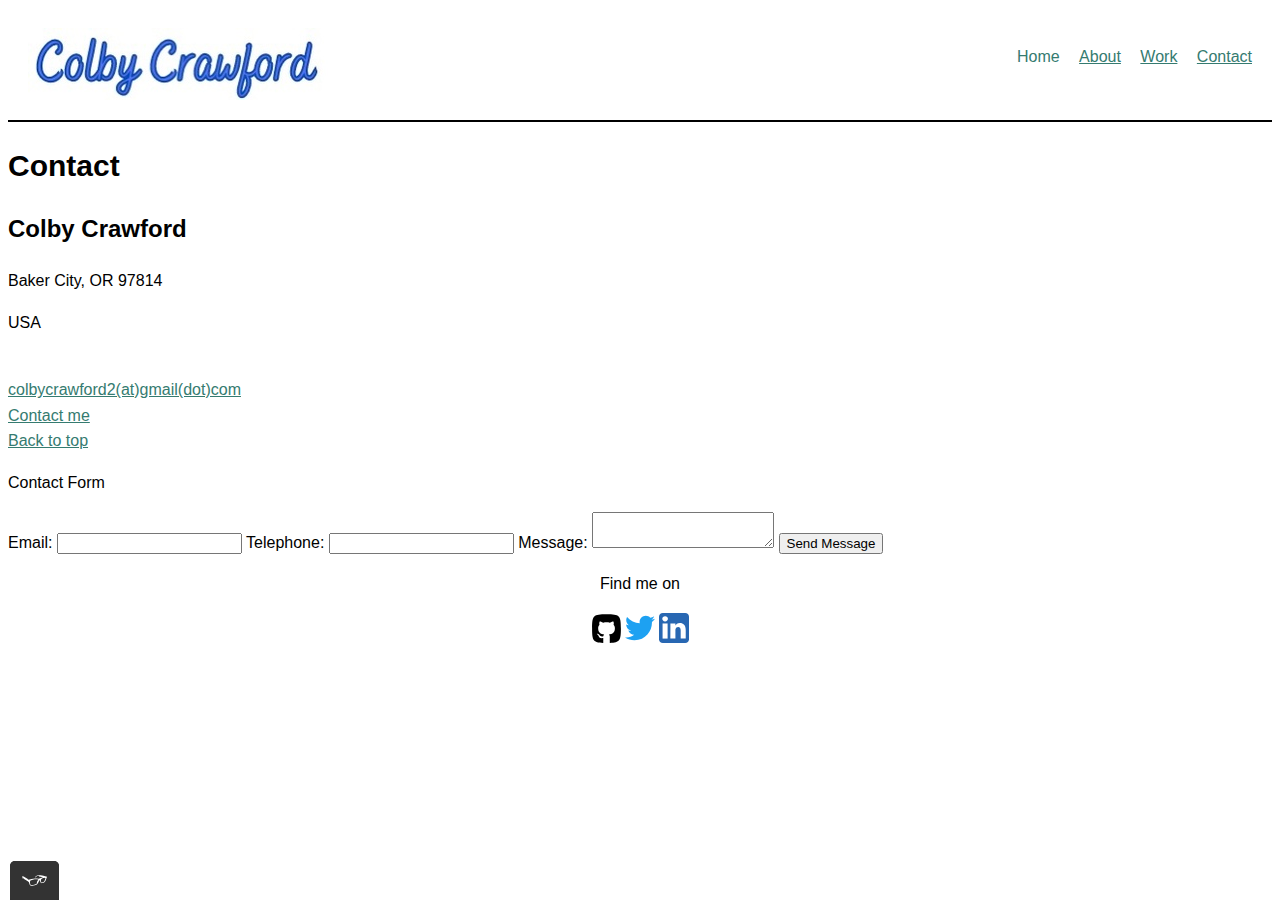
<file: contact.html>
<!DOCTYPE html>
<html lang="en">

    <head>
        <meta charset="utf-8">
        <meta http-equiv="X-UA-Compatible" content="IE=edge">
        <meta name="viewport" content="width=device-width, initial-scale=1">
        <link rel="stylesheet" href="CSS/style.production.css">
        <title>Colby Crawford Portfolio</title>
    </head>

    <body>
       <!--Header including the logo and the main navigation-->
       <header class="page-header">
        <!--Add logo here -->
        <img src="img/logo.png" alt="logo" class="page-header_item">
        <nav class="main-navigation page-header_item">
            <ul role="menubar" class="navigation-list">
                <li role="presentation">
                    <a href="index.html" role="menuitem" class="navigation-list__item navigation-list__item--active">Home</a>
                </li>
                <li role="presentation">
                    <a href="about.html" role="menuitem" class="navigation-list__item">About</a>
                </li>
                <li role="presentation">
                    <a href="work.html" role="menuitem" class="navigation-list__item">Work</a>
                </li>
                <li role="presentation">
                    <a href="contact.html" role="menuitem" class="navigation-list__item">Contact</a>
                </li>
            </ul>
        </nav>
    </header>

        <div>
         <h1>Contact</h1>
        </div>
        <div>
            <h2>Colby Crawford</h2>
            <p><!--Add address here--></p>
            <p>Baker City, OR 97814</p>
            <p>USA</p>
            <br>
            <a href="mailto:colbycrawford2(at)gmail(dot)com">colbycrawford2(at)gmail(dot)com</a>
            <br>
            <a href="mailto:colbycrawford2(at)gmail(dot)com">Contact me</a>
        </div>
        <a href="#">Back to top</a>
        <p>Contact Form</p>
        <!--Replace form action tag later-->
        <form action="/login-form-action" method="post" id="contact-form">
            <label class="standard label" for="contact-email">Email: </label>
            <input type="email" id="contact-email" required>
            <label class="standard label">Telephone: </label>
            <input type="tel" pattern="\d{3}[\-]\d{3}[\-]\d{4}">
            <label class="standard label">Message: </label>
            <textarea maxlength="240" required></textarea>
            <input type="submit" value="Send Message">
          </form>
          <footer class="page-footer">
            <p> Find me on</p>
            <div class="social-media">
                <img src="img/github_icon.svg" alt="Github">
                <img src="img/twitter_icon.svg" alt="Twitter">
                <img src="img/linkedin_icon.svg" alt="LinkedIn">
            </div>
        </footer>
    <script src="js/tota11y.min.js"></script>
    </body>

</html>
</file>
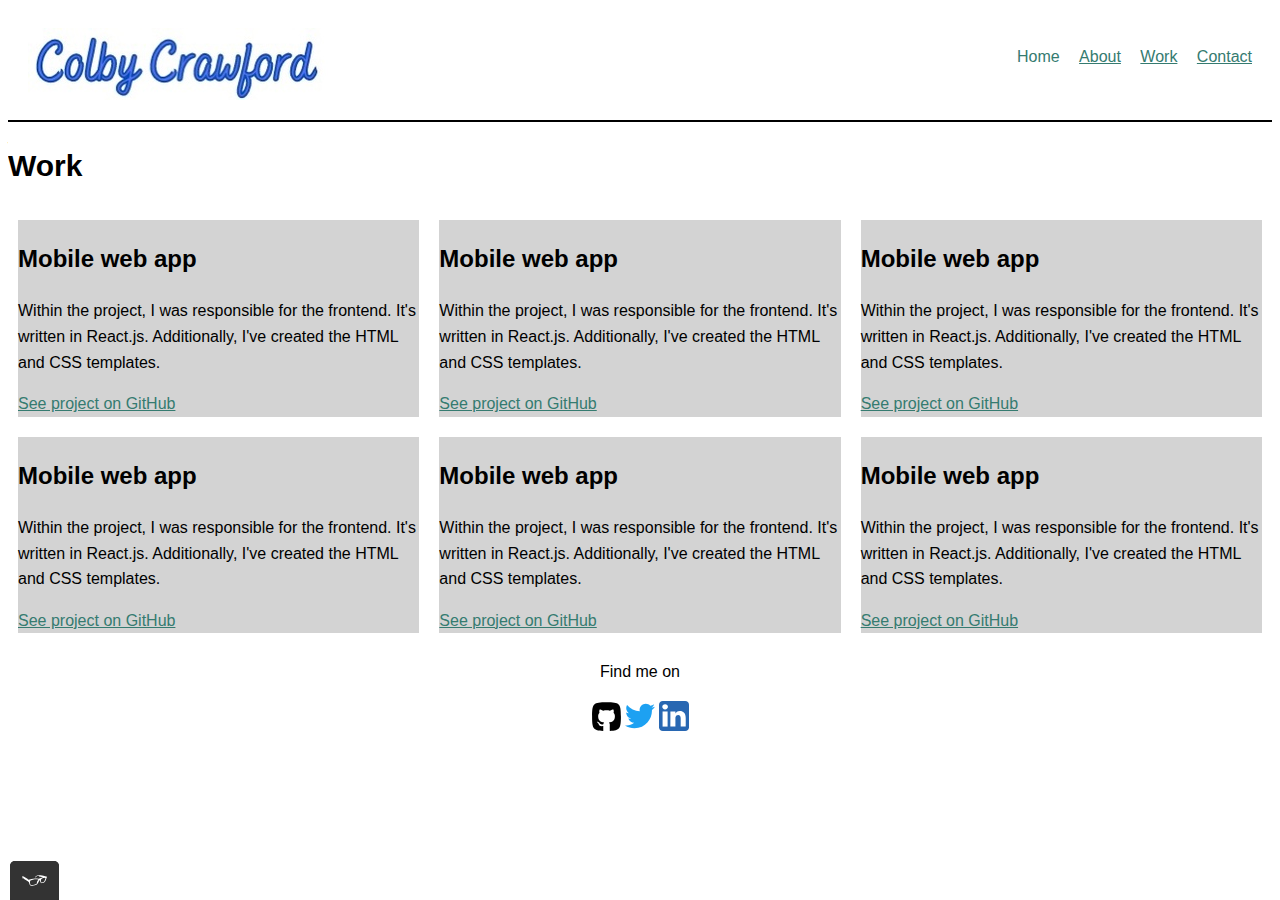
<file: work.html>
<!DOCTYPE html>
<html lang="en">

    <head>
        <meta charset="utf-8">
        <meta http-equiv="X-UA-Compatible" content="IE=edge">
        <meta name="viewport" content="width=device-width, initial-scale=1">
        <link rel="stylesheet" href="CSS/style.production.css">
        <title>Colby Crawford Portfolio</title>
    </head>

    <body>

        <!--Header including the logo and the main navigation-->
        <header class="page-header">
            <!--Add logo here -->
            <img src="img/logo.png" alt="logo" class="page-header_item">
            <nav class="main-navigation page-header_item">
                <ul role="menubar" class="navigation-list">
                    <li role="presentation">
                        <a href="index.html" role="menuitem" class="navigation-list__item navigation-list__item--active">Home</a>
                    </li>
                    <li role="presentation">
                        <a href="about.html" role="menuitem" class="navigation-list__item">About</a>
                    </li>
                    <li role="presentation">
                        <a href="work.html" role="menuitem" class="navigation-list__item">Work</a>
                    </li>
                    <li role="presentation">
                        <a href="contact.html" role="menuitem" class="navigation-list__item">Contact</a>
                    </li>
                </ul>
            </nav>
        </header>
        <!--Main Content-->
        <section>
            <h1>Work</h1>
            <div class="grid">
                <div class="grid_item">
                    <h2>Mobile web app</h2>
                    <p>
                        Within the project, I was responsible for the frontend. It's written in React.js. Additionally, I've created the HTML and CSS templates.   
                    </p>
                    <a href="#">See project on GitHub</a>
                </div>
                <div class="grid_item">
                    <h2>Mobile web app</h2>
                    <p>
                        Within the project, I was responsible for the frontend. It's written in React.js. Additionally, I've created the HTML and CSS templates.   
                    </p>
                    <a href="#">See project on GitHub</a>
                </div>
                <div class="grid_item">
                    <h2>Mobile web app</h2>
                    <p>
                        Within the project, I was responsible for the frontend. It's written in React.js. Additionally, I've created the HTML and CSS templates.   
                    </p>
                    <a href="#">See project on GitHub</a>
                </div>
                <div class="grid_item">
                    <h2>Mobile web app</h2>
                    <p>
                        Within the project, I was responsible for the frontend. It's written in React.js. Additionally, I've created the HTML and CSS templates.   
                    </p>
                    <a href="#">See project on GitHub</a>
                </div>
                <div class="grid_item">
                    <h2>Mobile web app</h2>
                    <p>
                        Within the project, I was responsible for the frontend. It's written in React.js. Additionally, I've created the HTML and CSS templates.   
                    </p>
                    <a href="#">See project on GitHub</a>
                </div>
                <div class="grid_item">
                    <h2>Mobile web app</h2>
                    <p>
                        Within the project, I was responsible for the frontend. It's written in React.js. Additionally, I've created the HTML and CSS templates.   
                    </p>
                    <a href="#">See project on GitHub</a>
                </div>
            </div>
        </section>
        <!--Footer with links to social media profiles-->
        <footer class="page-footer">
            <p> Find me on</p>
            <div class="social-media">
                <img src="img/github_icon.svg" alt="Github">
                <img src="img/twitter_icon.svg" alt="Twitter">
                <img src="img/linkedin_icon.svg" alt="LinkedIn">
            </div>
        </footer>
        <script src="js/tota11y.min.js"></script>
    </body>

</html>
</file>
<file: CSS/style.production.css>
/*
* Prefixed by https://autoprefixer.github.io
* PostCSS: v8.4.14,
* Autoprefixer: v10.4.7
* Browsers: last 4 version
*/

/*
Colors used
Text Color (Dark Gray): #2b2b2b;
Primary Color (Purple): #357b70;
Secondary Color (Orange): #e0b354
*/

body {
    font-family: 'Lato', sans-serif;
    font-weight: 400;
    font-size: 16px;
    /* Sets the font size to 16px */
    line-height: 1.6;
    /* Sets the line-height to 1.6 */
}

h1 {
    font-size: 30px;
    font-weight: 700;
}

h2 {
    font-size: 24px;
    font-weight: 700;
}

h3 {
    font-size: 18px;
    font-weight: 700;
}

a {
    color: #357b70;
}

a {
    color: #357b70;
}
a:visited {
    /* visited link */
    color: #05676e;
}
a:hover, a:focus {
    /* No underlining when hovering over a link */
    text-decoration: none;
}

a:active {
    /* selected link */
    color:#489c79;
}

button {
    /* overwrites browser defaults and resets the border */
    border: none;
    /* takes the font from the outer container */
    font-family: inherit;
    /* styles the background color, front color ,and text decoration (underline, ext.) of the button */
    background-color: #357b70;
    color: white;
    text-decoration: none;
    /* adds spacing to the button (this will be discussed more in-depth later) */
    padding: 10px;
    border-radius: 3px;
    /* gives teh button a bottom border with a width of 2px, a type of soild, and a color in RGBA format */
    border-bottom: 2px solid rgba(0, 0, 0, 0.3);
}

button:hover, button:focus {
    /* lets the mouse appear as a hand whrn hovering over the button */
    cursor: pointer;
    /* reduces the opacity of the button to 80% */
    opacity: 0.8;
}

.button_secondary {
    background-color: #e0b354;
    color: #2b2b2b;
}

.navigation-list__item--active {
    text-decoration: none;
}

.page-header {
    border-bottom: 2px solid;
}
.profile {
    max-width: 700px;
    margin: 0 auto;
}

.profile_portrait {
    float: left;
    width: 250px;
    height: auto;
    margin-right: 40px;
    border-radius: 50%;
}

.profile_text {
    -webkit-box-flex: 1;
        -ms-flex: 1 1 100px;
            flex: 1 1 100px;
}

* {
    -webkit-box-sizing: border-box;
            box-sizing: border-box;
}

.page-header { 
    display: -webkit-box; 
    display: -ms-flexbox; 
    display: flex;
    width: 100%;
    padding: 20px;
}

.page-header_item {
    -webkit-box-flex: 0;
        -ms-flex: 0 1 200px;
            flex: 0 1 200px;
}

.page-header .page-header_item:last-child {
    -webkit-box-flex: 1;
        -ms-flex-positive: 1;
            flex-grow: 1;
    text-align: right;
}

.navigation-list {
    list-style-type: none;
}

.navigation-list li {
    display: inline-block;
    margin-left: 15px;
}

.page-footer {
    clear: both;
    display: -webkit-box;
    display: -ms-flexbox;
    display: flex;
    -webkit-box-orient: vertical;
    -webkit-box-direction: normal;
        -ms-flex-direction: column;
            flex-direction: column;
    text-align: center;
}

.grid {
    display: -ms-grid;
    display: grid;
    -ms-grid-columns: 1fr 20px 1fr 20px 1fr;
    grid-template-columns: 1fr 1fr 1fr;
    grid-gap: 20px;
    padding: 10px;
}

.grid_item {
    background-color: #d3d3d3;
}

.grid__item:last-child {
    -ms-grid-column: 3;
    grid-column: 3 / 3;
    -ms-grid-row: 1;
    -ms-grid-row-span: 2;
    grid-row: 1 / 3;
  }

/* start grid fallback */
.grid__item {
    display: inline-block;
    width: 33%;
   }
   /* end grid fallback */
   
   @supports (display: grid) {
    .grid {
      display: -ms-grid;
      display: grid;
      /* grid-template-columns: 300px 300px 300px; fractions are better than pixels - they are responsive */
      -ms-grid-columns: 1fr 20px 1fr 20px 1fr;
      grid-template-columns: 1fr 1fr 1fr;
      grid-gap: 20px;
      margin: 0;
   
    }
    .grid__item {
      background-color: lightgray;
      width: auto;
      min-height: auto;
      margin: 0;
    }
    .grid__item:last-child {
      -ms-grid-column: 3;
      grid-column: 3 / 3;
      -ms-grid-row: 1;
      -ms-grid-row-span: 2;
      grid-row: 1 / 3;
    }
}

@media all and (max-width: 500px) {
    .grid {
      -ms-grid-columns: 1fr;
      grid-template-columns: 1fr;
    }
  }
  @media all and (min-width: 500px) and (max-width: 750px){
    .grid {
      -ms-grid-columns: 1fr 20px 1fr;
      grid-template-columns: 1fr 1fr;
    }
  }
  @media all and (max-width: 750px) {
    .grid {
      grid-gap: 10px;
    }
    .grid__item:last-child {
      grid-column: auto / auto;
      grid-row: auto / auto;
    }
    h1 {
      font-size: 22px;
    }
  }

.button, button {
    /* overwrites browser defaults and resets the border */
    border: none;
    display: inline-block;
    /* takes the font from the outer container */
    font-family: inherit;
    /* styles the button */
    background-color: #357b70;
    color: white;
    text-decoration: none;
    padding: 10px;
    border-radius: 3px;
    /* width of the border, type, color */
    border-bottom: 2px solid rgba(0, 0, 0, 0.3);
    -webkit-transition: opacity 0.2s;
    -o-transition: opacity 0.2s;
    transition: opacity 0.2s;
}

button:hover,
button:focus,
.button:hover,
.button:focus {
    /* lets the mouse appear as a hand when hovering over the button*/
    cursor: pointer;
    /* reduces the opacity of the button to 80% */
    opacity: 0.8;
}

@-webkit-keyframes color-change {
    0% {
    fill: #edc655;
    }
    50% {
        fill: #fcffad;
    }
    100% {
        fill: #f76414;
    }
}

@keyframes color-change {
    0% {
    fill: #edc655;
    }
    50% {
        fill: #fcffad;
    }
    100% {
        fill: #f76414;
    }
}

.sun {
    -webkit-animation: 4s color-change infinite alternate linear;
            animation: 4s color-change infinite alternate linear;
}

@-webkit-keyframes cloud-move {
    from {
        -webkit-transform: translate(0, 50px);
                transform: translate(0, 50px);
    }
    to {
        -webkit-transform: translate(200px, 50px);
                transform: translate(200px, 50px);
    }
}

@keyframes cloud-move {
    from {
        -webkit-transform: translate(0, 50px);
                transform: translate(0, 50px);
    }
    to {
        -webkit-transform: translate(200px, 50px);
                transform: translate(200px, 50px);
    }
}

.cloud-front {
    -webkit-animation: 30s cloud-move infinite alternate linear;
            animation: 30s cloud-move infinite alternate linear;
}

@-webkit-keyframes cloud-move-reverse {
    from {
        -webkit-transform: translate(446px, 48px);
                transform: translate(446px, 48px);
    }
    to {
        -webkit-transform: translate(100px, 48px);
                transform: translate(100px, 48px);
    }
}

@keyframes cloud-move-reverse {
    from {
        -webkit-transform: translate(446px, 48px);
                transform: translate(446px, 48px);
    }
    to {
        -webkit-transform: translate(100px, 48px);
                transform: translate(100px, 48px);
    }
}

.cloud-back {
    -webkit-animation: 34s cloud-move-reverse infinite alternate linear;
            animation: 34s cloud-move-reverse infinite alternate linear;
}

.about-content {
   display: -webkit-box;
   display: -ms-flexbox;
   display: flex;
   -webkit-box-orient: vertical;
   -webkit-box-direction: normal;
       -ms-flex-direction: column;
           flex-direction: column;
   -webkit-box-align: center;
       -ms-flex-align: center;
           align-items: center; 
}

.about-list{
    list-style-type: none;
}
</file>
